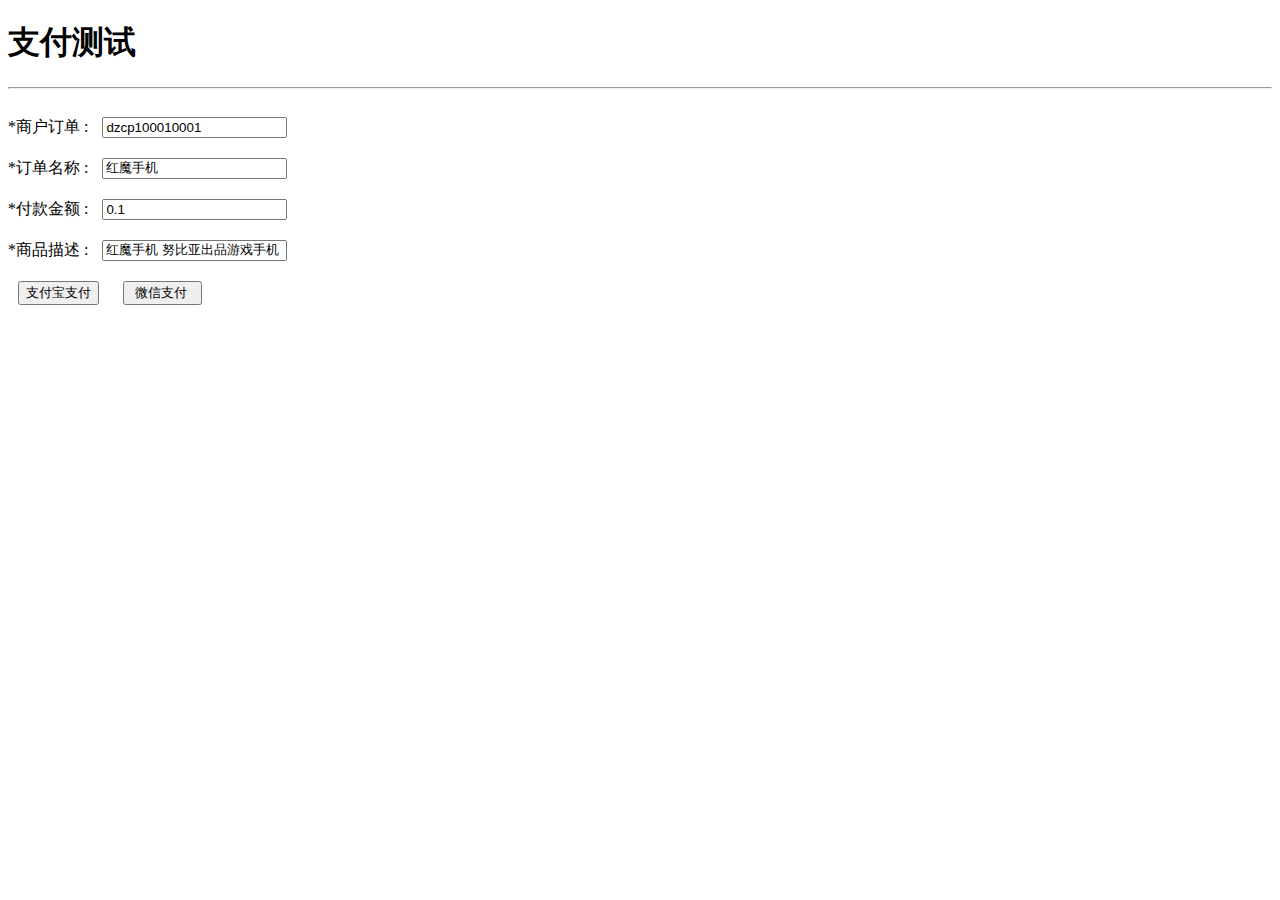
<file: crm12/src/main/webapp/index.html>
<!DOCTYPE html>
<html lang="en">
<head>
    <meta charset="UTF-8">
    <title>Title</title>
</head>
<body>
<H1>支付测试</H1>
<hr>
<div class="form-container">
    <form id="form" action="/order/alipay.do" method="post">
        *商户订单 :
        <input type="text" name="outTradeNo" value="dzcp100010001"><br>
        *订单名称 :
        <input type="text" name="subject" value="红魔手机"><br>
        *付款金额 :
        <input type="text" name="totalAmount" value="0.1" ><br>
        *商品描述 :
        <input type="text" name="body" value="红魔手机 努比亚出品游戏手机"><br>
        <input type="button" value="支付宝支付" onclick="submitForm('order/alipay')">
        <input type="button" value=" 微信支付  " onclick="submitForm('order/wexpay')">
    </form>
</div>
</body>

<script language="javascript">
    function submitForm(action) {
        document.getElementById("form").action = action
        document.getElementById("form").submit()
    }
</script>

<style>
    .form-container {
        padding-top:10px;
    }
    input {
        margin:10px;

    }
</style>
</html>
</file>
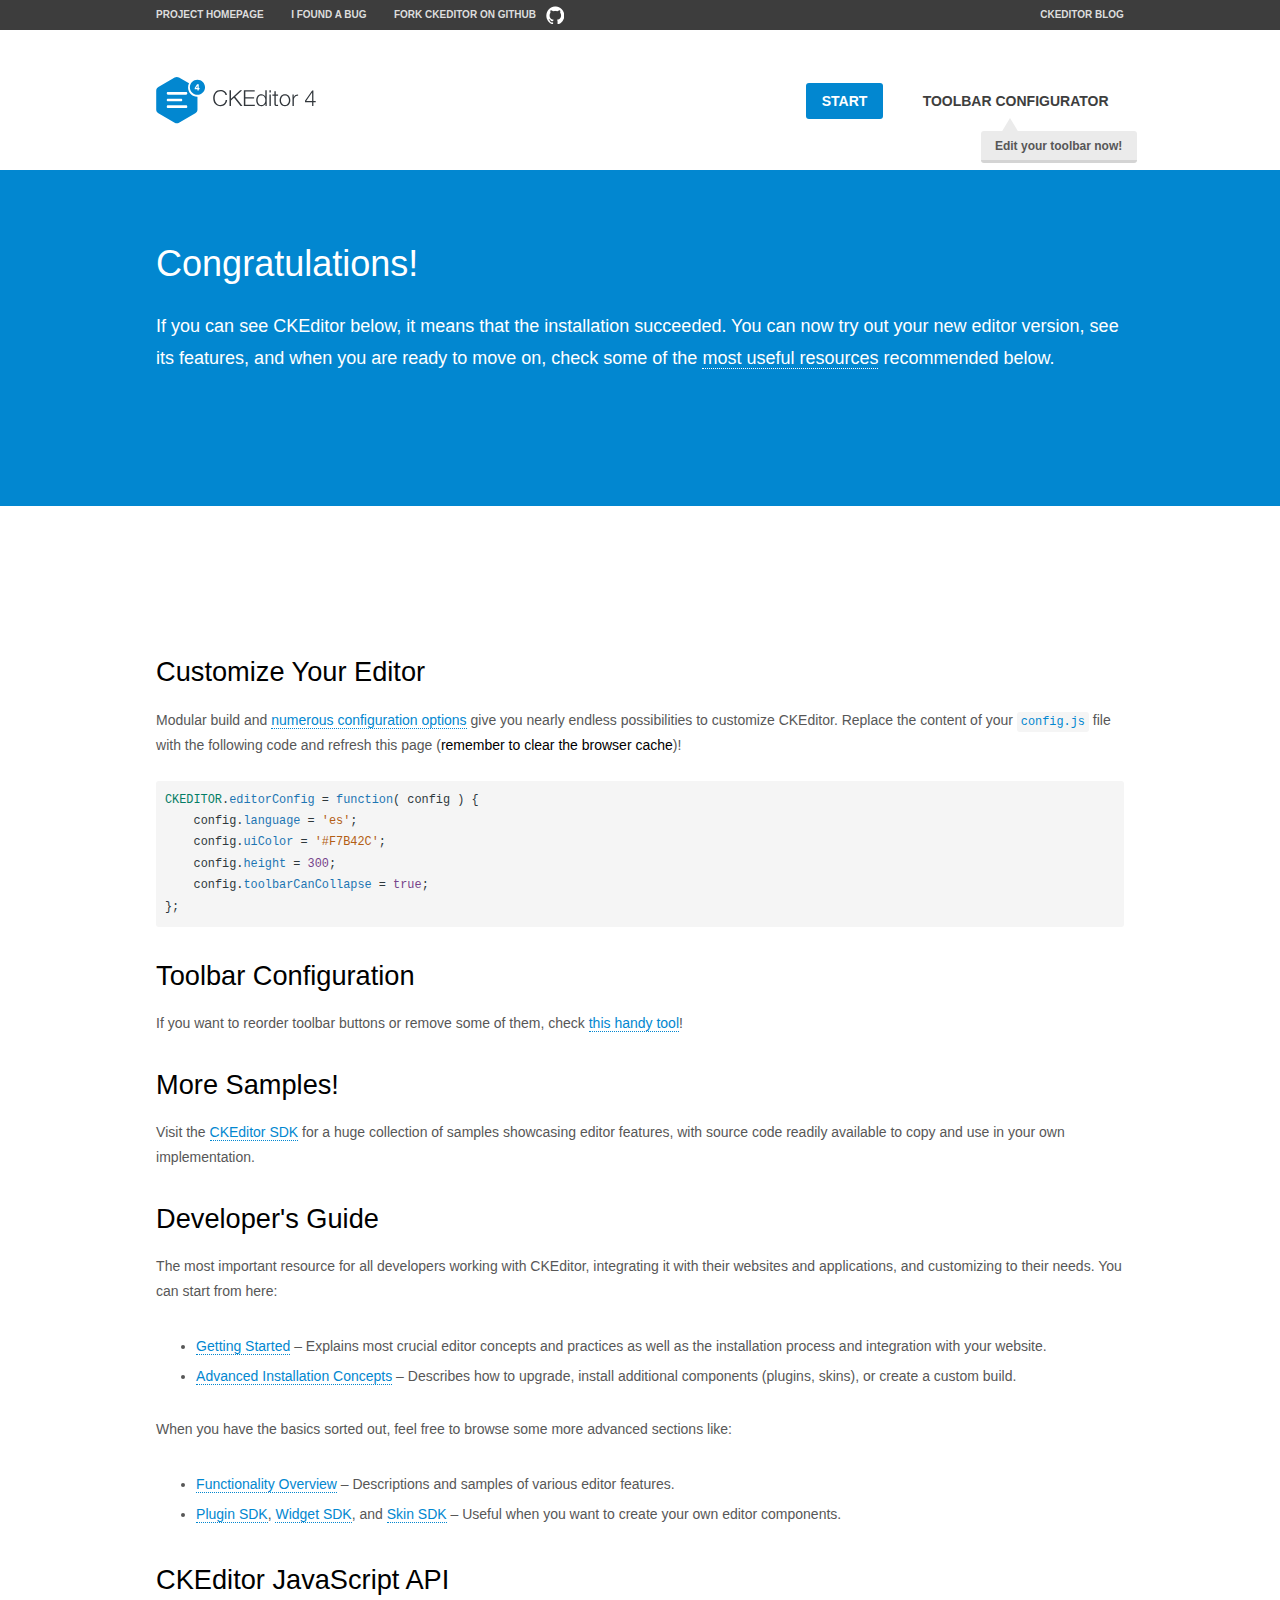
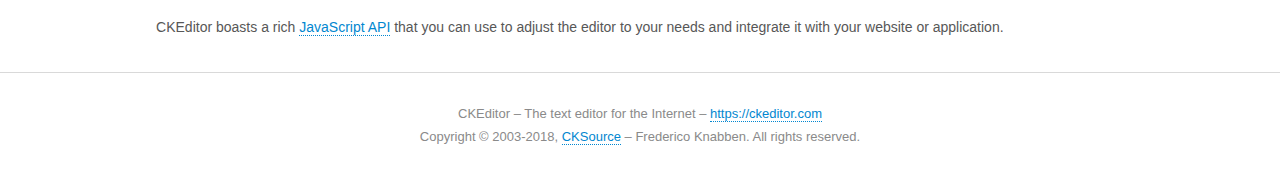
<file: crm12/src/main/webapp/js/ckeditor/samples/index.html>
<!DOCTYPE html>
<!--
Copyright (c) 2003-2018, CKSource - Frederico Knabben. All rights reserved.
For licensing, see LICENSE.md or https://ckeditor.com/legal/ckeditor-oss-license
-->
<html>
<head>
	<meta charset="utf-8">
	<title>CKEditor Sample</title>
	<script src="../ckeditor.js"></script>
	<script src="js/sample.js"></script>
	<link rel="stylesheet" href="css/samples.css">
	<link rel="stylesheet" href="toolbarconfigurator/lib/codemirror/neo.css">
</head>
<body id="main">

<nav class="navigation-a">
	<div class="grid-container">
		<ul class="navigation-a-left grid-width-70">
			<li><a href="https://ckeditor.com/ckeditor-4/">Project Homepage</a></li>
			<li><a href="https://github.com/ckeditor/ckeditor-dev/issues">I found a bug</a></li>
			<li><a href="http://github.com/ckeditor/ckeditor-dev" class="icon-pos-right icon-navigation-a-github">Fork CKEditor on GitHub</a></li>
		</ul>
		<ul class="navigation-a-right grid-width-30">
			<li><a href="https://ckeditor.com/blog/">CKEditor Blog</a></li>
		</ul>
	</div>
</nav>

<header class="header-a">
	<div class="grid-container">
		<h1 class="header-a-logo grid-width-30">
			<a href="index.html"><img src="img/logo.svg" onerror="this.src='img/logo.png'; this.onerror=null;" alt="CKEditor Sample"></a>
		</h1>

		<nav class="navigation-b grid-width-70">
			<ul>
				<li><a href="index.html" class="button-a button-a-background">Start</a></li>
				<li><a href="toolbarconfigurator/index.html" class="button-a">Toolbar configurator <span class="balloon-a balloon-a-nw">Edit your toolbar now!</span></a></li>
			</ul>
		</nav>
	</div>
</header>

<main>
	<div class="adjoined-top">
		<div class="grid-container">
			<div class="content grid-width-100">
				<h1>Congratulations!</h1>
				<p>
					If you can see CKEditor below, it means that the installation succeeded.
					You can now try out your new editor version, see its features, and when you are ready to move on, check some of the <a href="#sample-customize">most useful resources</a> recommended below.
				</p>
			</div>
		</div>
	</div>
	<div class="adjoined-bottom">
		<div class="grid-container">
			<div class="grid-width-100">
				<div id="editor">
					<h1>Hello world!</h1>
					<p>I'm an instance of <a href="https://ckeditor.com">CKEditor</a>.</p>
				</div>
			</div>
		</div>
	</div>

	<div class="grid-container">
		<div class="content grid-width-100">
			<section id="sample-customize">
				<h2>Customize Your Editor</h2>
				<p>Modular build and <a href="https://docs.ckeditor.com/ckeditor4/docs/#!/guide/dev_configuration">numerous configuration options</a> give you nearly endless possibilities to customize CKEditor. Replace the content of your <code><a href="../config.js">config.js</a></code> file with the following code and refresh this page (<strong>remember to clear the browser cache</strong>)!</p>
		<pre class="cm-s-neo CodeMirror"><code><span style="padding-right: 0.1px;"><span class="cm-variable">CKEDITOR</span>.<span class="cm-property">editorConfig</span> <span class="cm-operator">=</span> <span class="cm-keyword">function</span>( <span class="cm-def">config</span> ) {</span>
<span style="padding-right: 0.1px;"><span class="cm-tab">	</span><span class="cm-variable-2">config</span>.<span class="cm-property">language</span> <span class="cm-operator">=</span> <span class="cm-string">'es'</span>;</span>
<span style="padding-right: 0.1px;"><span class="cm-tab">	</span><span class="cm-variable-2">config</span>.<span class="cm-property">uiColor</span> <span class="cm-operator">=</span> <span class="cm-string">'#F7B42C'</span>;</span>
<span style="padding-right: 0.1px;"><span class="cm-tab">	</span><span class="cm-variable-2">config</span>.<span class="cm-property">height</span> <span class="cm-operator">=</span> <span class="cm-number">300</span>;</span>
<span style="padding-right: 0.1px;"><span class="cm-tab">	</span><span class="cm-variable-2">config</span>.<span class="cm-property">toolbarCanCollapse</span> <span class="cm-operator">=</span> <span class="cm-atom">true</span>;</span>
<span style="padding-right: 0.1px;">};</span></code></pre>
			</section>

			<section>
				<h2>Toolbar Configuration</h2>
				<p>If you want to reorder toolbar buttons or remove some of them, check <a href="toolbarconfigurator/index.html">this handy tool</a>!</p>
			</section>

			<section>
				<h2>More Samples!</h2>
				<p>Visit the <a href="https://sdk.ckeditor.com">CKEditor SDK</a> for a huge collection of samples showcasing editor features, with source code readily available to copy and use in your own implementation.</p>
			</section>

			<section>
				<h2>Developer's Guide</h2>
				<p>The most important resource for all developers working with CKEditor, integrating it with their websites and applications, and customizing to their needs. You can start from here:</p>
				<ul>
					<li><a href="https://docs.ckeditor.com/ckeditor4/docs/#!/guide/dev_installation">Getting Started</a> &ndash; Explains most crucial editor concepts and practices as well as the installation process and integration with your website.</li>
					<li><a href="https://docs.ckeditor.com/ckeditor4/docs/#!/guide/dev_advanced_installation">Advanced Installation Concepts</a> &ndash; Describes how to upgrade, install additional components (plugins, skins), or create a custom build.</li>
				</ul>
					<p>When you have the basics sorted out, feel free to browse some more advanced sections like:</p>
				<ul>
					<li><a href="https://docs.ckeditor.com/ckeditor4/docs/#!/guide/dev_features">Functionality Overview</a> &ndash; Descriptions and samples of various editor features.</li>
					<li><a href="https://docs.ckeditor.com/ckeditor4/docs/#!/guide/plugin_sdk_intro">Plugin SDK</a>, <a href="https://docs.ckeditor.com/ckeditor4/docs/#!/guide/widget_sdk_intro">Widget SDK</a>, and <a href="https://docs.ckeditor.com/ckeditor4/docs/#!/guide/skin_sdk_intro">Skin SDK</a> &ndash; Useful when you want to create your own editor components.</li>
				</ul>
			</section>

			<section>
				<h2>CKEditor JavaScript API</h2>
				<p>CKEditor boasts a rich <a href="https://docs.ckeditor.com/ckeditor4/docs/#!/api">JavaScript API</a> that you can use to adjust the editor to your needs and integrate it with your website or application.</p>
			</section>
		</div>
	</div>
</main>

<footer class="footer-a grid-container">
	<div class="grid-container">
		<p class="grid-width-100">
			CKEditor &ndash; The text editor for the Internet &ndash; <a class="samples" href="https://ckeditor.com/">https://ckeditor.com</a>
		</p>
		<p class="grid-width-100" id="copy">
			Copyright &copy; 2003-2018, <a class="samples" href="https://cksource.com/">CKSource</a> &ndash; Frederico Knabben. All rights reserved.
		</p>
	</div>
</footer>
<script>
	initSample();
</script>

</body>
</html>
</file>
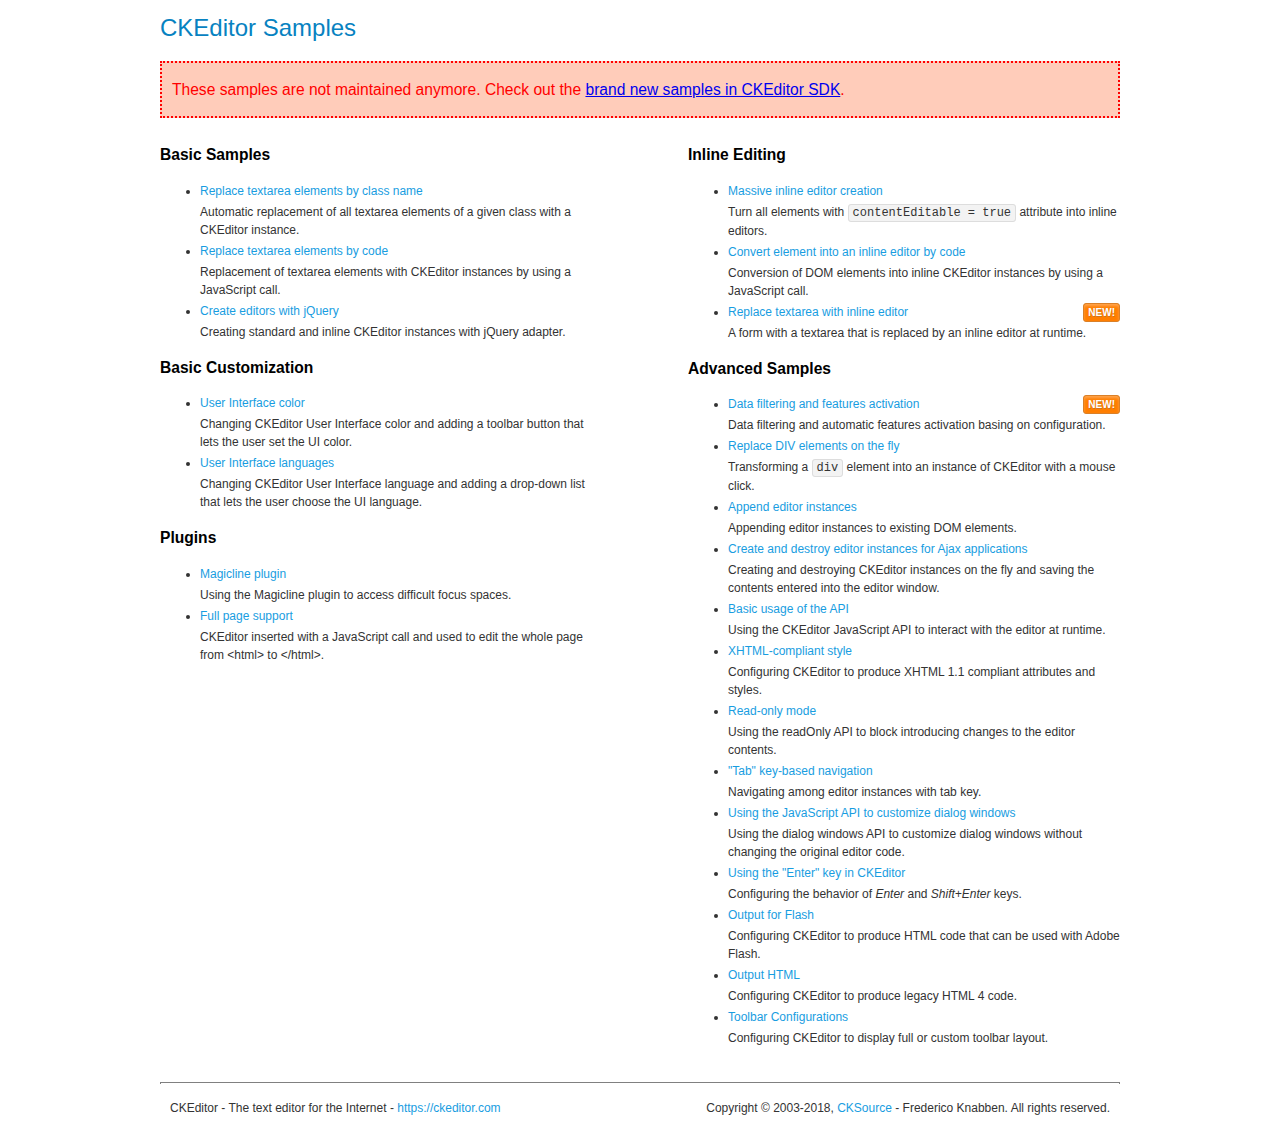
<file: crm12/src/main/webapp/js/ckeditor/samples/old/index.html>
<!DOCTYPE html>
<!--
Copyright (c) 2003-2018, CKSource - Frederico Knabben. All rights reserved.
For licensing, see LICENSE.md or https://ckeditor.com/legal/ckeditor-oss-license
-->
<html>
<head>
	<meta charset="utf-8">
	<title>CKEditor Samples</title>
	<link rel="stylesheet" href="sample.css">
</head>
<body>
	<h1 class="samples">
		CKEditor Samples
	</h1>
	<div class="warning deprecated">
		These samples are not maintained anymore. Check out the <a href="https://sdk.ckeditor.com/">brand new samples in CKEditor SDK</a>.
	</div>
	<div class="twoColumns">
		<div class="twoColumnsLeft">
			<h2 class="samples">
				Basic Samples
			</h2>
			<dl class="samples">
				<dt><a class="samples" href="replacebyclass.html">Replace textarea elements by class name</a></dt>
				<dd>Automatic replacement of all textarea elements of a given class with a CKEditor instance.</dd>

				<dt><a class="samples" href="replacebycode.html">Replace textarea elements by code</a></dt>
				<dd>Replacement of textarea elements with CKEditor instances by using a JavaScript call.</dd>

				<dt><a class="samples" href="jquery.html">Create editors with jQuery</a></dt>
				<dd>Creating standard and inline CKEditor instances with jQuery adapter.</dd>
			</dl>

			<h2 class="samples">
				Basic Customization
			</h2>
			<dl class="samples">
				<dt><a class="samples" href="uicolor.html">User Interface color</a></dt>
				<dd>Changing CKEditor User Interface color and adding a toolbar button that lets the user set the UI color.</dd>

				<dt><a class="samples" href="uilanguages.html">User Interface languages</a></dt>
				<dd>Changing CKEditor User Interface language and adding a drop-down list that lets the user choose the UI language.</dd>
			</dl>


			<h2 class="samples">Plugins</h2>
<dl class="samples">
<dt><a class="samples" href="magicline/magicline.html">Magicline plugin</a></dt>
<dd>Using the Magicline plugin to access difficult focus spaces.</dd>

<dt><a class="samples" href="wysiwygarea/fullpage.html">Full page support</a></dt>
<dd>CKEditor inserted with a JavaScript call and used to edit the whole page from &lt;html&gt; to &lt;/html&gt;.</dd>
</dl>
		</div>
		<div class="twoColumnsRight">
			<h2 class="samples">
				Inline Editing
			</h2>
			<dl class="samples">
				<dt><a class="samples" href="inlineall.html">Massive inline editor creation</a></dt>
				<dd>Turn all elements with <code>contentEditable = true</code> attribute into inline editors.</dd>

				<dt><a class="samples" href="inlinebycode.html">Convert element into an inline editor by code</a></dt>
				<dd>Conversion of DOM elements into inline CKEditor instances by using a JavaScript call.</dd>

				<dt><a class="samples" href="inlinetextarea.html">Replace textarea with inline editor</a> <span class="new">New!</span></dt>
				<dd>A form with a textarea that is replaced by an inline editor at runtime.</dd>

				
			</dl>

			<h2 class="samples">
				Advanced Samples
			</h2>
			<dl class="samples">
				<dt><a class="samples" href="datafiltering.html">Data filtering and features activation</a> <span class="new">New!</span></dt>
				<dd>Data filtering and automatic features activation basing on configuration.</dd>

				<dt><a class="samples" href="divreplace.html">Replace DIV elements on the fly</a></dt>
				<dd>Transforming a <code>div</code> element into an instance of CKEditor with a mouse click.</dd>

				<dt><a class="samples" href="appendto.html">Append editor instances</a></dt>
				<dd>Appending editor instances to existing DOM elements.</dd>

				<dt><a class="samples" href="ajax.html">Create and destroy editor instances for Ajax applications</a></dt>
				<dd>Creating and destroying CKEditor instances on the fly and saving the contents entered into the editor window.</dd>

				<dt><a class="samples" href="api.html">Basic usage of the API</a></dt>
				<dd>Using the CKEditor JavaScript API to interact with the editor at runtime.</dd>

				<dt><a class="samples" href="xhtmlstyle.html">XHTML-compliant style</a></dt>
				<dd>Configuring CKEditor to produce XHTML 1.1 compliant attributes and styles.</dd>

				<dt><a class="samples" href="readonly.html">Read-only mode</a></dt>
				<dd>Using the readOnly API to block introducing changes to the editor contents.</dd>

				<dt><a class="samples" href="tabindex.html">"Tab" key-based navigation</a></dt>
				<dd>Navigating among editor instances with tab key.</dd>


				
<dt><a class="samples" href="dialog/dialog.html">Using the JavaScript API to customize dialog windows</a></dt>
<dd>Using the dialog windows API to customize dialog windows without changing the original editor code.</dd>

<dt><a class="samples" href="enterkey/enterkey.html">Using the &quot;Enter&quot; key in CKEditor</a></dt>
<dd>Configuring the behavior of <em>Enter</em> and <em>Shift+Enter</em> keys.</dd>

<dt><a class="samples" href="htmlwriter/outputforflash.html">Output for Flash</a></dt>
<dd>Configuring CKEditor to produce HTML code that can be used with Adobe Flash.</dd>

<dt><a class="samples" href="htmlwriter/outputhtml.html">Output HTML</a></dt>
<dd>Configuring CKEditor to produce legacy HTML 4 code.</dd>

<dt><a class="samples" href="toolbar/toolbar.html">Toolbar Configurations</a></dt>
<dd>Configuring CKEditor to display full or custom toolbar layout.</dd>

			</dl>
		</div>
	</div>
	<div id="footer">
		<hr>
		<p>
			CKEditor - The text editor for the Internet - <a class="samples" href="https://ckeditor.com/">https://ckeditor.com</a>
		</p>
		<p id="copy">
			Copyright &copy; 2003-2018, <a class="samples" href="https://cksource.com/">CKSource</a> - Frederico Knabben. All rights reserved.
		</p>
	</div>
</body>
</html>
</file>
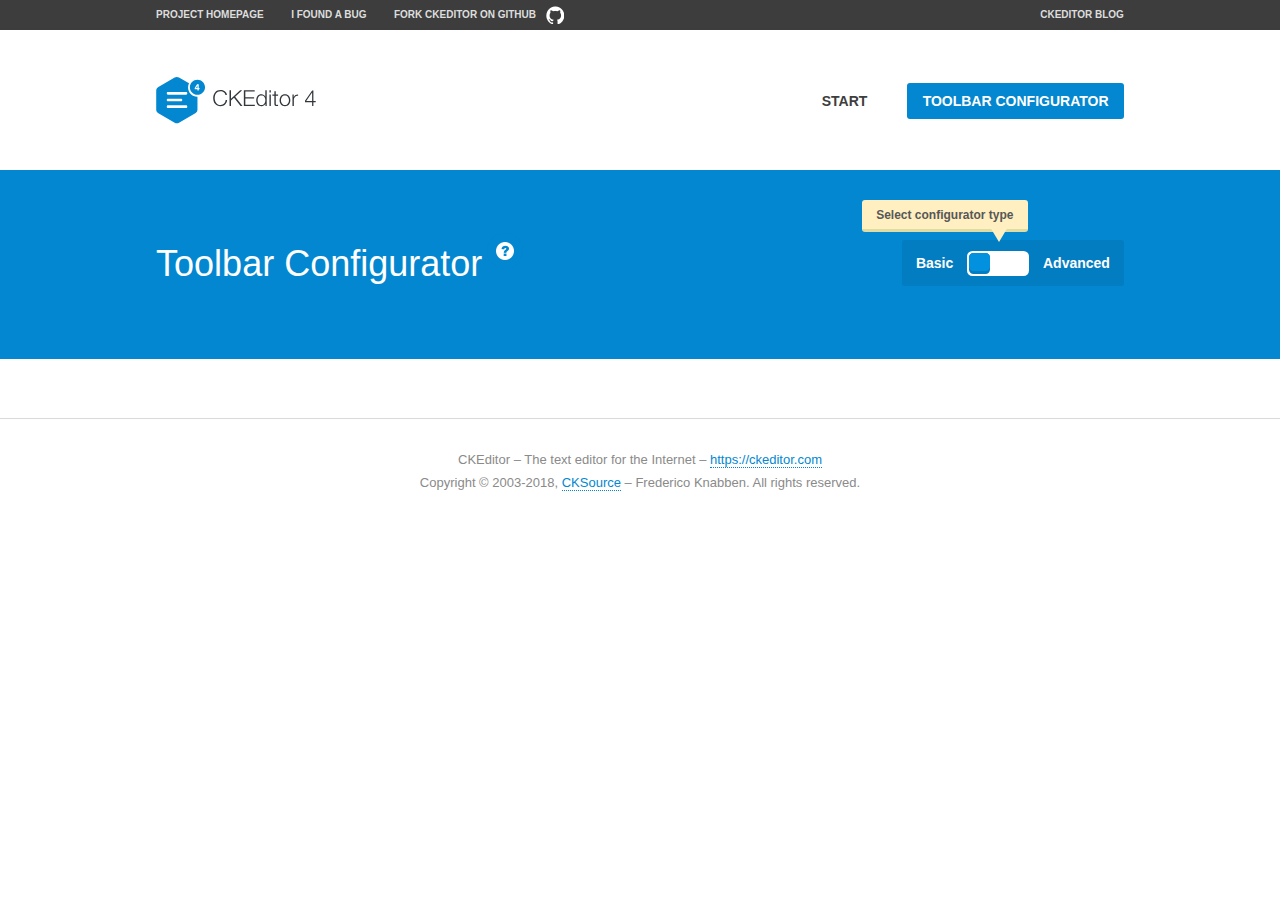
<file: crm12/src/main/webapp/js/ckeditor/samples/toolbarconfigurator/index.html>
<!DOCTYPE html>
<!--
Copyright (c) 2003-2018, CKSource - Frederico Knabben. All rights reserved.
For licensing, see LICENSE.md or https://ckeditor.com/legal/ckeditor-oss-license
-->
<!--[if IE 8]><html class="ie8"><![endif]-->
<!--[if gt IE 8]><html><![endif]-->
<!--[if !IE]><!--><html><!--<![endif]-->
<head>
	<meta charset="utf-8">
	<title>Toolbar Configurator</title>
	<script src="../../ckeditor.js"></script>
	<script>
		if ( CKEDITOR.env.ie && CKEDITOR.env.version < 9 )
			CKEDITOR.tools.enableHtml5Elements( document );
	</script>
	<link rel="stylesheet" href="lib/codemirror/codemirror.css">
	<link rel="stylesheet" href="lib/codemirror/show-hint.css">
	<link rel="stylesheet" href="lib/codemirror/neo.css">
	<link rel="stylesheet" href="css/fontello.css">
	<link rel="stylesheet" href="../css/samples.css">
</head>
<body id="toolbar">

<nav class="navigation-a">
	<div class="grid-container">
		<ul class="navigation-a-left grid-width-70">
			<li><a href="https://ckeditor.com/ckeditor-4/">Project Homepage</a></li>
			<li><a href="https://github.com/ckeditor/ckeditor-dev/issues">I found a bug</a></li>
			<li><a href="http://github.com/ckeditor/ckeditor-dev" class="icon-pos-right icon-navigation-a-github">Fork CKEditor on GitHub</a></li>
		</ul>
		<ul class="navigation-a-right grid-width-30">
			<li><a href="https://ckeditor.com/blog/">CKEditor Blog</a></li>
		</ul>
	</div>
</nav>

<header class="header-a">
	<div class="grid-container">
		<h1 class="header-a-logo grid-width-30">
			<a href="../index.html"><img src="../img/logo.svg" onerror="this.src='../img/logo.png'; this.onerror=null;" alt="CKEditor Logo"></a>
		</h1>
		<nav class="navigation-b grid-width-70">
			<ul>
				<li><a href="../index.html"  class="button-a">Start</a></li>
				<li><a href="index.html"  class="button-a button-a-background">Toolbar configurator</a></li>
			</ul>
		</nav>
	</div>
</header>

<main>
	<div class="adjoined-top">
		<div class="grid-container">
			<div class="content grid-width-100">
				<div class="grid-container-nested">
					<h1 class="grid-width-60">
						Toolbar Configurator
						<a href="#help-content" type="button" title="Configurator help" id="help" class="button-a button-a-background button-a-no-text icon-pos-left icon-question-mark">Help</a>
					</h1>

					<div class="grid-width-40 grid-switch-magic">
						<div class="switch">
							<span class="balloon-a balloon-a-se">Select configurator type</span>
							<input type="radio" name="radio" data-num="1" id="radio-basic" />
							<input type="radio" name="radio" data-num="2" id="radio-advanced" />
							<label data-for="1" for="radio-basic">Basic</label>
							<span class="switch-inner">
								<span class="handler"></span>
							</span>
							<label data-for="2" for="radio-advanced">Advanced</label>
						</div>
					</div>
				</div>
			</div>
		</div>
	</div>
	<div class="adjoined-bottom">
		<div class="grid-container">
			<div class="grid-width-100">
				<div class="editors-container">
					<div id="editor-basic"></div>
					<div id="editor-advanced"></div>
				</div>
			</div>
		</div>
	</div>

	<div class="grid-container configurator">
		<div class="content grid-width-100">
			<div class="configurator">
				<div>
					<div id="toolbarModifierWrapper"></div>
				</div>
			</div>
		</div>
	</div>

	<div id="help-content">
		<div class="grid-container">
			<div class="grid-width-100">
				<h2>What Am I Doing Here?</h2>

				<div class="grid-container grid-container-nested">
					<div class="basic">
						<div class="grid-width-50">
							<p>Arrange <a href="https://docs.ckeditor.com/ckeditor4/docs/#!/api/CKEDITOR.config-cfg-toolbarGroups">toolbar groups</a>, toggle <a href="https://docs.ckeditor.com/ckeditor4/docs/#!/api/CKEDITOR.config-cfg-removeButtons">button visibility</a> according to your needs and get your toolbar configuration.</p>
							<p>You can replace the content of the <a href="../../config.js"><code>config.js</code></a> file with the generated configuration. If you already set some configuration options you will need to merge both configurations.</p>
						</div>
						<div class="grid-width-50">
							<p>Read more about different ways of <a href="https://docs.ckeditor.com/ckeditor4/docs/#!/guide/dev_configuration">setting configuration</a> and do not forget about <strong>clearing browser cache</strong>.</p>
							<p>Arranging toolbar groups is the recommended way of configuring the toolbar, but if you need more freedom you can use the <a href="#advanced">advanced configurator</a>.</p>
						</div>
					</div>
					<div class="advanced" style="display: none;">
						<div class="grid-width-50">
							<p>With this code editor you can edit your <a href="https://docs.ckeditor.com/ckeditor4/docs/#!/api/CKEDITOR.config-cfg-toolbar">toolbar configuration</a> live.</p>
							<p>You can replace the content of the <a href="../../config.js"><code>config.js</code></a> file with the generated configuration. If you already set some configuration options you will need to merge both configurations.</p>
						</div>
						<div class="grid-width-50">
							<p>Read more about different ways of <a href="https://docs.ckeditor.com/ckeditor4/docs/#!/guide/dev_configuration">setting configuration</a> and do not forget about <strong>clearing browser cache</strong>.</p>
						</div>
					</div>
				</div>

				<p class="grid-container grid-container-nested">
					<button type="button" class="help-content-close grid-width-100 button-a button-a-background">Got it. Let's play!</button>
				</p>
			</div>
		</div>
	</div>
</main>

<footer class="footer-a grid-container">
	<p class="grid-width-100">
		CKEditor &ndash; The text editor for the Internet &ndash; <a class="samples" href="https://ckeditor.com/">https://ckeditor.com</a>
	</p>
	<p class="grid-width-100" id="copy">
		Copyright &copy; 2003-2018, <a class="samples" href="https://cksource.com/">CKSource</a> &ndash; Frederico Knabben. All rights reserved.
	</p>
</footer>

<script src="lib/codemirror/codemirror.js"></script>
<script src="lib/codemirror/javascript.js"></script>
<script src="lib/codemirror/show-hint.js"></script>

<script src="js/fulltoolbareditor.js"></script>
<script src="js/abstracttoolbarmodifier.js"></script>
<script src="js/toolbarmodifier.js"></script>
<script src="js/toolbartextmodifier.js"></script>
<script src="../js/sf.js"></script>

<script>
	( function() {
		'use strict';

		var mode = ( window.location.hash.substr( 1 ) === 'advanced' ) ? 'advanced' : 'basic',
			configuratorSection = CKEDITOR.document.findOne( 'main > .grid-container.configurator' ),
			basicInstruction = CKEDITOR.document.findOne( '#help-content .basic' ),
			advancedInstruction = CKEDITOR.document.findOne( '#help-content .advanced' ),

			// Configurator mode switcher.
			modeSwitchBasic = CKEDITOR.document.getById( 'radio-basic' ),
			modeSwitchAdvanced = CKEDITOR.document.getById( 'radio-advanced' );

		// Initial setup
		function updateSwitcher() {
			if ( mode === 'advanced' ) {
				modeSwitchAdvanced.$.checked = true;
			} else {
				modeSwitchBasic.$.checked = true;
			}
		}

		updateSwitcher();

		CKEDITOR.document.getWindow().on( 'hashchange', function( e ) {
			var hash = window.location.hash.substr( 1 );
			if ( !( hash === 'advanced' || hash === 'basic' ) ) {
				return;
			}
			mode = hash;
			onToolbarsDone( mode );
		} );

		CKEDITOR.document.getWindow().on( 'resize', function() {
			updateToolbar( ( mode === 'basic' ? toolbarModifier : toolbarTextModifier )[ 'editorInstance' ] );
		} );

		function onRefresh( modifier ) {
			modifier = modifier || this;

			if ( mode === 'basic' && modifier instanceof ToolbarConfigurator.ToolbarTextModifier ) {
				return;
			}

			// CodeMirror container becomes visible, so we need to refresh and to avoid rendering problems.
			if ( mode === 'advanced' && modifier instanceof ToolbarConfigurator.ToolbarTextModifier ) {
				modifier.codeContainer.refresh();
			}

			updateToolbar( modifier.editorInstance );
		}

		function updateToolbar( editor ) {
			var editorContainer = editor.container;

			// Not always editor is loaded.
			if ( !editorContainer ) {
				return;
			}

			var displayStyle = editorContainer.getStyle( 'display' );

			editorContainer.setStyle( 'display', 'block' );

			var newHeight = editorContainer.getSize( 'height' );

			var newMarginTop = parseInt( editorContainer.getComputedStyle( 'margin-top' ), 10 );
			newMarginTop = ( isNaN( newMarginTop ) ? 0 : Number( newMarginTop ) );

			var newMarginBottom = parseInt( editorContainer.getComputedStyle( 'margin-bottom' ), 10 );
			newMarginBottom = ( isNaN( newMarginBottom ) ? 0 : Number( newMarginBottom ) );

			var result = newHeight + newMarginTop + newMarginBottom;

			editorContainer.setStyle( 'display', displayStyle );

			editor.container.getAscendant( 'div' ).setStyle( 'height', result + 'px' );
		}

		var toolbarModifier = new ToolbarConfigurator.ToolbarModifier( 'editor-basic' );

		var done = 0;
		toolbarModifier.init( onToolbarInit );
		toolbarModifier.onRefresh = onRefresh;

		CKEDITOR.document.getById( 'toolbarModifierWrapper' ).append( toolbarModifier.mainContainer );

		var toolbarTextModifier = new ToolbarConfigurator.ToolbarTextModifier( 'editor-advanced' );
		toolbarTextModifier.init( onToolbarInit );
		toolbarTextModifier.onRefresh = onRefresh;

		function onToolbarInit() {
			if ( ++done === 2 ) {
				onToolbarsDone();

				positionSticky.watch( CKEDITOR.document.findOne( '.toolbar' ), function() {
					return mode === 'advanced';
				} );
			}
		}

		function onToolbarsDone() {
			if ( mode === 'basic' ) {
				toggleModeBasic( false );
			} else {
				toggleModeAdvanced( false );
			}

			updateSwitcher();

			setTimeout( function() {
				CKEDITOR.document.findOne( '.editors-container' ).addClass( 'active' );
				CKEDITOR.document.findOne( '#toolbarModifierWrapper' ).addClass( 'active' );
			}, 200 );
		}

		CKEDITOR.document.getById( 'toolbarModifierWrapper' ).append( toolbarTextModifier.mainContainer );

		function toogleModeSwitch( onElement, offElement, onModifier, offModifier ) {
			onElement.addClass( 'fancy-button-active' );
			offElement.removeClass( 'fancy-button-active' );

			onModifier.showUI();
			offModifier.hideUI();
		}

		function toggleModeBasic( callOnRefresh ) {
			callOnRefresh = ( callOnRefresh !== false );
			mode = 'basic';
			window.location.hash = '#basic';
			toogleModeSwitch( modeSwitchBasic, modeSwitchAdvanced, toolbarModifier, toolbarTextModifier );

			configuratorSection.removeClass( 'freed-width' );
			basicInstruction.show();
			advancedInstruction.hide();

			callOnRefresh && onRefresh( toolbarModifier );
		}

		function toggleModeAdvanced( callOnRefresh ) {
			callOnRefresh = ( callOnRefresh !== false );
			mode = 'advanced';
			window.location.hash = '#advanced';
			toogleModeSwitch( modeSwitchAdvanced, modeSwitchBasic, toolbarTextModifier, toolbarModifier );

			configuratorSection.addClass( 'freed-width' );
			advancedInstruction.show();
			basicInstruction.hide();

			callOnRefresh && onRefresh( toolbarTextModifier );
		}

		modeSwitchBasic.on( 'click', toggleModeBasic );
		modeSwitchAdvanced.on( 'click', toggleModeAdvanced );

		//
		// Position:sticky for the toolbar.
		//

		// Will make elements behave like they were styled with position:sticky.
		var positionSticky = {
			// Store object: {
			// 		element: CKEDITOR.dom.element, // Element which will float.
			// 		placeholder: CKEDITOR.dom.element, // Placeholder which is place to prevent page bounce.
			// 		isFixed: boolean // Whether element float now.
			// }
			watched: [],

			active: [],

			staticContainer: null,

			init: function() {
				var element = CKEDITOR.dom.element.createFromHtml(
					'<div class="staticContainer">' +
						'<div class="grid-container" >' +
							'<div class="grid-width-100">' +
								'<div class="inner"></div>' +
							'</div>' +
						'</div>' +
					'</div>' );

				this.staticContainer = element.findOne( '.inner' );

				CKEDITOR.document.getBody().append( element );
			},

			watch: function( element, preventFunc ) {
				this.watched.push( {
					element: element,
					placeholder: new CKEDITOR.dom.element( 'div' ),
					isFixed: false,
					preventFunc: preventFunc
				} );
			},

			checkAll: function() {
				for ( var i = 0; i < this.watched.length; i++ ) {
					this.check( this.watched[ i ] );
				}
			},

			check: function( element ) {
				var isFixed = element.isFixed;
				var shouldBeFixed = this.shouldBeFixed( element );

				// Nothing to be done.
				if ( isFixed === shouldBeFixed ) {
					return;
				}

				var placeholder = element.placeholder;

				if ( isFixed ) {
					// Unfixing.

					element.element.insertBefore( placeholder );
					placeholder.remove();

					element.element.removeStyle( 'margin' );

					this.active.splice( CKEDITOR.tools.indexOf( this.active, element ), 1 );

				} else {
					// Fixing.
					placeholder.setStyle( 'width', element.element.getSize( 'width' ) + 'px' );
					placeholder.setStyle( 'height', element.element.getSize( 'height' ) + 'px' );
					placeholder.setStyle( 'margin-bottom', element.element.getComputedStyle( 'margin-bottom' ) );
					placeholder.setStyle( 'display', element.element.getComputedStyle( 'display' ) );
					placeholder.insertAfter( element.element );

					this.staticContainer.append( element.element );

					this.active.push( element );
				}

				element.isFixed = !element.isFixed;
			},

			shouldBeFixed: function( element ) {
				if ( element.preventFunc && element.preventFunc() ) {
					return false;
				}

				// If element is already fixed we are checking it's placeholder.
				var related = ( element.isFixed ? element.placeholder : element.element ),
					clientRect = related.$.getBoundingClientRect(),
					staticHeight = this.staticContainer.getSize('height' ),
					elemHeight = element.element.getSize( 'height' );

				if ( element.isFixed ) {
					return ( clientRect.top + elemHeight < staticHeight );
				} else {
					return ( clientRect.top < staticHeight );
				}
			}
		};

		positionSticky.init();

		CKEDITOR.document.getWindow().on( 'scroll',
			new CKEDITOR.tools.eventsBuffer( 100, positionSticky.checkAll, positionSticky ).input
		);

		// Make the toolbar sticky.
		positionSticky.watch( CKEDITOR.document.findOne( '.editors-container' ) );

		// Help button and help-content.
		( function() {
			var helpButton = CKEDITOR.document.getById( 'help' ),
				helpContent = CKEDITOR.document.getById( 'help-content' );

			// Don't show help button on IE8 because it's unsupported by Pico Modal.
			if ( CKEDITOR.env.ie && CKEDITOR.env.version == 8 ) {
				helpButton.hide();
			} else {
				// Display help modal when the button is clicked.
				helpButton.on( 'click', function( evt ) {
					SF.modal( {
						// Clone modal content from DOM.
						content: helpContent.getHtml(),

						afterCreate: function( modal ) {
							// Enable modal content button to close the modal.
							new CKEDITOR.dom.element( modal.modalElem() ).findOne( '.help-content-close' ).once( 'click', modal.close );
						}
					} ).show();
				} );
			}
		} )();
	} )();
</script>
</body>
</html>
</file>
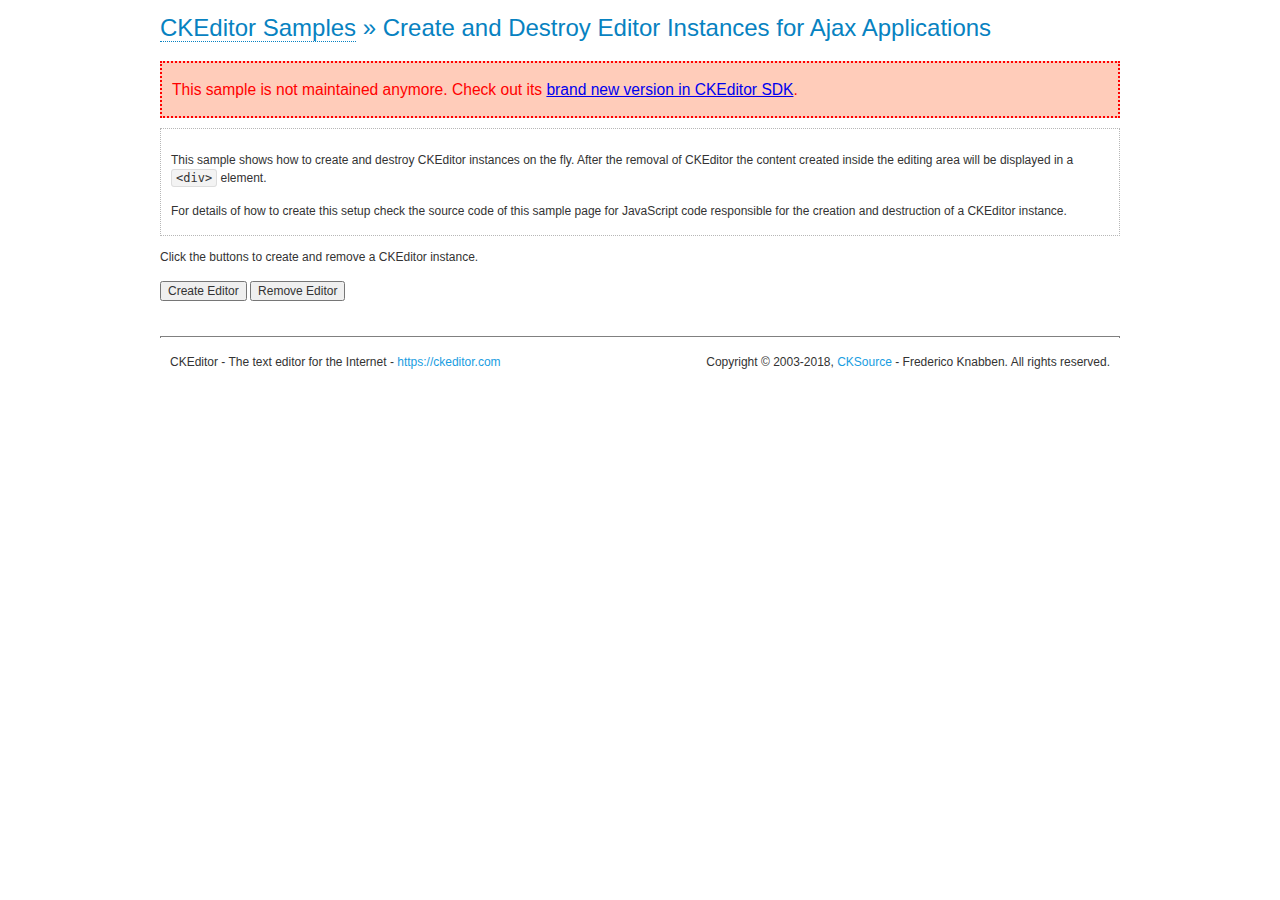
<file: crm12/src/main/webapp/js/ckeditor/samples/old/ajax.html>
<!DOCTYPE html>
<!--
Copyright (c) 2003-2018, CKSource - Frederico Knabben. All rights reserved.
For licensing, see LICENSE.md or https://ckeditor.com/legal/ckeditor-oss-license
-->
<html>
<head>
	<meta charset="utf-8">
	<title>Ajax &mdash; CKEditor Sample</title>
	<script src="../../ckeditor.js"></script>
	<link rel="stylesheet" href="sample.css">
	<script>

		var editor, html = '';

		function createEditor() {
			if ( editor )
				return;

			// Create a new editor inside the <div id="editor">, setting its value to html
			var config = {};
			editor = CKEDITOR.appendTo( 'editor', config, html );
		}

		function removeEditor() {
			if ( !editor )
				return;

			// Retrieve the editor contents. In an Ajax application, this data would be
			// sent to the server or used in any other way.
			document.getElementById( 'editorcontents' ).innerHTML = html = editor.getData();
			document.getElementById( 'contents' ).style.display = '';

			// Destroy the editor.
			editor.destroy();
			editor = null;
		}

	</script>
</head>
<body>
	<h1 class="samples">
		<a href="index.html">CKEditor Samples</a> &raquo; Create and Destroy Editor Instances for Ajax Applications
	</h1>
	<div class="warning deprecated">
		This sample is not maintained anymore. Check out its <a href="https://sdk.ckeditor.com/samples/saveajax.html">brand new version in CKEditor SDK</a>.
	</div>
	<div class="description">
		<p>
			This sample shows how to create and destroy CKEditor instances on the fly. After the removal of CKEditor the content created inside the editing
			area will be displayed in a <code>&lt;div&gt;</code> element.
		</p>
		<p>
			For details of how to create this setup check the source code of this sample page
			for JavaScript code responsible for the creation and destruction of a CKEditor instance.
		</p>
	</div>
	<p>Click the buttons to create and remove a CKEditor instance.</p>
	<p>
		<input onclick="createEditor();" type="button" value="Create Editor">
		<input onclick="removeEditor();" type="button" value="Remove Editor">
	</p>
	<!-- This div will hold the editor. -->
	<div id="editor">
	</div>
	<div id="contents" style="display: none">
		<p>
			Edited Contents:
		</p>
		<!-- This div will be used to display the editor contents. -->
		<div id="editorcontents">
		</div>
	</div>
	<div id="footer">
		<hr>
		<p>
			CKEditor - The text editor for the Internet - <a class="samples" href="https://ckeditor.com/">https://ckeditor.com</a>
		</p>
		<p id="copy">
			Copyright &copy; 2003-2018, <a class="samples" href="https://cksource.com/">CKSource</a> - Frederico
			Knabben. All rights reserved.
		</p>
	</div>
</body>
</html>
</file>
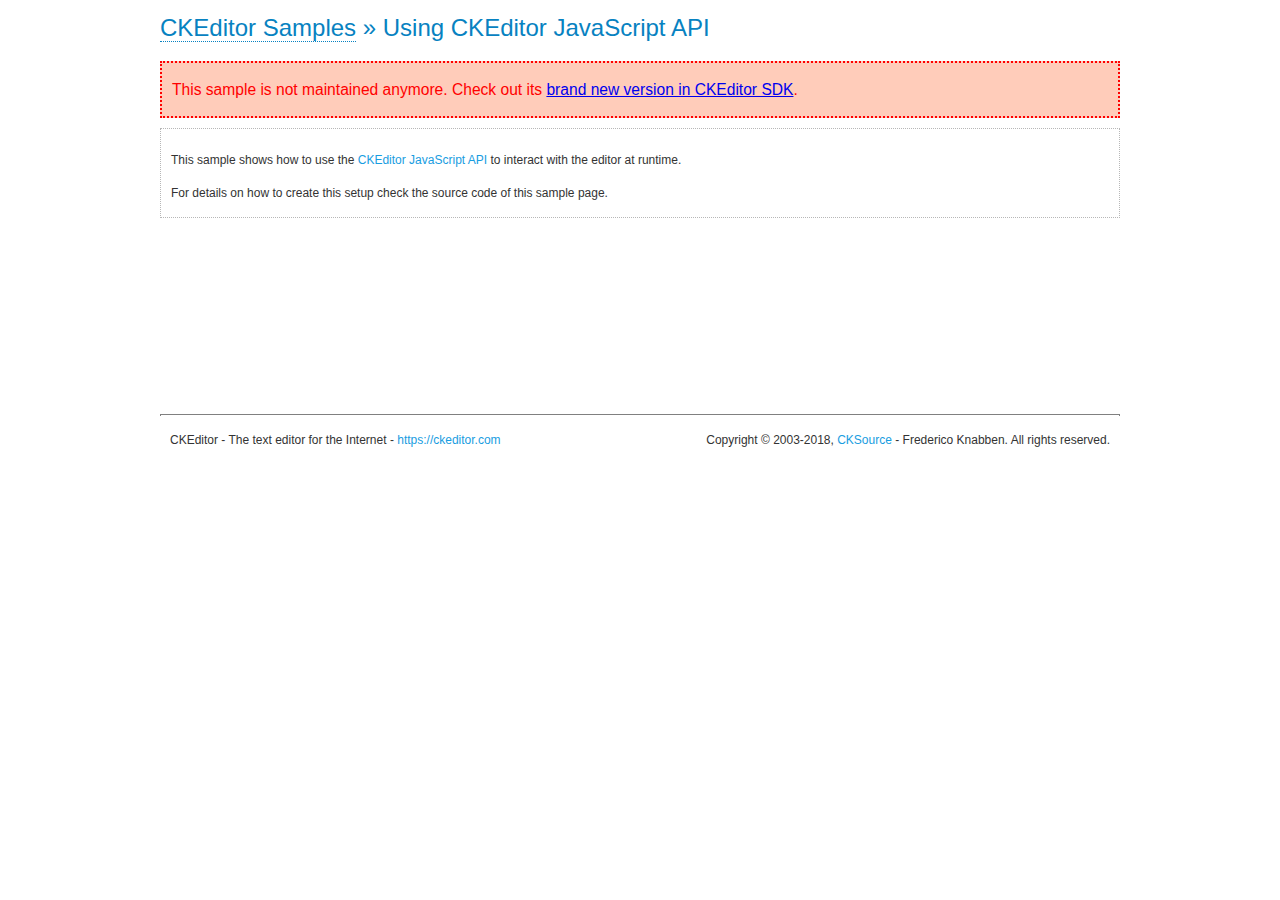
<file: crm12/src/main/webapp/js/ckeditor/samples/old/api.html>
<!DOCTYPE html>
<!--
Copyright (c) 2003-2018, CKSource - Frederico Knabben. All rights reserved.
For licensing, see LICENSE.md or https://ckeditor.com/legal/ckeditor-oss-license
-->
<html>
<head>
	<meta charset="utf-8">
	<title>API Usage &mdash; CKEditor Sample</title>
	<script src="../../ckeditor.js"></script>
	<link href="sample.css" rel="stylesheet">
	<script>

// The instanceReady event is fired, when an instance of CKEditor has finished
// its initialization.
CKEDITOR.on( 'instanceReady', function( ev ) {
	// Show the editor name and description in the browser status bar.
	document.getElementById( 'eMessage' ).innerHTML = 'Instance <code>' + ev.editor.name + '<\/code> loaded.';

	// Show this sample buttons.
	document.getElementById( 'eButtons' ).style.display = 'block';
});

function InsertHTML() {
	// Get the editor instance that we want to interact with.
	var editor = CKEDITOR.instances.editor1;
	var value = document.getElementById( 'htmlArea' ).value;

	// Check the active editing mode.
	if ( editor.mode == 'wysiwyg' )
	{
		// Insert HTML code.
		// https://docs.ckeditor.com/ckeditor4/docs/#!/api/CKEDITOR.editor-method-insertHtml
		editor.insertHtml( value );
	}
	else
		alert( 'You must be in WYSIWYG mode!' );
}

function InsertText() {
	// Get the editor instance that we want to interact with.
	var editor = CKEDITOR.instances.editor1;
	var value = document.getElementById( 'txtArea' ).value;

	// Check the active editing mode.
	if ( editor.mode == 'wysiwyg' )
	{
		// Insert as plain text.
		// https://docs.ckeditor.com/ckeditor4/docs/#!/api/CKEDITOR.editor-method-insertText
		editor.insertText( value );
	}
	else
		alert( 'You must be in WYSIWYG mode!' );
}

function SetContents() {
	// Get the editor instance that we want to interact with.
	var editor = CKEDITOR.instances.editor1;
	var value = document.getElementById( 'htmlArea' ).value;

	// Set editor contents (replace current contents).
	// https://docs.ckeditor.com/ckeditor4/docs/#!/api/CKEDITOR.editor-method-setData
	editor.setData( value );
}

function GetContents() {
	// Get the editor instance that you want to interact with.
	var editor = CKEDITOR.instances.editor1;

	// Get editor contents
	// https://docs.ckeditor.com/ckeditor4/docs/#!/api/CKEDITOR.editor-method-getData
	alert( editor.getData() );
}

function ExecuteCommand( commandName ) {
	// Get the editor instance that we want to interact with.
	var editor = CKEDITOR.instances.editor1;

	// Check the active editing mode.
	if ( editor.mode == 'wysiwyg' )
	{
		// Execute the command.
		// https://docs.ckeditor.com/ckeditor4/docs/#!/api/CKEDITOR.editor-method-execCommand
		editor.execCommand( commandName );
	}
	else
		alert( 'You must be in WYSIWYG mode!' );
}

function CheckDirty() {
	// Get the editor instance that we want to interact with.
	var editor = CKEDITOR.instances.editor1;
	// Checks whether the current editor contents present changes when compared
	// to the contents loaded into the editor at startup
	// https://docs.ckeditor.com/ckeditor4/docs/#!/api/CKEDITOR.editor-method-checkDirty
	alert( editor.checkDirty() );
}

function ResetDirty() {
	// Get the editor instance that we want to interact with.
	var editor = CKEDITOR.instances.editor1;
	// Resets the "dirty state" of the editor (see CheckDirty())
	// https://docs.ckeditor.com/ckeditor4/docs/#!/api/CKEDITOR.editor-method-resetDirty
	editor.resetDirty();
	alert( 'The "IsDirty" status has been reset' );
}

function Focus() {
	CKEDITOR.instances.editor1.focus();
}

function onFocus() {
	document.getElementById( 'eMessage' ).innerHTML = '<b>' + this.name + ' is focused </b>';
}

function onBlur() {
	document.getElementById( 'eMessage' ).innerHTML = this.name + ' lost focus';
}

	</script>

</head>
<body>
	<h1 class="samples">
		<a href="index.html">CKEditor Samples</a> &raquo; Using CKEditor JavaScript API
	</h1>
	<div class="warning deprecated">
		This sample is not maintained anymore. Check out its <a href="https://sdk.ckeditor.com/samples/api.html">brand new version in CKEditor SDK</a>.
	</div>
	<div class="description">
	<p>
		This sample shows how to use the
		<a class="samples" href="https://docs.ckeditor.com/ckeditor4/docs/#!/api/CKEDITOR.editor">CKEditor JavaScript API</a>
		to interact with the editor at runtime.
	</p>
	<p>
		For details on how to create this setup check the source code of this sample page.
	</p>
	</div>

	<!-- This <div> holds alert messages to be display in the sample page. -->
	<div id="alerts">
		<noscript>
			<p>
				<strong>CKEditor requires JavaScript to run</strong>. In a browser with no JavaScript
				support, like yours, you should still see the contents (HTML data) and you should
				be able to edit it normally, without a rich editor interface.
			</p>
		</noscript>
	</div>
	<form action="../../../samples/sample_posteddata.php" method="post">
		<textarea cols="100" id="editor1" name="editor1" rows="10">&lt;p&gt;This is some &lt;strong&gt;sample text&lt;/strong&gt;. You are using &lt;a href="https://ckeditor.com/"&gt;CKEditor&lt;/a&gt;.&lt;/p&gt;</textarea>

		<script>
			// Replace the <textarea id="editor1"> with an CKEditor instance.
			CKEDITOR.replace( 'editor1', {
				on: {
					focus: onFocus,
					blur: onBlur,

					// Check for availability of corresponding plugins.
					pluginsLoaded: function( evt ) {
						var doc = CKEDITOR.document, ed = evt.editor;
						if ( !ed.getCommand( 'bold' ) )
							doc.getById( 'exec-bold' ).hide();
						if ( !ed.getCommand( 'link' ) )
							doc.getById( 'exec-link' ).hide();
					}
				}
			});
		</script>

		<p id="eMessage">
		</p>

		<div id="eButtons" style="display: none">
			<input id="exec-bold" onclick="ExecuteCommand('bold');" type="button" value="Execute &quot;bold&quot; Command">
			<input id="exec-link" onclick="ExecuteCommand('link');" type="button" value="Execute &quot;link&quot; Command">
			<input onclick="Focus();" type="button" value="Focus">
			<br><br>
			<input onclick="InsertHTML();" type="button" value="Insert HTML">
			<input onclick="SetContents();" type="button" value="Set Editor Contents">
			<input onclick="GetContents();" type="button" value="Get Editor Contents (HTML)">
			<br>
			<textarea cols="100" id="htmlArea" rows="3">&lt;h2&gt;Test&lt;/h2&gt;&lt;p&gt;This is some &lt;a href="/Test1.html"&gt;sample&lt;/a&gt; HTML code.&lt;/p&gt;</textarea>
			<br>
			<br>
			<input onclick="InsertText();" type="button" value="Insert Text">
			<br>
			<textarea cols="100" id="txtArea" rows="3">   First line with some leading whitespaces.

Second line of text preceded by two line breaks.</textarea>
			<br>
			<br>
			<input onclick="CheckDirty();" type="button" value="checkDirty()">
			<input onclick="ResetDirty();" type="button" value="resetDirty()">
		</div>
	</form>
	<div id="footer">
		<hr>
		<p>
			CKEditor - The text editor for the Internet - <a class="samples" href="https://ckeditor.com/">https://ckeditor.com</a>
		</p>
		<p id="copy">
			Copyright &copy; 2003-2018, <a class="samples" href="https://cksource.com/">CKSource</a> - Frederico
			Knabben. All rights reserved.
		</p>
	</div>
</body>
</html>
</file>
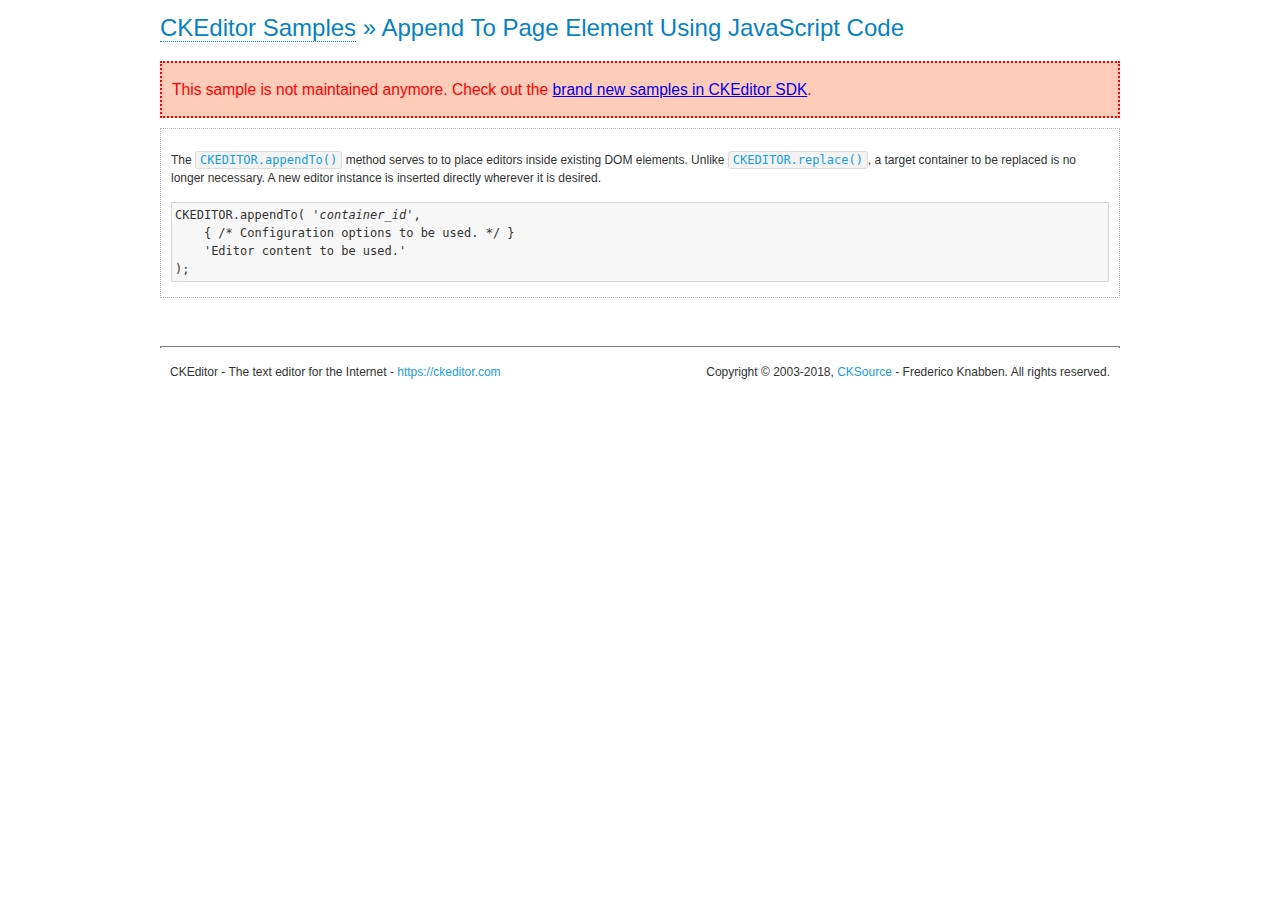
<file: crm12/src/main/webapp/js/ckeditor/samples/old/appendto.html>
<!DOCTYPE html>
<!--
Copyright (c) 2003-2018, CKSource - Frederico Knabben. All rights reserved.
For licensing, see LICENSE.md or https://ckeditor.com/legal/ckeditor-oss-license
-->
<html>
<head>
	<meta charset="utf-8">
	<title>Append To Page Element Using JavaScript Code &mdash; CKEditor Sample</title>
	<script src="../../ckeditor.js"></script>
	<link rel="stylesheet" href="sample.css">
</head>
<body>
	<h1 class="samples">
		<a href="index.html">CKEditor Samples</a> &raquo; Append To Page Element Using JavaScript Code
	</h1>
	<div class="warning deprecated">
		This sample is not maintained anymore. Check out the <a href="https://sdk.ckeditor.com/">brand new samples in CKEditor SDK</a>.
	</div>
	<div id="section1">
		<div class="description">
			<p>
				The <code><a class="samples" href="https://docs.ckeditor.com/ckeditor4/docs/#!/api/CKEDITOR-method-appendTo">CKEDITOR.appendTo()</a></code> method serves to to place editors inside existing DOM elements. Unlike <code><a class="samples" href="https://docs.ckeditor.com/ckeditor4/docs/#!/api/CKEDITOR-method-replace">CKEDITOR.replace()</a></code>,
				a target container to be replaced is no longer necessary. A new editor
				instance is inserted directly wherever it is desired.
			</p>
<pre class="samples">CKEDITOR.appendTo( '<em>container_id</em>',
	{ /* Configuration options to be used. */ }
	'Editor content to be used.'
);</pre>
		</div>
		<script>

			// This call can be placed at any point after the
			// DOM element to append CKEditor to or inside the <head><script>
			// in a window.onload event handler.

			// Append a CKEditor instance using the default configuration and the
			// provided content to the <div> element of ID "section1".
			CKEDITOR.appendTo( 'section1',
				null,
				'<p>This is some <strong>sample text</strong>. You are using <a href="https://ckeditor.com/">CKEditor</a>.</p>'
			);

		</script>
	</div>
	<br>
	<div id="footer">
		<hr>
		<p>
			CKEditor - The text editor for the Internet - <a class="samples" href="https://ckeditor.com/">https://ckeditor.com</a>
		</p>
		<p id="copy">
			Copyright &copy; 2003-2018, <a class="samples" href="https://cksource.com/">CKSource</a> - Frederico
			Knabben. All rights reserved.
		</p>
	</div>
</body>
</html>
</file>
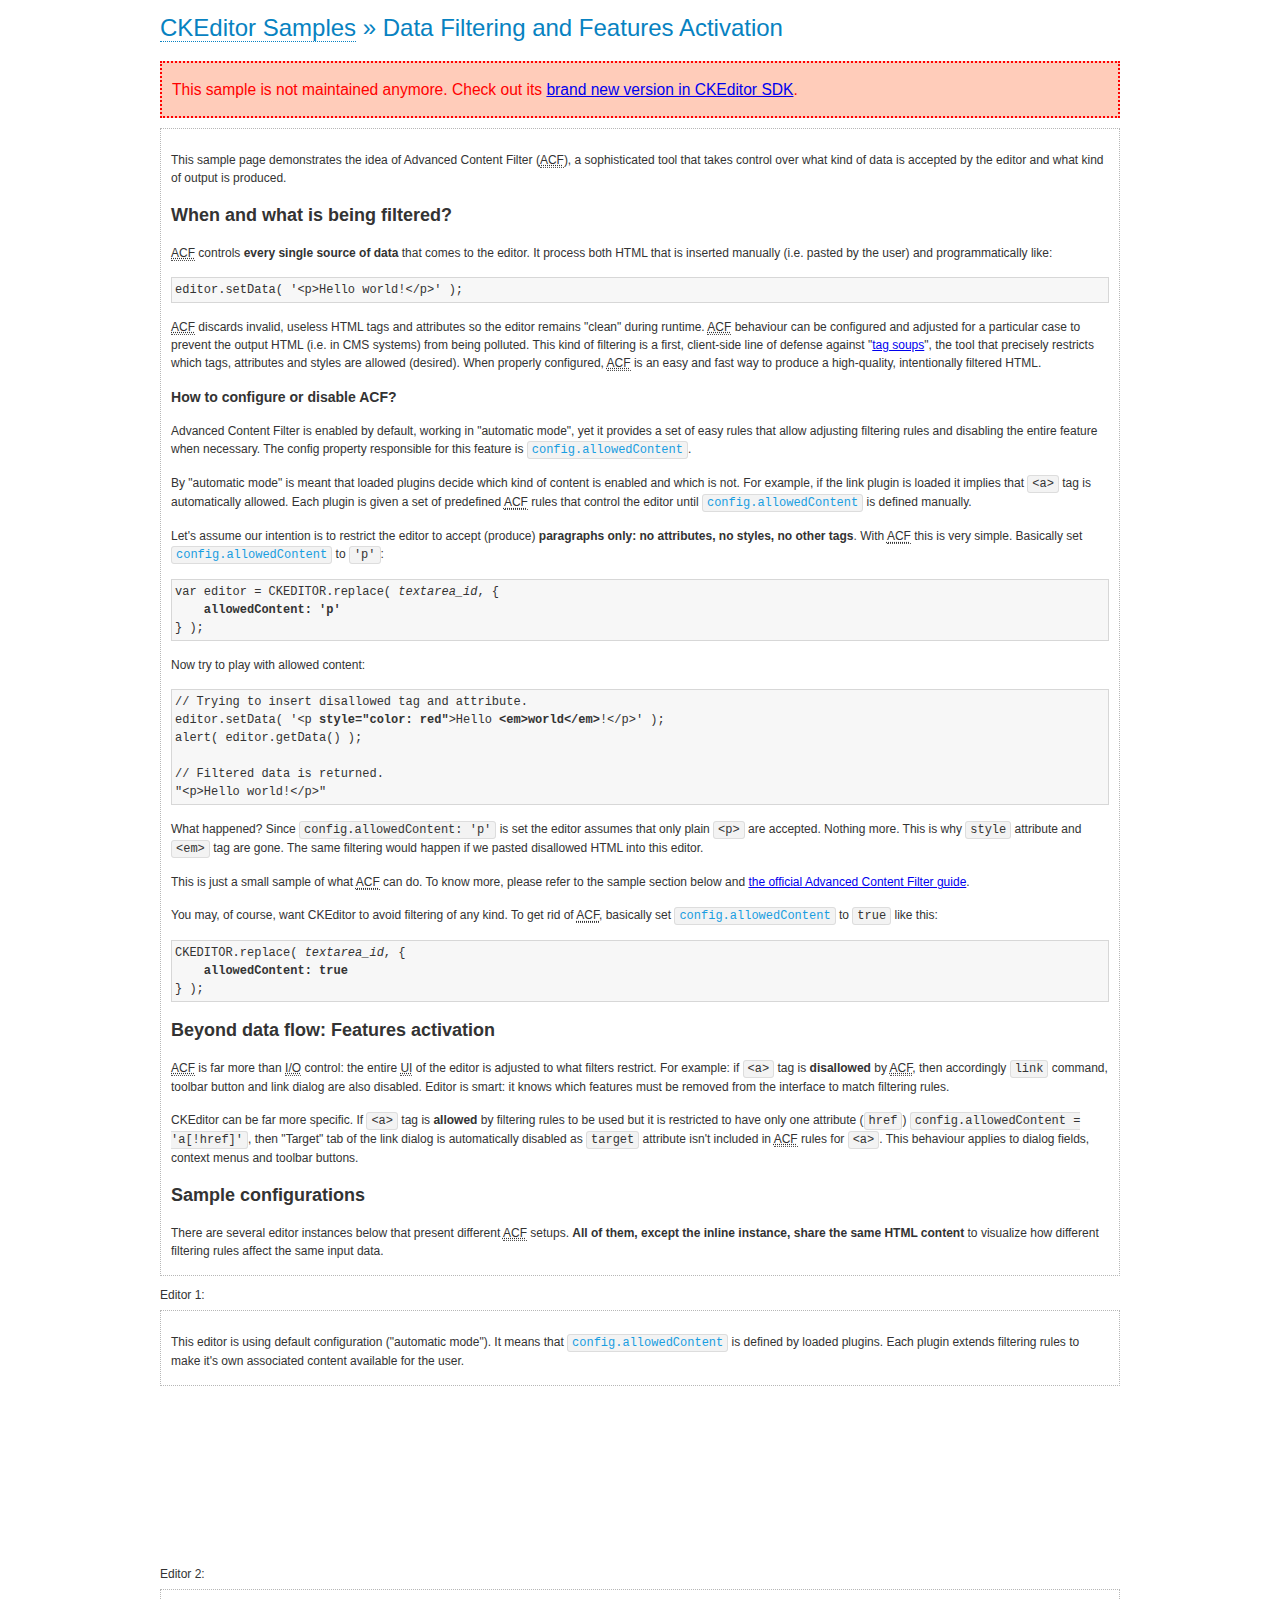
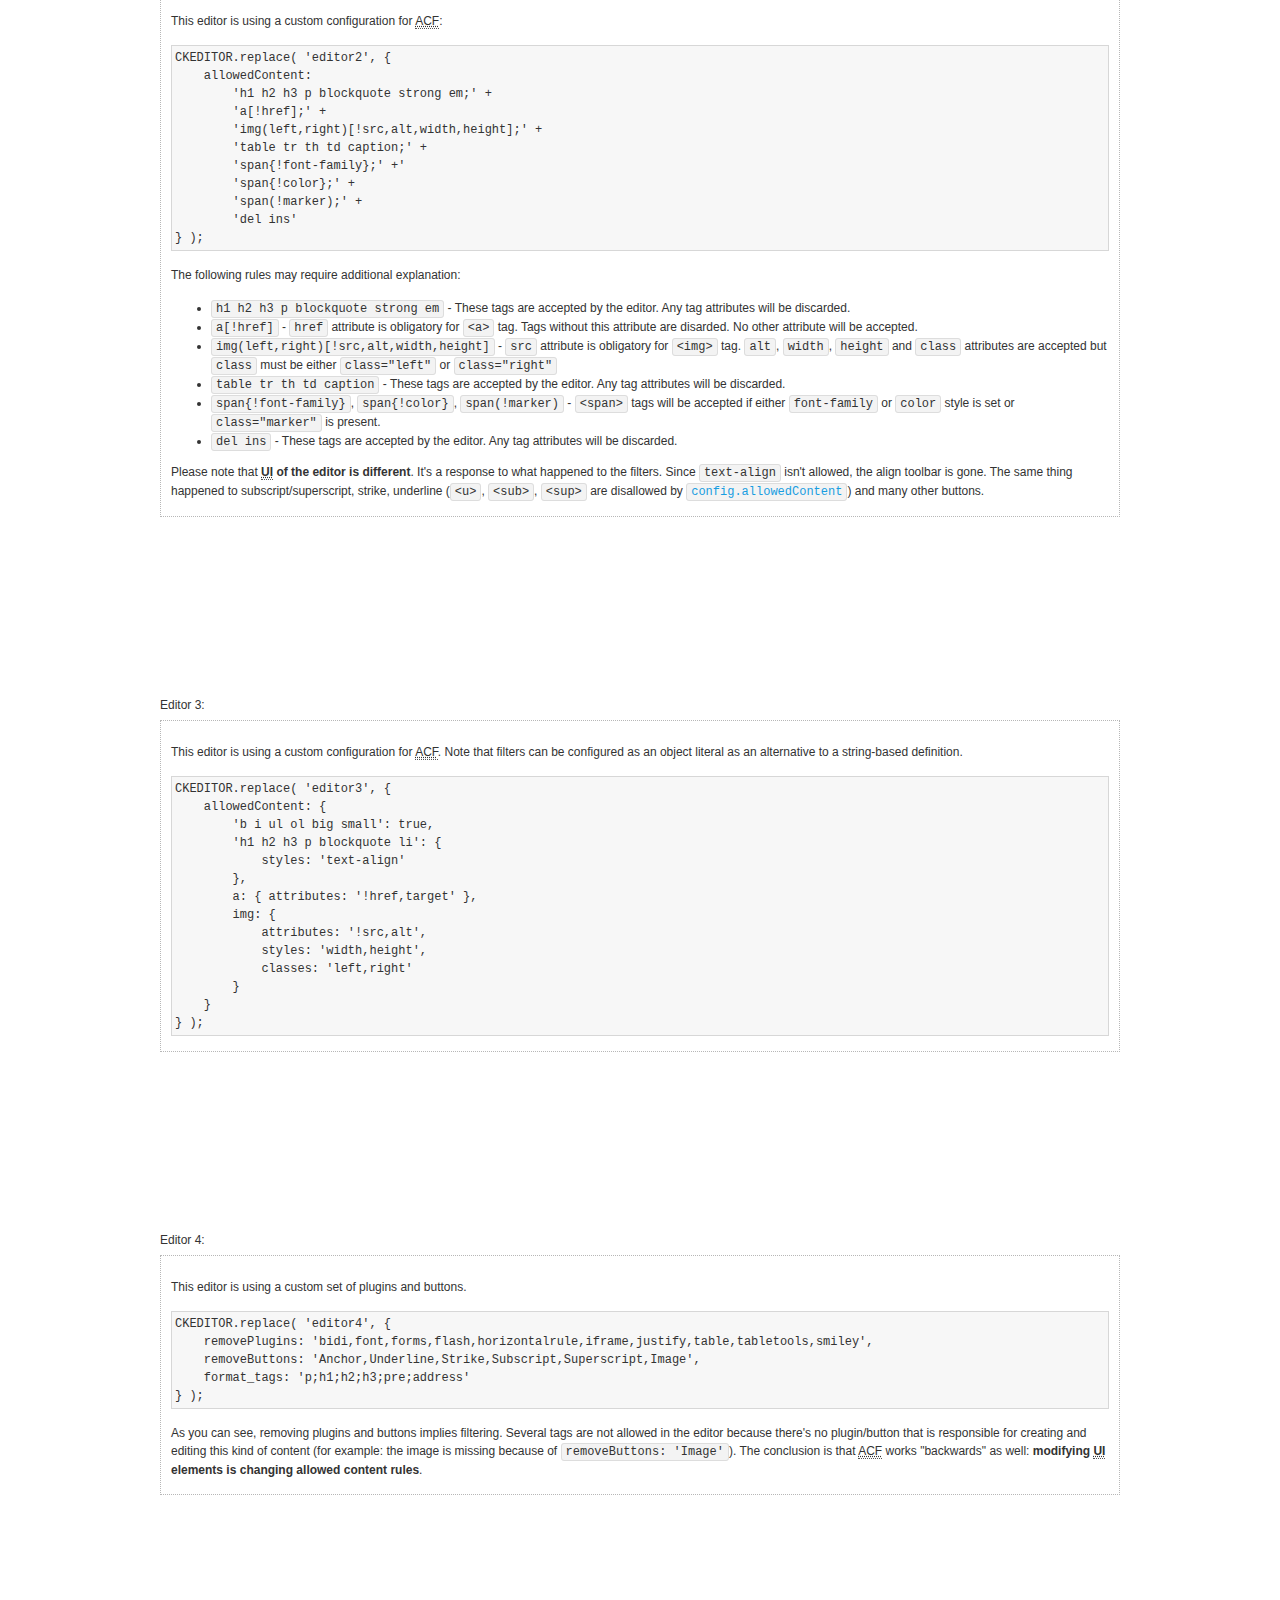
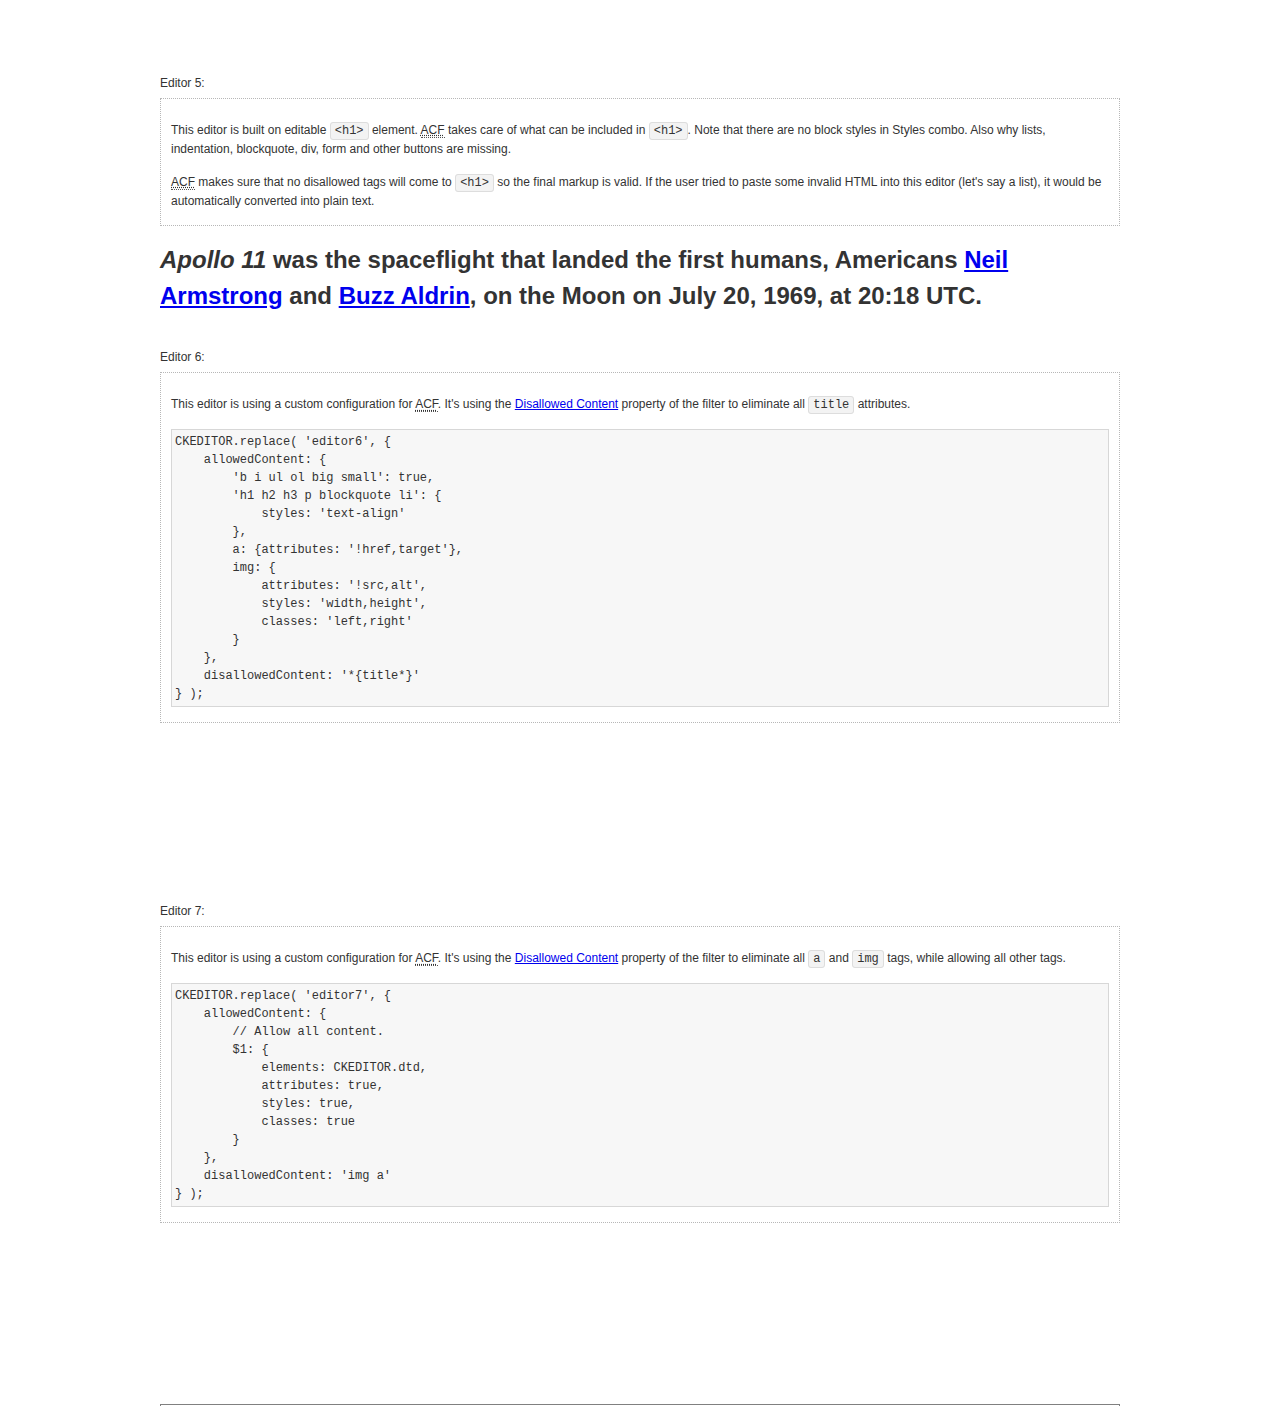
<file: crm12/src/main/webapp/js/ckeditor/samples/old/datafiltering.html>
<!DOCTYPE html>
<!--
Copyright (c) 2003-2018, CKSource - Frederico Knabben. All rights reserved.
For licensing, see LICENSE.md or https://ckeditor.com/legal/ckeditor-oss-license
-->
<html>
<head>
	<meta charset="utf-8">
	<title>Data Filtering &mdash; CKEditor Sample</title>
	<script src="../../ckeditor.js"></script>
	<link rel="stylesheet" href="sample.css">
	<script>
		// Remove advanced tabs for all editors.
		CKEDITOR.config.removeDialogTabs = 'image:advanced;link:advanced;flash:advanced;creatediv:advanced;editdiv:advanced';
	</script>
</head>
<body>
	<h1 class="samples">
		<a href="index.html">CKEditor Samples</a> &raquo; Data Filtering and Features Activation
	</h1>
	<div class="warning deprecated">
		This sample is not maintained anymore. Check out its <a href="https://sdk.ckeditor.com/samples/acf.html">brand new version in CKEditor SDK</a>.
	</div>
	<div class="description">
		<p>
			This sample page demonstrates the idea of Advanced Content Filter
			(<abbr title="Advanced Content Filter">ACF</abbr>), a sophisticated
			tool that takes control over what kind of data is accepted by the editor and what
			kind of output is produced.
		</p>
		<h2>When and what is being filtered?</h2>
		<p>
			<abbr title="Advanced Content Filter">ACF</abbr> controls
			<strong>every single source of data</strong> that comes to the editor.
			It process both HTML that is inserted manually (i.e. pasted by the user)
			and programmatically like:
		</p>
<pre class="samples">
editor.setData( '&lt;p&gt;Hello world!&lt;/p&gt;' );
</pre>
		<p>
			<abbr title="Advanced Content Filter">ACF</abbr> discards invalid,
			useless HTML tags and attributes so the editor remains "clean" during
			runtime. <abbr title="Advanced Content Filter">ACF</abbr> behaviour
			can be configured and adjusted for a particular case to prevent the
			output HTML (i.e. in CMS systems) from being polluted.

			This kind of filtering is a first, client-side line of defense
			against "<a href="http://en.wikipedia.org/wiki/Tag_soup">tag soups</a>",
			the tool that precisely restricts which tags, attributes and styles
			are allowed (desired). When properly configured, <abbr title="Advanced Content Filter">ACF</abbr>
			is an easy and fast way to produce a high-quality, intentionally filtered HTML.
		</p>

		<h3>How to configure or disable ACF?</h3>
		<p>
			Advanced Content Filter is enabled by default, working in "automatic mode", yet
			it provides a set of easy rules that allow adjusting filtering rules
			and disabling the entire feature when necessary. The config property
			responsible for this feature is <code><a class="samples"
			href="https://docs.ckeditor.com/ckeditor4/docs/#!/api/CKEDITOR.config-cfg-allowedContent">config.allowedContent</a></code>.
		</p>
		<p>
			By "automatic mode" is meant that loaded plugins decide which kind
			of content is enabled and which is not. For example, if the link
			plugin is loaded it implies that <code>&lt;a&gt;</code> tag is
			automatically allowed. Each plugin is given a set
			of predefined <abbr title="Advanced Content Filter">ACF</abbr> rules
			that control the editor until <code><a class="samples"
			href="https://docs.ckeditor.com/ckeditor4/docs/#!/api/CKEDITOR.config-cfg-allowedContent">
			config.allowedContent</a></code>
			is defined manually.
		</p>
		<p>
			Let's assume our intention is to restrict the editor to accept (produce) <strong>paragraphs
			only: no attributes, no styles, no other tags</strong>.
			With <abbr title="Advanced Content Filter">ACF</abbr>
			this is very simple. Basically set <code><a class="samples"
			href="https://docs.ckeditor.com/ckeditor4/docs/#!/api/CKEDITOR.config-cfg-allowedContent">
			config.allowedContent</a></code> to <code>'p'</code>:
		</p>
<pre class="samples">
var editor = CKEDITOR.replace( <em>textarea_id</em>, {
	<strong>allowedContent: 'p'</strong>
} );
</pre>
		<p>
			Now try to play with allowed content:
		</p>
<pre class="samples">
// Trying to insert disallowed tag and attribute.
editor.setData( '&lt;p <strong>style="color: red"</strong>&gt;Hello <strong>&lt;em&gt;world&lt;/em&gt;</strong>!&lt;/p&gt;' );
alert( editor.getData() );

// Filtered data is returned.
"&lt;p&gt;Hello world!&lt;/p&gt;"
</pre>
		<p>
			What happened? Since <code>config.allowedContent: 'p'</code> is set the editor assumes
			that only plain <code>&lt;p&gt;</code> are accepted. Nothing more. This is why
			<code>style</code> attribute and <code>&lt;em&gt;</code> tag are gone. The same
			filtering would happen if we pasted disallowed HTML into this editor.
		</p>
		<p>
			This is just a small sample of what <abbr title="Advanced Content Filter">ACF</abbr>
			can do. To know more, please refer to the sample section below and
			<a href="https://docs.ckeditor.com/ckeditor4/docs/#!/guide/dev_advanced_content_filter">the official Advanced Content Filter guide</a>.
		</p>
		<p>
			You may, of course, want CKEditor to avoid filtering of any kind.
			To get rid of <abbr title="Advanced Content Filter">ACF</abbr>,
			basically set <code><a class="samples"
			href="https://docs.ckeditor.com/ckeditor4/docs/#!/api/CKEDITOR.config-cfg-allowedContent">
			config.allowedContent</a></code> to <code>true</code> like this:
		</p>
<pre class="samples">
CKEDITOR.replace( <em>textarea_id</em>, {
	<strong>allowedContent: true</strong>
} );
</pre>

		<h2>Beyond data flow: Features activation</h2>
		<p>
			<abbr title="Advanced Content Filter">ACF</abbr> is far more than
			<abbr title="Input/Output">I/O</abbr> control: the entire
			<abbr title="User Interface">UI</abbr> of the editor is adjusted to what
			filters restrict. For example: if <code>&lt;a&gt;</code> tag is
			<strong>disallowed</strong>
			by <abbr title="Advanced Content Filter">ACF</abbr>,
			then accordingly <code>link</code> command, toolbar button and link dialog
			are also disabled. Editor is smart: it knows which features must be
			removed from the interface to match filtering rules.
		</p>
		<p>
			CKEditor can be far more specific. If <code>&lt;a&gt;</code> tag is
			<strong>allowed</strong> by filtering rules to be used but it is restricted
			to have only one attribute (<code>href</code>)
			<code>config.allowedContent = 'a[!href]'</code>, then
			"Target" tab of the link dialog is automatically disabled as <code>target</code>
			attribute isn't included in <abbr title="Advanced Content Filter">ACF</abbr> rules
			for <code>&lt;a&gt;</code>. This behaviour applies to dialog fields, context
			menus and toolbar buttons.
		</p>

		<h2>Sample configurations</h2>
		<p>
			There are several editor instances below that present different
			<abbr title="Advanced Content Filter">ACF</abbr> setups. <strong>All of them,
			except the inline instance, share the same HTML content</strong> to visualize
			how different filtering rules affect the same input data.
		</p>
	</div>

	<div>
		<label for="editor1">
			Editor 1:
		</label>
		<div class="description">
			<p>
				This editor is using default configuration ("automatic mode"). It means that
				<code><a class="samples"
				href="https://docs.ckeditor.com/ckeditor4/docs/#!/api/CKEDITOR.config-cfg-allowedContent">
				config.allowedContent</a></code> is defined by loaded plugins.
				Each plugin extends filtering rules to make it's own associated content
				available for the user.
			</p>
		</div>
		<textarea cols="80" id="editor1" name="editor1" rows="10">
			&lt;h1&gt;&lt;img alt=&quot;Saturn V carrying Apollo 11&quot; class=&quot;right&quot; src=&quot;assets/sample.jpg&quot;/&gt; Apollo 11&lt;/h1&gt; &lt;p&gt;&lt;b&gt;Apollo 11&lt;/b&gt; was the spaceflight that landed the first humans, Americans &lt;a href=&quot;http://en.wikipedia.org/wiki/Neil_Armstrong&quot; title=&quot;Neil Armstrong&quot;&gt;Neil Armstrong&lt;/a&gt; and &lt;a href=&quot;http://en.wikipedia.org/wiki/Buzz_Aldrin&quot; title=&quot;Buzz Aldrin&quot;&gt;Buzz Aldrin&lt;/a&gt;, on the Moon on July 20, 1969, at 20:18 UTC. Armstrong became the first to step onto the lunar surface 6 hours later on July 21 at 02:56 UTC.&lt;/p&gt; &lt;p&gt;Armstrong spent about &lt;s&gt;three and a half&lt;/s&gt; two and a half hours outside the spacecraft, Aldrin slightly less; and together they collected 47.5 pounds (21.5&amp;nbsp;kg) of lunar material for return to Earth. A third member of the mission, &lt;a href=&quot;http://en.wikipedia.org/wiki/Michael_Collins_(astronaut)&quot; title=&quot;Michael Collins (astronaut)&quot;&gt;Michael Collins&lt;/a&gt;, piloted the &lt;a href=&quot;http://en.wikipedia.org/wiki/Apollo_Command/Service_Module&quot; title=&quot;Apollo Command/Service Module&quot;&gt;command&lt;/a&gt; spacecraft alone in lunar orbit until Armstrong and Aldrin returned to it for the trip back to Earth.&lt;/p&gt; &lt;h2&gt;Broadcasting and &lt;em&gt;quotes&lt;/em&gt; &lt;a id=&quot;quotes&quot; name=&quot;quotes&quot;&gt;&lt;/a&gt;&lt;/h2&gt; &lt;p&gt;Broadcast on live TV to a world-wide audience, Armstrong stepped onto the lunar surface and described the event as:&lt;/p&gt; &lt;blockquote&gt;&lt;p&gt;One small step for [a] man, one giant leap for mankind.&lt;/p&gt;&lt;/blockquote&gt; &lt;p&gt;Apollo 11 effectively ended the &lt;a href=&quot;http://en.wikipedia.org/wiki/Space_Race&quot; title=&quot;Space Race&quot;&gt;Space Race&lt;/a&gt; and fulfilled a national goal proposed in 1961 by the late U.S. President &lt;a href=&quot;http://en.wikipedia.org/wiki/John_F._Kennedy&quot; title=&quot;John F. Kennedy&quot;&gt;John F. Kennedy&lt;/a&gt; in a speech before the United States Congress:&lt;/p&gt; &lt;blockquote&gt;&lt;p&gt;[...] before this decade is out, of landing a man on the Moon and returning him safely to the Earth.&lt;/p&gt;&lt;/blockquote&gt; &lt;h2&gt;Technical details &lt;a id=&quot;tech-details&quot; name=&quot;tech-details&quot;&gt;&lt;/a&gt;&lt;/h2&gt; &lt;table align=&quot;right&quot; border=&quot;1&quot; bordercolor=&quot;#ccc&quot; cellpadding=&quot;5&quot; cellspacing=&quot;0&quot; style=&quot;border-collapse:collapse;margin:10px 0 10px 15px;&quot;&gt; &lt;caption&gt;&lt;strong&gt;Mission crew&lt;/strong&gt;&lt;/caption&gt; &lt;thead&gt; &lt;tr&gt; &lt;th scope=&quot;col&quot;&gt;Position&lt;/th&gt; &lt;th scope=&quot;col&quot;&gt;Astronaut&lt;/th&gt; &lt;/tr&gt; &lt;/thead&gt; &lt;tbody&gt; &lt;tr&gt; &lt;td&gt;Commander&lt;/td&gt; &lt;td&gt;Neil A. Armstrong&lt;/td&gt; &lt;/tr&gt; &lt;tr&gt; &lt;td&gt;Command Module Pilot&lt;/td&gt; &lt;td&gt;Michael Collins&lt;/td&gt; &lt;/tr&gt; &lt;tr&gt; &lt;td&gt;Lunar Module Pilot&lt;/td&gt; &lt;td&gt;Edwin &amp;quot;Buzz&amp;quot; E. Aldrin, Jr.&lt;/td&gt; &lt;/tr&gt; &lt;/tbody&gt; &lt;/table&gt; &lt;p&gt;Launched by a &lt;strong&gt;Saturn V&lt;/strong&gt; rocket from &lt;a href=&quot;http://en.wikipedia.org/wiki/Kennedy_Space_Center&quot; title=&quot;Kennedy Space Center&quot;&gt;Kennedy Space Center&lt;/a&gt; in Merritt Island, Florida on July 16, Apollo 11 was the fifth manned mission of &lt;a href=&quot;http://en.wikipedia.org/wiki/NASA&quot; title=&quot;NASA&quot;&gt;NASA&lt;/a&gt;&amp;#39;s Apollo program. The Apollo spacecraft had three parts:&lt;/p&gt; &lt;ol&gt; &lt;li&gt;&lt;strong&gt;Command Module&lt;/strong&gt; with a cabin for the three astronauts which was the only part which landed back on Earth&lt;/li&gt; &lt;li&gt;&lt;strong&gt;Service Module&lt;/strong&gt; which supported the Command Module with propulsion, electrical power, oxygen and water&lt;/li&gt; &lt;li&gt;&lt;strong&gt;Lunar Module&lt;/strong&gt; for landing on the Moon.&lt;/li&gt; &lt;/ol&gt; &lt;p&gt;After being sent to the Moon by the Saturn V&amp;#39;s upper stage, the astronauts separated the spacecraft from it and travelled for three days until they entered into lunar orbit. Armstrong and Aldrin then moved into the Lunar Module and landed in the &lt;a href=&quot;http://en.wikipedia.org/wiki/Mare_Tranquillitatis&quot; title=&quot;Mare Tranquillitatis&quot;&gt;Sea of Tranquility&lt;/a&gt;. They stayed a total of about 21 and a half hours on the lunar surface. After lifting off in the upper part of the Lunar Module and rejoining Collins in the Command Module, they returned to Earth and landed in the &lt;a href=&quot;http://en.wikipedia.org/wiki/Pacific_Ocean&quot; title=&quot;Pacific Ocean&quot;&gt;Pacific Ocean&lt;/a&gt; on July 24.&lt;/p&gt; &lt;hr/&gt; &lt;p style=&quot;text-align: right;&quot;&gt;&lt;small&gt;Source: &lt;a href=&quot;http://en.wikipedia.org/wiki/Apollo_11&quot;&gt;Wikipedia.org&lt;/a&gt;&lt;/small&gt;&lt;/p&gt;
		</textarea>

		<script>

			CKEDITOR.replace( 'editor1' );

		</script>
	</div>

	<br>

	<div>
		<label for="editor2">
			Editor 2:
		</label>
		<div class="description">
			<p>
				This editor is using a custom configuration for
				<abbr title="Advanced Content Filter">ACF</abbr>:
			</p>
<pre class="samples">
CKEDITOR.replace( 'editor2', {
	allowedContent:
		'h1 h2 h3 p blockquote strong em;' +
		'a[!href];' +
		'img(left,right)[!src,alt,width,height];' +
		'table tr th td caption;' +
		'span{!font-family};' +'
		'span{!color};' +
		'span(!marker);' +
		'del ins'
} );
</pre>
			<p>
				The following rules may require additional explanation:
			</p>
			<ul>
				<li>
					<code>h1 h2 h3 p blockquote strong em</code> - These tags
					are accepted by the editor. Any tag attributes will be discarded.
				</li>
				<li>
					<code>a[!href]</code> - <code>href</code> attribute is obligatory
					for <code>&lt;a&gt;</code> tag. Tags without this attribute
					are disarded. No other attribute will be accepted.
				</li>
				<li>
					<code>img(left,right)[!src,alt,width,height]</code> - <code>src</code>
					attribute is obligatory for <code>&lt;img&gt;</code> tag.
					<code>alt</code>, <code>width</code>, <code>height</code>
					and <code>class</code> attributes are accepted but
					<code>class</code> must be either <code>class="left"</code>
					or <code>class="right"</code>
				</li>
				<li>
					<code>table tr th td caption</code> - These tags
					are accepted by the editor. Any tag attributes will be discarded.
				</li>
				<li>
					<code>span{!font-family}</code>, <code>span{!color}</code>,
					<code>span(!marker)</code> - <code>&lt;span&gt;</code> tags
					will be accepted if either <code>font-family</code> or
					<code>color</code> style is set or <code>class="marker"</code>
					is present.
				</li>
				<li>
					<code>del ins</code> - These tags
					are accepted by the editor. Any tag attributes will be discarded.
				</li>
			</ul>
			<p>
				Please note that <strong><abbr title="User Interface">UI</abbr> of the
				editor is different</strong>. It's a response to what happened to the filters.
				Since <code>text-align</code> isn't allowed, the align toolbar is gone.
				The same thing happened to subscript/superscript, strike, underline
				(<code>&lt;u&gt;</code>, <code>&lt;sub&gt;</code>, <code>&lt;sup&gt;</code>
				are disallowed by <code><a class="samples"
				href="https://docs.ckeditor.com/ckeditor4/docs/#!/api/CKEDITOR.config-cfg-allowedContent">
				config.allowedContent</a></code>) and many other buttons.
			</p>
		</div>
		<textarea cols="80" id="editor2" name="editor2" rows="10">
			&lt;h1&gt;&lt;img alt=&quot;Saturn V carrying Apollo 11&quot; class=&quot;right&quot; src=&quot;assets/sample.jpg&quot;/&gt; Apollo 11&lt;/h1&gt; &lt;p&gt;&lt;b&gt;Apollo 11&lt;/b&gt; was the spaceflight that landed the first humans, Americans &lt;a href=&quot;http://en.wikipedia.org/wiki/Neil_Armstrong&quot; title=&quot;Neil Armstrong&quot;&gt;Neil Armstrong&lt;/a&gt; and &lt;a href=&quot;http://en.wikipedia.org/wiki/Buzz_Aldrin&quot; title=&quot;Buzz Aldrin&quot;&gt;Buzz Aldrin&lt;/a&gt;, on the Moon on July 20, 1969, at 20:18 UTC. Armstrong became the first to step onto the lunar surface 6 hours later on July 21 at 02:56 UTC.&lt;/p&gt; &lt;p&gt;Armstrong spent about &lt;s&gt;three and a half&lt;/s&gt; two and a half hours outside the spacecraft, Aldrin slightly less; and together they collected 47.5 pounds (21.5&amp;nbsp;kg) of lunar material for return to Earth. A third member of the mission, &lt;a href=&quot;http://en.wikipedia.org/wiki/Michael_Collins_(astronaut)&quot; title=&quot;Michael Collins (astronaut)&quot;&gt;Michael Collins&lt;/a&gt;, piloted the &lt;a href=&quot;http://en.wikipedia.org/wiki/Apollo_Command/Service_Module&quot; title=&quot;Apollo Command/Service Module&quot;&gt;command&lt;/a&gt; spacecraft alone in lunar orbit until Armstrong and Aldrin returned to it for the trip back to Earth.&lt;/p&gt; &lt;h2&gt;Broadcasting and &lt;em&gt;quotes&lt;/em&gt; &lt;a id=&quot;quotes&quot; name=&quot;quotes&quot;&gt;&lt;/a&gt;&lt;/h2&gt; &lt;p&gt;Broadcast on live TV to a world-wide audience, Armstrong stepped onto the lunar surface and described the event as:&lt;/p&gt; &lt;blockquote&gt;&lt;p&gt;One small step for [a] man, one giant leap for mankind.&lt;/p&gt;&lt;/blockquote&gt; &lt;p&gt;Apollo 11 effectively ended the &lt;a href=&quot;http://en.wikipedia.org/wiki/Space_Race&quot; title=&quot;Space Race&quot;&gt;Space Race&lt;/a&gt; and fulfilled a national goal proposed in 1961 by the late U.S. President &lt;a href=&quot;http://en.wikipedia.org/wiki/John_F._Kennedy&quot; title=&quot;John F. Kennedy&quot;&gt;John F. Kennedy&lt;/a&gt; in a speech before the United States Congress:&lt;/p&gt; &lt;blockquote&gt;&lt;p&gt;[...] before this decade is out, of landing a man on the Moon and returning him safely to the Earth.&lt;/p&gt;&lt;/blockquote&gt; &lt;h2&gt;Technical details &lt;a id=&quot;tech-details&quot; name=&quot;tech-details&quot;&gt;&lt;/a&gt;&lt;/h2&gt; &lt;table align=&quot;right&quot; border=&quot;1&quot; bordercolor=&quot;#ccc&quot; cellpadding=&quot;5&quot; cellspacing=&quot;0&quot; style=&quot;border-collapse:collapse;margin:10px 0 10px 15px;&quot;&gt; &lt;caption&gt;&lt;strong&gt;Mission crew&lt;/strong&gt;&lt;/caption&gt; &lt;thead&gt; &lt;tr&gt; &lt;th scope=&quot;col&quot;&gt;Position&lt;/th&gt; &lt;th scope=&quot;col&quot;&gt;Astronaut&lt;/th&gt; &lt;/tr&gt; &lt;/thead&gt; &lt;tbody&gt; &lt;tr&gt; &lt;td&gt;Commander&lt;/td&gt; &lt;td&gt;Neil A. Armstrong&lt;/td&gt; &lt;/tr&gt; &lt;tr&gt; &lt;td&gt;Command Module Pilot&lt;/td&gt; &lt;td&gt;Michael Collins&lt;/td&gt; &lt;/tr&gt; &lt;tr&gt; &lt;td&gt;Lunar Module Pilot&lt;/td&gt; &lt;td&gt;Edwin &amp;quot;Buzz&amp;quot; E. Aldrin, Jr.&lt;/td&gt; &lt;/tr&gt; &lt;/tbody&gt; &lt;/table&gt; &lt;p&gt;Launched by a &lt;strong&gt;Saturn V&lt;/strong&gt; rocket from &lt;a href=&quot;http://en.wikipedia.org/wiki/Kennedy_Space_Center&quot; title=&quot;Kennedy Space Center&quot;&gt;Kennedy Space Center&lt;/a&gt; in Merritt Island, Florida on July 16, Apollo 11 was the fifth manned mission of &lt;a href=&quot;http://en.wikipedia.org/wiki/NASA&quot; title=&quot;NASA&quot;&gt;NASA&lt;/a&gt;&amp;#39;s Apollo program. The Apollo spacecraft had three parts:&lt;/p&gt; &lt;ol&gt; &lt;li&gt;&lt;strong&gt;Command Module&lt;/strong&gt; with a cabin for the three astronauts which was the only part which landed back on Earth&lt;/li&gt; &lt;li&gt;&lt;strong&gt;Service Module&lt;/strong&gt; which supported the Command Module with propulsion, electrical power, oxygen and water&lt;/li&gt; &lt;li&gt;&lt;strong&gt;Lunar Module&lt;/strong&gt; for landing on the Moon.&lt;/li&gt; &lt;/ol&gt; &lt;p&gt;After being sent to the Moon by the Saturn V&amp;#39;s upper stage, the astronauts separated the spacecraft from it and travelled for three days until they entered into lunar orbit. Armstrong and Aldrin then moved into the Lunar Module and landed in the &lt;a href=&quot;http://en.wikipedia.org/wiki/Mare_Tranquillitatis&quot; title=&quot;Mare Tranquillitatis&quot;&gt;Sea of Tranquility&lt;/a&gt;. They stayed a total of about 21 and a half hours on the lunar surface. After lifting off in the upper part of the Lunar Module and rejoining Collins in the Command Module, they returned to Earth and landed in the &lt;a href=&quot;http://en.wikipedia.org/wiki/Pacific_Ocean&quot; title=&quot;Pacific Ocean&quot;&gt;Pacific Ocean&lt;/a&gt; on July 24.&lt;/p&gt; &lt;hr/&gt; &lt;p style=&quot;text-align: right;&quot;&gt;&lt;small&gt;Source: &lt;a href=&quot;http://en.wikipedia.org/wiki/Apollo_11&quot;&gt;Wikipedia.org&lt;/a&gt;&lt;/small&gt;&lt;/p&gt;
		</textarea>
		<script>

			CKEDITOR.replace( 'editor2', {
				allowedContent:
					'h1 h2 h3 p blockquote strong em;' +
					'a[!href];' +
					'img(left,right)[!src,alt,width,height];' +
					'table tr th td caption;' +
					'span{!font-family};' +
					'span{!color};' +
					'span(!marker);' +
					'del ins'
			} );

		</script>
	</div>

	<br>

	<div>
		<label for="editor3">
			Editor 3:
		</label>
		<div class="description">
			<p>
				This editor is using a custom configuration for
				<abbr title="Advanced Content Filter">ACF</abbr>.
				Note that filters can be configured as an object literal
				as an alternative to a string-based definition.
			</p>
<pre class="samples">
CKEDITOR.replace( 'editor3', {
	allowedContent: {
		'b i ul ol big small': true,
		'h1 h2 h3 p blockquote li': {
			styles: 'text-align'
		},
		a: { attributes: '!href,target' },
		img: {
			attributes: '!src,alt',
			styles: 'width,height',
			classes: 'left,right'
		}
	}
} );
</pre>
		</div>
		<textarea cols="80" id="editor3" name="editor3" rows="10">
			&lt;h1&gt;&lt;img alt=&quot;Saturn V carrying Apollo 11&quot; class=&quot;right&quot; src=&quot;assets/sample.jpg&quot;/&gt; Apollo 11&lt;/h1&gt; &lt;p&gt;&lt;b&gt;Apollo 11&lt;/b&gt; was the spaceflight that landed the first humans, Americans &lt;a href=&quot;http://en.wikipedia.org/wiki/Neil_Armstrong&quot; title=&quot;Neil Armstrong&quot;&gt;Neil Armstrong&lt;/a&gt; and &lt;a href=&quot;http://en.wikipedia.org/wiki/Buzz_Aldrin&quot; title=&quot;Buzz Aldrin&quot;&gt;Buzz Aldrin&lt;/a&gt;, on the Moon on July 20, 1969, at 20:18 UTC. Armstrong became the first to step onto the lunar surface 6 hours later on July 21 at 02:56 UTC.&lt;/p&gt; &lt;p&gt;Armstrong spent about &lt;s&gt;three and a half&lt;/s&gt; two and a half hours outside the spacecraft, Aldrin slightly less; and together they collected 47.5 pounds (21.5&amp;nbsp;kg) of lunar material for return to Earth. A third member of the mission, &lt;a href=&quot;http://en.wikipedia.org/wiki/Michael_Collins_(astronaut)&quot; title=&quot;Michael Collins (astronaut)&quot;&gt;Michael Collins&lt;/a&gt;, piloted the &lt;a href=&quot;http://en.wikipedia.org/wiki/Apollo_Command/Service_Module&quot; title=&quot;Apollo Command/Service Module&quot;&gt;command&lt;/a&gt; spacecraft alone in lunar orbit until Armstrong and Aldrin returned to it for the trip back to Earth.&lt;/p&gt; &lt;h2&gt;Broadcasting and &lt;em&gt;quotes&lt;/em&gt; &lt;a id=&quot;quotes&quot; name=&quot;quotes&quot;&gt;&lt;/a&gt;&lt;/h2&gt; &lt;p&gt;Broadcast on live TV to a world-wide audience, Armstrong stepped onto the lunar surface and described the event as:&lt;/p&gt; &lt;blockquote&gt;&lt;p&gt;One small step for [a] man, one giant leap for mankind.&lt;/p&gt;&lt;/blockquote&gt; &lt;p&gt;Apollo 11 effectively ended the &lt;a href=&quot;http://en.wikipedia.org/wiki/Space_Race&quot; title=&quot;Space Race&quot;&gt;Space Race&lt;/a&gt; and fulfilled a national goal proposed in 1961 by the late U.S. President &lt;a href=&quot;http://en.wikipedia.org/wiki/John_F._Kennedy&quot; title=&quot;John F. Kennedy&quot;&gt;John F. Kennedy&lt;/a&gt; in a speech before the United States Congress:&lt;/p&gt; &lt;blockquote&gt;&lt;p&gt;[...] before this decade is out, of landing a man on the Moon and returning him safely to the Earth.&lt;/p&gt;&lt;/blockquote&gt; &lt;h2&gt;Technical details &lt;a id=&quot;tech-details&quot; name=&quot;tech-details&quot;&gt;&lt;/a&gt;&lt;/h2&gt; &lt;table align=&quot;right&quot; border=&quot;1&quot; bordercolor=&quot;#ccc&quot; cellpadding=&quot;5&quot; cellspacing=&quot;0&quot; style=&quot;border-collapse:collapse;margin:10px 0 10px 15px;&quot;&gt; &lt;caption&gt;&lt;strong&gt;Mission crew&lt;/strong&gt;&lt;/caption&gt; &lt;thead&gt; &lt;tr&gt; &lt;th scope=&quot;col&quot;&gt;Position&lt;/th&gt; &lt;th scope=&quot;col&quot;&gt;Astronaut&lt;/th&gt; &lt;/tr&gt; &lt;/thead&gt; &lt;tbody&gt; &lt;tr&gt; &lt;td&gt;Commander&lt;/td&gt; &lt;td&gt;Neil A. Armstrong&lt;/td&gt; &lt;/tr&gt; &lt;tr&gt; &lt;td&gt;Command Module Pilot&lt;/td&gt; &lt;td&gt;Michael Collins&lt;/td&gt; &lt;/tr&gt; &lt;tr&gt; &lt;td&gt;Lunar Module Pilot&lt;/td&gt; &lt;td&gt;Edwin &amp;quot;Buzz&amp;quot; E. Aldrin, Jr.&lt;/td&gt; &lt;/tr&gt; &lt;/tbody&gt; &lt;/table&gt; &lt;p&gt;Launched by a &lt;strong&gt;Saturn V&lt;/strong&gt; rocket from &lt;a href=&quot;http://en.wikipedia.org/wiki/Kennedy_Space_Center&quot; title=&quot;Kennedy Space Center&quot;&gt;Kennedy Space Center&lt;/a&gt; in Merritt Island, Florida on July 16, Apollo 11 was the fifth manned mission of &lt;a href=&quot;http://en.wikipedia.org/wiki/NASA&quot; title=&quot;NASA&quot;&gt;NASA&lt;/a&gt;&amp;#39;s Apollo program. The Apollo spacecraft had three parts:&lt;/p&gt; &lt;ol&gt; &lt;li&gt;&lt;strong&gt;Command Module&lt;/strong&gt; with a cabin for the three astronauts which was the only part which landed back on Earth&lt;/li&gt; &lt;li&gt;&lt;strong&gt;Service Module&lt;/strong&gt; which supported the Command Module with propulsion, electrical power, oxygen and water&lt;/li&gt; &lt;li&gt;&lt;strong&gt;Lunar Module&lt;/strong&gt; for landing on the Moon.&lt;/li&gt; &lt;/ol&gt; &lt;p&gt;After being sent to the Moon by the Saturn V&amp;#39;s upper stage, the astronauts separated the spacecraft from it and travelled for three days until they entered into lunar orbit. Armstrong and Aldrin then moved into the Lunar Module and landed in the &lt;a href=&quot;http://en.wikipedia.org/wiki/Mare_Tranquillitatis&quot; title=&quot;Mare Tranquillitatis&quot;&gt;Sea of Tranquility&lt;/a&gt;. They stayed a total of about 21 and a half hours on the lunar surface. After lifting off in the upper part of the Lunar Module and rejoining Collins in the Command Module, they returned to Earth and landed in the &lt;a href=&quot;http://en.wikipedia.org/wiki/Pacific_Ocean&quot; title=&quot;Pacific Ocean&quot;&gt;Pacific Ocean&lt;/a&gt; on July 24.&lt;/p&gt; &lt;hr/&gt; &lt;p style=&quot;text-align: right;&quot;&gt;&lt;small&gt;Source: &lt;a href=&quot;http://en.wikipedia.org/wiki/Apollo_11&quot;&gt;Wikipedia.org&lt;/a&gt;&lt;/small&gt;&lt;/p&gt;
		</textarea>
		<script>

			CKEDITOR.replace( 'editor3', {
				allowedContent: {
					'b i ul ol big small': true,
					'h1 h2 h3 p blockquote li': {
						styles: 'text-align'
					},
					a: { attributes: '!href,target' },
					img: {
						attributes: '!src,alt',
						styles: 'width,height',
						classes: 'left,right'
					}
				}
			} );

		</script>
	</div>

	<br>

	<div>
		<label for="editor4">
			Editor 4:
		</label>
		<div class="description">
			<p>
				This editor is using a custom set of plugins and buttons.
			</p>
<pre class="samples">
CKEDITOR.replace( 'editor4', {
	removePlugins: 'bidi,font,forms,flash,horizontalrule,iframe,justify,table,tabletools,smiley',
	removeButtons: 'Anchor,Underline,Strike,Subscript,Superscript,Image',
	format_tags: 'p;h1;h2;h3;pre;address'
} );
</pre>
			<p>
				As you can see, removing plugins and buttons implies filtering.
				Several tags are not allowed in the editor because there's no
				plugin/button that is responsible for creating and editing this
				kind of content (for example: the image is missing because
				of <code>removeButtons: 'Image'</code>). The conclusion is that
				<abbr title="Advanced Content Filter">ACF</abbr> works "backwards"
				as well: <strong>modifying <abbr title="User Interface">UI</abbr>
				elements is changing allowed content rules</strong>.
			</p>
		</div>
		<textarea cols="80" id="editor4" name="editor4" rows="10">
			&lt;h1&gt;&lt;img alt=&quot;Saturn V carrying Apollo 11&quot; class=&quot;right&quot; src=&quot;assets/sample.jpg&quot;/&gt; Apollo 11&lt;/h1&gt; &lt;p&gt;&lt;b&gt;Apollo 11&lt;/b&gt; was the spaceflight that landed the first humans, Americans &lt;a href=&quot;http://en.wikipedia.org/wiki/Neil_Armstrong&quot; title=&quot;Neil Armstrong&quot;&gt;Neil Armstrong&lt;/a&gt; and &lt;a href=&quot;http://en.wikipedia.org/wiki/Buzz_Aldrin&quot; title=&quot;Buzz Aldrin&quot;&gt;Buzz Aldrin&lt;/a&gt;, on the Moon on July 20, 1969, at 20:18 UTC. Armstrong became the first to step onto the lunar surface 6 hours later on July 21 at 02:56 UTC.&lt;/p&gt; &lt;p&gt;Armstrong spent about &lt;s&gt;three and a half&lt;/s&gt; two and a half hours outside the spacecraft, Aldrin slightly less; and together they collected 47.5 pounds (21.5&amp;nbsp;kg) of lunar material for return to Earth. A third member of the mission, &lt;a href=&quot;http://en.wikipedia.org/wiki/Michael_Collins_(astronaut)&quot; title=&quot;Michael Collins (astronaut)&quot;&gt;Michael Collins&lt;/a&gt;, piloted the &lt;a href=&quot;http://en.wikipedia.org/wiki/Apollo_Command/Service_Module&quot; title=&quot;Apollo Command/Service Module&quot;&gt;command&lt;/a&gt; spacecraft alone in lunar orbit until Armstrong and Aldrin returned to it for the trip back to Earth.&lt;/p&gt; &lt;h2&gt;Broadcasting and &lt;em&gt;quotes&lt;/em&gt; &lt;a id=&quot;quotes&quot; name=&quot;quotes&quot;&gt;&lt;/a&gt;&lt;/h2&gt; &lt;p&gt;Broadcast on live TV to a world-wide audience, Armstrong stepped onto the lunar surface and described the event as:&lt;/p&gt; &lt;blockquote&gt;&lt;p&gt;One small step for [a] man, one giant leap for mankind.&lt;/p&gt;&lt;/blockquote&gt; &lt;p&gt;Apollo 11 effectively ended the &lt;a href=&quot;http://en.wikipedia.org/wiki/Space_Race&quot; title=&quot;Space Race&quot;&gt;Space Race&lt;/a&gt; and fulfilled a national goal proposed in 1961 by the late U.S. President &lt;a href=&quot;http://en.wikipedia.org/wiki/John_F._Kennedy&quot; title=&quot;John F. Kennedy&quot;&gt;John F. Kennedy&lt;/a&gt; in a speech before the United States Congress:&lt;/p&gt; &lt;blockquote&gt;&lt;p&gt;[...] before this decade is out, of landing a man on the Moon and returning him safely to the Earth.&lt;/p&gt;&lt;/blockquote&gt; &lt;h2&gt;Technical details &lt;a id=&quot;tech-details&quot; name=&quot;tech-details&quot;&gt;&lt;/a&gt;&lt;/h2&gt; &lt;table align=&quot;right&quot; border=&quot;1&quot; bordercolor=&quot;#ccc&quot; cellpadding=&quot;5&quot; cellspacing=&quot;0&quot; style=&quot;border-collapse:collapse;margin:10px 0 10px 15px;&quot;&gt; &lt;caption&gt;&lt;strong&gt;Mission crew&lt;/strong&gt;&lt;/caption&gt; &lt;thead&gt; &lt;tr&gt; &lt;th scope=&quot;col&quot;&gt;Position&lt;/th&gt; &lt;th scope=&quot;col&quot;&gt;Astronaut&lt;/th&gt; &lt;/tr&gt; &lt;/thead&gt; &lt;tbody&gt; &lt;tr&gt; &lt;td&gt;Commander&lt;/td&gt; &lt;td&gt;Neil A. Armstrong&lt;/td&gt; &lt;/tr&gt; &lt;tr&gt; &lt;td&gt;Command Module Pilot&lt;/td&gt; &lt;td&gt;Michael Collins&lt;/td&gt; &lt;/tr&gt; &lt;tr&gt; &lt;td&gt;Lunar Module Pilot&lt;/td&gt; &lt;td&gt;Edwin &amp;quot;Buzz&amp;quot; E. Aldrin, Jr.&lt;/td&gt; &lt;/tr&gt; &lt;/tbody&gt; &lt;/table&gt; &lt;p&gt;Launched by a &lt;strong&gt;Saturn V&lt;/strong&gt; rocket from &lt;a href=&quot;http://en.wikipedia.org/wiki/Kennedy_Space_Center&quot; title=&quot;Kennedy Space Center&quot;&gt;Kennedy Space Center&lt;/a&gt; in Merritt Island, Florida on July 16, Apollo 11 was the fifth manned mission of &lt;a href=&quot;http://en.wikipedia.org/wiki/NASA&quot; title=&quot;NASA&quot;&gt;NASA&lt;/a&gt;&amp;#39;s Apollo program. The Apollo spacecraft had three parts:&lt;/p&gt; &lt;ol&gt; &lt;li&gt;&lt;strong&gt;Command Module&lt;/strong&gt; with a cabin for the three astronauts which was the only part which landed back on Earth&lt;/li&gt; &lt;li&gt;&lt;strong&gt;Service Module&lt;/strong&gt; which supported the Command Module with propulsion, electrical power, oxygen and water&lt;/li&gt; &lt;li&gt;&lt;strong&gt;Lunar Module&lt;/strong&gt; for landing on the Moon.&lt;/li&gt; &lt;/ol&gt; &lt;p&gt;After being sent to the Moon by the Saturn V&amp;#39;s upper stage, the astronauts separated the spacecraft from it and travelled for three days until they entered into lunar orbit. Armstrong and Aldrin then moved into the Lunar Module and landed in the &lt;a href=&quot;http://en.wikipedia.org/wiki/Mare_Tranquillitatis&quot; title=&quot;Mare Tranquillitatis&quot;&gt;Sea of Tranquility&lt;/a&gt;. They stayed a total of about 21 and a half hours on the lunar surface. After lifting off in the upper part of the Lunar Module and rejoining Collins in the Command Module, they returned to Earth and landed in the &lt;a href=&quot;http://en.wikipedia.org/wiki/Pacific_Ocean&quot; title=&quot;Pacific Ocean&quot;&gt;Pacific Ocean&lt;/a&gt; on July 24.&lt;/p&gt; &lt;hr/&gt; &lt;p style=&quot;text-align: right;&quot;&gt;&lt;small&gt;Source: &lt;a href=&quot;http://en.wikipedia.org/wiki/Apollo_11&quot;&gt;Wikipedia.org&lt;/a&gt;&lt;/small&gt;&lt;/p&gt;
		</textarea>
		<script>

			CKEDITOR.replace( 'editor4', {
				removePlugins: 'bidi,div,font,forms,flash,horizontalrule,iframe,justify,table,tabletools,smiley',
				removeButtons: 'Anchor,Underline,Strike,Subscript,Superscript,Image',
				format_tags: 'p;h1;h2;h3;pre;address'
			} );

		</script>
	</div>

	<br>

	<div>
		<label for="editor5">
			Editor 5:
		</label>
		<div class="description">
			<p>
				This editor is built on editable <code>&lt;h1&gt;</code> element.
				<abbr title="Advanced Content Filter">ACF</abbr> takes care of
				what can be included in <code>&lt;h1&gt;</code>. Note that there
				are no block styles in Styles combo. Also why lists, indentation,
				blockquote, div, form and other buttons are missing.
			</p>
			<p>
				<abbr title="Advanced Content Filter">ACF</abbr> makes sure that
				no disallowed tags will come to <code>&lt;h1&gt;</code> so the final
				markup is valid. If the user tried to paste some invalid HTML
				into this editor (let's say a list), it would be automatically
				converted into plain text.
			</p>
		</div>
		<h1 id="editor5" contenteditable="true">
			<em>Apollo 11</em> was the spaceflight that landed the first humans, Americans <a href="http://en.wikipedia.org/wiki/Neil_Armstrong" title="Neil Armstrong">Neil Armstrong</a> and <a href="http://en.wikipedia.org/wiki/Buzz_Aldrin" title="Buzz Aldrin">Buzz Aldrin</a>, on the Moon on July 20, 1969, at 20:18 UTC.
		</h1>
	</div>

	<br>

	<div>
		<label for="editor3">
			Editor 6:
		</label>
		<div class="description">
			<p>
				This editor is using a custom configuration for <abbr title="Advanced Content Filter">ACF</abbr>.
				It's using the <a href="https://docs.ckeditor.com/ckeditor4/docs/#!/guide/dev_disallowed_content" rel="noopener noreferrer" target="_blank">
				Disallowed Content</a> property of the filter to eliminate all <code>title</code> attributes.
			</p>

<pre class="samples">
CKEDITOR.replace( 'editor6', {
	allowedContent: {
		'b i ul ol big small': true,
		'h1 h2 h3 p blockquote li': {
			styles: 'text-align'
		},
		a: {attributes: '!href,target'},
		img: {
			attributes: '!src,alt',
			styles: 'width,height',
			classes: 'left,right'
		}
	},
	disallowedContent: '*{title*}'
} );
</pre>
		</div>
		<textarea cols="80" id="editor6" name="editor6" rows="10">
			&lt;h1&gt;&lt;img alt=&quot;Saturn V carrying Apollo 11&quot; class=&quot;right&quot; src=&quot;assets/sample.jpg&quot;/&gt; Apollo 11&lt;/h1&gt; &lt;p&gt;&lt;b&gt;Apollo 11&lt;/b&gt; was the spaceflight that landed the first humans, Americans &lt;a href=&quot;http://en.wikipedia.org/wiki/Neil_Armstrong&quot; title=&quot;Neil Armstrong&quot;&gt;Neil Armstrong&lt;/a&gt; and &lt;a href=&quot;http://en.wikipedia.org/wiki/Buzz_Aldrin&quot; title=&quot;Buzz Aldrin&quot;&gt;Buzz Aldrin&lt;/a&gt;, on the Moon on July 20, 1969, at 20:18 UTC. Armstrong became the first to step onto the lunar surface 6 hours later on July 21 at 02:56 UTC.&lt;/p&gt; &lt;p&gt;Armstrong spent about &lt;s&gt;three and a half&lt;/s&gt; two and a half hours outside the spacecraft, Aldrin slightly less; and together they collected 47.5 pounds (21.5&amp;nbsp;kg) of lunar material for return to Earth. A third member of the mission, &lt;a href=&quot;http://en.wikipedia.org/wiki/Michael_Collins_(astronaut)&quot; title=&quot;Michael Collins (astronaut)&quot;&gt;Michael Collins&lt;/a&gt;, piloted the &lt;a href=&quot;http://en.wikipedia.org/wiki/Apollo_Command/Service_Module&quot; title=&quot;Apollo Command/Service Module&quot;&gt;command&lt;/a&gt; spacecraft alone in lunar orbit until Armstrong and Aldrin returned to it for the trip back to Earth.&lt;/p&gt; &lt;h2&gt;Broadcasting and &lt;em&gt;quotes&lt;/em&gt; &lt;a id=&quot;quotes&quot; name=&quot;quotes&quot;&gt;&lt;/a&gt;&lt;/h2&gt; &lt;p&gt;Broadcast on live TV to a world-wide audience, Armstrong stepped onto the lunar surface and described the event as:&lt;/p&gt; &lt;blockquote&gt;&lt;p&gt;One small step for [a] man, one giant leap for mankind.&lt;/p&gt;&lt;/blockquote&gt; &lt;p&gt;Apollo 11 effectively ended the &lt;a href=&quot;http://en.wikipedia.org/wiki/Space_Race&quot; title=&quot;Space Race&quot;&gt;Space Race&lt;/a&gt; and fulfilled a national goal proposed in 1961 by the late U.S. President &lt;a href=&quot;http://en.wikipedia.org/wiki/John_F._Kennedy&quot; title=&quot;John F. Kennedy&quot;&gt;John F. Kennedy&lt;/a&gt; in a speech before the United States Congress:&lt;/p&gt; &lt;blockquote&gt;&lt;p&gt;[...] before this decade is out, of landing a man on the Moon and returning him safely to the Earth.&lt;/p&gt;&lt;/blockquote&gt; &lt;h2&gt;Technical details &lt;a id=&quot;tech-details&quot; name=&quot;tech-details&quot;&gt;&lt;/a&gt;&lt;/h2&gt; &lt;table align=&quot;right&quot; border=&quot;1&quot; bordercolor=&quot;#ccc&quot; cellpadding=&quot;5&quot; cellspacing=&quot;0&quot; style=&quot;border-collapse:collapse;margin:10px 0 10px 15px;&quot;&gt; &lt;caption&gt;&lt;strong&gt;Mission crew&lt;/strong&gt;&lt;/caption&gt; &lt;thead&gt; &lt;tr&gt; &lt;th scope=&quot;col&quot;&gt;Position&lt;/th&gt; &lt;th scope=&quot;col&quot;&gt;Astronaut&lt;/th&gt; &lt;/tr&gt; &lt;/thead&gt; &lt;tbody&gt; &lt;tr&gt; &lt;td&gt;Commander&lt;/td&gt; &lt;td&gt;Neil A. Armstrong&lt;/td&gt; &lt;/tr&gt; &lt;tr&gt; &lt;td&gt;Command Module Pilot&lt;/td&gt; &lt;td&gt;Michael Collins&lt;/td&gt; &lt;/tr&gt; &lt;tr&gt; &lt;td&gt;Lunar Module Pilot&lt;/td&gt; &lt;td&gt;Edwin &amp;quot;Buzz&amp;quot; E. Aldrin, Jr.&lt;/td&gt; &lt;/tr&gt; &lt;/tbody&gt; &lt;/table&gt; &lt;p&gt;Launched by a &lt;strong&gt;Saturn V&lt;/strong&gt; rocket from &lt;a href=&quot;http://en.wikipedia.org/wiki/Kennedy_Space_Center&quot; title=&quot;Kennedy Space Center&quot;&gt;Kennedy Space Center&lt;/a&gt; in Merritt Island, Florida on July 16, Apollo 11 was the fifth manned mission of &lt;a href=&quot;http://en.wikipedia.org/wiki/NASA&quot; title=&quot;NASA&quot;&gt;NASA&lt;/a&gt;&amp;#39;s Apollo program. The Apollo spacecraft had three parts:&lt;/p&gt; &lt;ol&gt; &lt;li&gt;&lt;strong&gt;Command Module&lt;/strong&gt; with a cabin for the three astronauts which was the only part which landed back on Earth&lt;/li&gt; &lt;li&gt;&lt;strong&gt;Service Module&lt;/strong&gt; which supported the Command Module with propulsion, electrical power, oxygen and water&lt;/li&gt; &lt;li&gt;&lt;strong&gt;Lunar Module&lt;/strong&gt; for landing on the Moon.&lt;/li&gt; &lt;/ol&gt; &lt;p&gt;After being sent to the Moon by the Saturn V&amp;#39;s upper stage, the astronauts separated the spacecraft from it and travelled for three days until they entered into lunar orbit. Armstrong and Aldrin then moved into the Lunar Module and landed in the &lt;a href=&quot;http://en.wikipedia.org/wiki/Mare_Tranquillitatis&quot; title=&quot;Mare Tranquillitatis&quot;&gt;Sea of Tranquility&lt;/a&gt;. They stayed a total of about 21 and a half hours on the lunar surface. After lifting off in the upper part of the Lunar Module and rejoining Collins in the Command Module, they returned to Earth and landed in the &lt;a href=&quot;http://en.wikipedia.org/wiki/Pacific_Ocean&quot; title=&quot;Pacific Ocean&quot;&gt;Pacific Ocean&lt;/a&gt; on July 24.&lt;/p&gt; &lt;hr/&gt; &lt;p style=&quot;text-align: right;&quot;&gt;&lt;small&gt;Source: &lt;a href=&quot;http://en.wikipedia.org/wiki/Apollo_11&quot;&gt;Wikipedia.org&lt;/a&gt;&lt;/small&gt;&lt;/p&gt;
		</textarea>
		<script>

			CKEDITOR.replace( 'editor6', {
				allowedContent: {
					'b i ul ol big small': true,
					'h1 h2 h3 p blockquote li': {
						styles: 'text-align'
					},
					a: {attributes: '!href,target'},
					img: {
						attributes: '!src,alt',
						styles: 'width,height',
						classes: 'left,right'
					}
				},
				disallowedContent: '*{title*}'
			} );

		</script>
	</div>

	<br>

	<div>
		<label for="editor7">
			Editor 7:
		</label>
		<div class="description">
			<p>
				This editor is using a custom configuration for <abbr title="Advanced Content Filter">ACF</abbr>.
				It's using the <a href="https://docs.ckeditor.com/ckeditor4/docs/#!/guide/dev_disallowed_content" rel="noopener noreferrer" target="_blank">
				Disallowed Content</a> property of the filter to eliminate all <code>a</code> and <code>img</code> tags,
				while allowing all other tags.
			</p>
<pre class="samples">
CKEDITOR.replace( 'editor7', {
	allowedContent: {
		// Allow all content.
		$1: {
			elements: CKEDITOR.dtd,
			attributes: true,
			styles: true,
			classes: true
		}
	},
	disallowedContent: 'img a'
} );
</pre>
		</div>
		<textarea cols="80" id="editor7" name="editor7" rows="10">
			&lt;h1&gt;&lt;img alt=&quot;Saturn V carrying Apollo 11&quot; class=&quot;right&quot; src=&quot;assets/sample.jpg&quot;/&gt; Apollo 11&lt;/h1&gt; &lt;p&gt;&lt;b&gt;Apollo 11&lt;/b&gt; was the spaceflight that landed the first humans, Americans &lt;a href=&quot;http://en.wikipedia.org/wiki/Neil_Armstrong&quot; title=&quot;Neil Armstrong&quot;&gt;Neil Armstrong&lt;/a&gt; and &lt;a href=&quot;http://en.wikipedia.org/wiki/Buzz_Aldrin&quot; title=&quot;Buzz Aldrin&quot;&gt;Buzz Aldrin&lt;/a&gt;, on the Moon on July 20, 1969, at 20:18 UTC. Armstrong became the first to step onto the lunar surface 6 hours later on July 21 at 02:56 UTC.&lt;/p&gt; &lt;p&gt;Armstrong spent about &lt;s&gt;three and a half&lt;/s&gt; two and a half hours outside the spacecraft, Aldrin slightly less; and together they collected 47.5 pounds (21.5&amp;nbsp;kg) of lunar material for return to Earth. A third member of the mission, &lt;a href=&quot;http://en.wikipedia.org/wiki/Michael_Collins_(astronaut)&quot; title=&quot;Michael Collins (astronaut)&quot;&gt;Michael Collins&lt;/a&gt;, piloted the &lt;a href=&quot;http://en.wikipedia.org/wiki/Apollo_Command/Service_Module&quot; title=&quot;Apollo Command/Service Module&quot;&gt;command&lt;/a&gt; spacecraft alone in lunar orbit until Armstrong and Aldrin returned to it for the trip back to Earth.&lt;/p&gt; &lt;h2&gt;Broadcasting and &lt;em&gt;quotes&lt;/em&gt; &lt;a id=&quot;quotes&quot; name=&quot;quotes&quot;&gt;&lt;/a&gt;&lt;/h2&gt; &lt;p&gt;Broadcast on live TV to a world-wide audience, Armstrong stepped onto the lunar surface and described the event as:&lt;/p&gt; &lt;blockquote&gt;&lt;p&gt;One small step for [a] man, one giant leap for mankind.&lt;/p&gt;&lt;/blockquote&gt; &lt;p&gt;Apollo 11 effectively ended the &lt;a href=&quot;http://en.wikipedia.org/wiki/Space_Race&quot; title=&quot;Space Race&quot;&gt;Space Race&lt;/a&gt; and fulfilled a national goal proposed in 1961 by the late U.S. President &lt;a href=&quot;http://en.wikipedia.org/wiki/John_F._Kennedy&quot; title=&quot;John F. Kennedy&quot;&gt;John F. Kennedy&lt;/a&gt; in a speech before the United States Congress:&lt;/p&gt; &lt;blockquote&gt;&lt;p&gt;[...] before this decade is out, of landing a man on the Moon and returning him safely to the Earth.&lt;/p&gt;&lt;/blockquote&gt; &lt;h2&gt;Technical details &lt;a id=&quot;tech-details&quot; name=&quot;tech-details&quot;&gt;&lt;/a&gt;&lt;/h2&gt; &lt;table align=&quot;right&quot; border=&quot;1&quot; bordercolor=&quot;#ccc&quot; cellpadding=&quot;5&quot; cellspacing=&quot;0&quot; style=&quot;border-collapse:collapse;margin:10px 0 10px 15px;&quot;&gt; &lt;caption&gt;&lt;strong&gt;Mission crew&lt;/strong&gt;&lt;/caption&gt; &lt;thead&gt; &lt;tr&gt; &lt;th scope=&quot;col&quot;&gt;Position&lt;/th&gt; &lt;th scope=&quot;col&quot;&gt;Astronaut&lt;/th&gt; &lt;/tr&gt; &lt;/thead&gt; &lt;tbody&gt; &lt;tr&gt; &lt;td&gt;Commander&lt;/td&gt; &lt;td&gt;Neil A. Armstrong&lt;/td&gt; &lt;/tr&gt; &lt;tr&gt; &lt;td&gt;Command Module Pilot&lt;/td&gt; &lt;td&gt;Michael Collins&lt;/td&gt; &lt;/tr&gt; &lt;tr&gt; &lt;td&gt;Lunar Module Pilot&lt;/td&gt; &lt;td&gt;Edwin &amp;quot;Buzz&amp;quot; E. Aldrin, Jr.&lt;/td&gt; &lt;/tr&gt; &lt;/tbody&gt; &lt;/table&gt; &lt;p&gt;Launched by a &lt;strong&gt;Saturn V&lt;/strong&gt; rocket from &lt;a href=&quot;http://en.wikipedia.org/wiki/Kennedy_Space_Center&quot; title=&quot;Kennedy Space Center&quot;&gt;Kennedy Space Center&lt;/a&gt; in Merritt Island, Florida on July 16, Apollo 11 was the fifth manned mission of &lt;a href=&quot;http://en.wikipedia.org/wiki/NASA&quot; title=&quot;NASA&quot;&gt;NASA&lt;/a&gt;&amp;#39;s Apollo program. The Apollo spacecraft had three parts:&lt;/p&gt; &lt;ol&gt; &lt;li&gt;&lt;strong&gt;Command Module&lt;/strong&gt; with a cabin for the three astronauts which was the only part which landed back on Earth&lt;/li&gt; &lt;li&gt;&lt;strong&gt;Service Module&lt;/strong&gt; which supported the Command Module with propulsion, electrical power, oxygen and water&lt;/li&gt; &lt;li&gt;&lt;strong&gt;Lunar Module&lt;/strong&gt; for landing on the Moon.&lt;/li&gt; &lt;/ol&gt; &lt;p&gt;After being sent to the Moon by the Saturn V&amp;#39;s upper stage, the astronauts separated the spacecraft from it and travelled for three days until they entered into lunar orbit. Armstrong and Aldrin then moved into the Lunar Module and landed in the &lt;a href=&quot;http://en.wikipedia.org/wiki/Mare_Tranquillitatis&quot; title=&quot;Mare Tranquillitatis&quot;&gt;Sea of Tranquility&lt;/a&gt;. They stayed a total of about 21 and a half hours on the lunar surface. After lifting off in the upper part of the Lunar Module and rejoining Collins in the Command Module, they returned to Earth and landed in the &lt;a href=&quot;http://en.wikipedia.org/wiki/Pacific_Ocean&quot; title=&quot;Pacific Ocean&quot;&gt;Pacific Ocean&lt;/a&gt; on July 24.&lt;/p&gt; &lt;hr/&gt; &lt;p style=&quot;text-align: right;&quot;&gt;&lt;small&gt;Source: &lt;a href=&quot;http://en.wikipedia.org/wiki/Apollo_11&quot;&gt;Wikipedia.org&lt;/a&gt;&lt;/small&gt;&lt;/p&gt;
		</textarea>
		<script>

			CKEDITOR.replace( 'editor7', {
				allowedContent: {
					// allow all content
					$1: {
						elements: CKEDITOR.dtd,
						attributes: true,
						styles: true,
						classes: true
					}
				},
				disallowedContent: 'img a'
			} );

		</script>
	</div>

	<div id="footer">
		<hr>
		<p>
			CKEditor - The text editor for the Internet - <a class="samples" href="https://ckeditor.com/">https://ckeditor.com</a>
		</p>
		<p id="copy">
			Copyright &copy; 2003-2018, <a class="samples" href="https://cksource.com/">CKSource</a> - Frederico
			Knabben. All rights reserved.
		</p>
	</div>
</body>
</html>
</file>
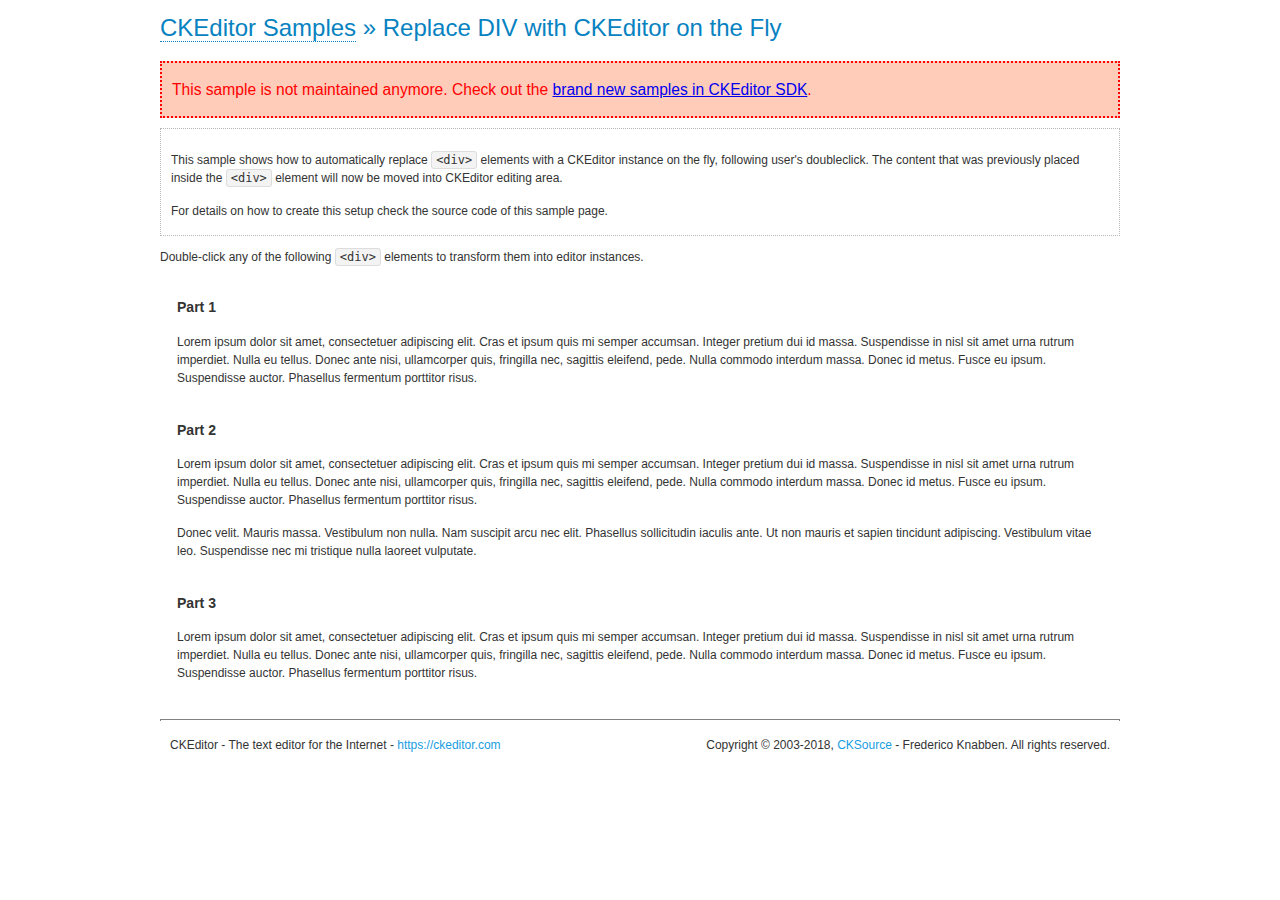
<file: crm12/src/main/webapp/js/ckeditor/samples/old/divreplace.html>
<!DOCTYPE html>
<!--
Copyright (c) 2003-2018, CKSource - Frederico Knabben. All rights reserved.
For licensing, see LICENSE.md or https://ckeditor.com/legal/ckeditor-oss-license
-->
<html>
<head>
	<meta charset="utf-8">
	<title>Replace DIV &mdash; CKEditor Sample</title>
	<script src="../../ckeditor.js"></script>
	<link href="sample.css" rel="stylesheet">
	<style>

		div.editable
		{
			border: solid 2px transparent;
			padding-left: 15px;
			padding-right: 15px;
		}

		div.editable:hover
		{
			border-color: black;
		}

	</style>
	<script>

		// Uncomment the following code to test the "Timeout Loading Method".
		// CKEDITOR.loadFullCoreTimeout = 5;

		window.onload = function() {
			// Listen to the double click event.
			if ( window.addEventListener )
				document.body.addEventListener( 'dblclick', onDoubleClick, false );
			else if ( window.attachEvent )
				document.body.attachEvent( 'ondblclick', onDoubleClick );

		};

		function onDoubleClick( ev ) {
			// Get the element which fired the event. This is not necessarily the
			// element to which the event has been attached.
			var element = ev.target || ev.srcElement;

			// Find out the div that holds this element.
			var name;

			do {
				element = element.parentNode;
			}
			while ( element && ( name = element.nodeName.toLowerCase() ) &&
				( name != 'div' || element.className.indexOf( 'editable' ) == -1 ) && name != 'body' );

			if ( name == 'div' && element.className.indexOf( 'editable' ) != -1 )
				replaceDiv( element );
		}

		var editor;

		function replaceDiv( div ) {
			if ( editor )
				editor.destroy();

			editor = CKEDITOR.replace( div );
		}

	</script>
</head>
<body>
	<h1 class="samples">
		<a href="index.html">CKEditor Samples</a> &raquo; Replace DIV with CKEditor on the Fly
	</h1>
	<div class="warning deprecated">
		This sample is not maintained anymore. Check out the <a href="https://sdk.ckeditor.com/">brand new samples in CKEditor SDK</a>.
	</div>
	<div class="description">
		<p>
			This sample shows how to automatically replace <code>&lt;div&gt;</code> elements
			with a CKEditor instance on the fly, following user's doubleclick. The content
			that was previously placed inside the <code>&lt;div&gt;</code> element will now
			be moved into CKEditor editing area.
		</p>
		<p>
			For details on how to create this setup check the source code of this sample page.
		</p>
	</div>
	<p>
		Double-click any of the following <code>&lt;div&gt;</code> elements to transform them into
		editor instances.
	</p>
	<div class="editable">
		<h3>
			Part 1
		</h3>
		<p>
			Lorem ipsum dolor sit amet, consectetuer adipiscing elit. Cras et ipsum quis mi
			semper accumsan. Integer pretium dui id massa. Suspendisse in nisl sit amet urna
			rutrum imperdiet. Nulla eu tellus. Donec ante nisi, ullamcorper quis, fringilla
			nec, sagittis eleifend, pede. Nulla commodo interdum massa. Donec id metus. Fusce
			eu ipsum. Suspendisse auctor. Phasellus fermentum porttitor risus.
		</p>
	</div>
	<div class="editable">
		<h3>
			Part 2
		</h3>
		<p>
			Lorem ipsum dolor sit amet, consectetuer adipiscing elit. Cras et ipsum quis mi
			semper accumsan. Integer pretium dui id massa. Suspendisse in nisl sit amet urna
			rutrum imperdiet. Nulla eu tellus. Donec ante nisi, ullamcorper quis, fringilla
			nec, sagittis eleifend, pede. Nulla commodo interdum massa. Donec id metus. Fusce
			eu ipsum. Suspendisse auctor. Phasellus fermentum porttitor risus.
		</p>
		<p>
			Donec velit. Mauris massa. Vestibulum non nulla. Nam suscipit arcu nec elit. Phasellus
			sollicitudin iaculis ante. Ut non mauris et sapien tincidunt adipiscing. Vestibulum
			vitae leo. Suspendisse nec mi tristique nulla laoreet vulputate.
		</p>
	</div>
	<div class="editable">
		<h3>
			Part 3
		</h3>
		<p>
			Lorem ipsum dolor sit amet, consectetuer adipiscing elit. Cras et ipsum quis mi
			semper accumsan. Integer pretium dui id massa. Suspendisse in nisl sit amet urna
			rutrum imperdiet. Nulla eu tellus. Donec ante nisi, ullamcorper quis, fringilla
			nec, sagittis eleifend, pede. Nulla commodo interdum massa. Donec id metus. Fusce
			eu ipsum. Suspendisse auctor. Phasellus fermentum porttitor risus.
		</p>
	</div>
	<div id="footer">
		<hr>
		<p>
			CKEditor - The text editor for the Internet - <a class="samples" href="https://ckeditor.com/">https://ckeditor.com</a>
		</p>
		<p id="copy">
			Copyright &copy; 2003-2018, <a class="samples" href="https://cksource.com/">CKSource</a> - Frederico
			Knabben. All rights reserved.
		</p>
	</div>
</body>
</html>
</file>
<file: crm12/src/main/webapp/js/ckeditor/samples/css/samples.css>
/**
 * @license Copyright (c) 2003-2018, CKSource - Frederico Knabben. All rights reserved.
 * For licensing, see LICENSE.md or https://ckeditor.com/legal/ckeditor-oss-license
 */
@media (max-width: 900px) {
  .global-is-mobile-hidden {
    display: none !important;
  }
}
article,
aside,
details,
figcaption,
figure,
footer,
header,
hgroup,
main,
menu,
nav,
section {
  display: block;
}
body,
html {
  margin: 0;
  padding: 0;
  font: 16px / 1.8 Arial, 'Helvetica Neue', Helvetica, sans-serif;
  font-weight: 300;
  color: #575757;
}
.grid-width-10 {
  width: 10%;
}
.grid-width-20 {
  width: 20%;
}
.grid-width-30 {
  width: 30%;
}
.grid-width-40 {
  width: 40%;
}
.grid-width-50 {
  width: 50%;
}
.grid-width-60 {
  width: 60%;
}
.grid-width-70 {
  width: 70%;
}
.grid-width-80 {
  width: 80%;
}
.grid-width-90 {
  width: 90%;
}
.grid-width-100 {
  width: 100%;
}
@media (max-width: 900px) {
  .grid-width-10,
  .grid-width-20,
  .grid-width-30,
  .grid-width-40,
  .grid-width-50,
  .grid-width-60,
  .grid-width-70,
  .grid-width-80,
  .grid-width-90,
  .grid-width-100 {
    width: 100%;
  }
}
*[class*="grid-width"] {
  -webkit-box-sizing: border-box;
  -moz-box-sizing: border-box;
  box-sizing: border-box;
  padding-left: 4%;
  padding-right: 4%;
  float: left;
}
*[class*="grid-width"]:after,
.grid-container:after,
*[class*="grid-width"]:before,
.grid-container:before {
  content: '';
  display: block;
  overflow: hidden;
  visibility: hidden;
  font-size: 0;
  line-height: 0;
  width: 0;
  height: 0;
}
*[class*="grid-width"]:after,
.grid-container:after {
  clear: both;
}
.grid-container {
  -webkit-box-sizing: border-box;
  -moz-box-sizing: border-box;
  box-sizing: border-box;
  margin-left: auto;
  margin-right: auto;
}
.grid-container-nested *[class*="grid-width"]:first-child {
  padding-left: 0;
}
.grid-container-nested *[class*="grid-width"]:last-child {
  padding-right: 0;
}
@media (max-width: 900px) {
  .grid-container-nested *[class*="grid-width"]:first-child {
    padding-left: 4%;
  }
  .grid-container-nested *[class*="grid-width"]:last-child {
    padding-right: 4%;
  }
}
.header-a {
  min-height: 140px;
  overflow: hidden;
}
.header-a .header-a-logo {
  margin: 40px 0 0;
}
@media (max-width: 900px) {
  .header-a .header-a-logo {
    text-align: center;
  }
}
.header-a .header-a-logo img {
  border: transparent;
}
.navigation-a {
  height: 30px;
  background: #3D3D3D;
  position: absolute;
  left: 0;
  right: 0;
  top: 0;
  padding: 0;
  overflow: hidden;
}
@media (max-width: 900px) {
  .navigation-a {
    text-align: center;
  }
}
.navigation-a ul {
  list-style: none;
  margin: 0;
  overflow: hidden;
}
.navigation-a ul li,
.navigation-a ul li a {
  display: inline-block;
}
@media (max-width: 900px) {
  .navigation-a ul {
    width: auto;
    text-overflow: ellipsis;
    white-space: nowrap;
    display: inline-block;
    float: none;
  }
  .navigation-a ul:before,
  .navigation-a ul:after {
    display: none;
  }
}
.navigation-a ul.navigation-a-left {
  text-align: left;
}
@media (max-width: 900px) {
  .navigation-a ul.navigation-a-left {
    padding-right: 0;
  }
}
.navigation-a ul.navigation-a-right {
  text-align: right;
}
@media (max-width: 900px) {
  .navigation-a ul.navigation-a-right {
    padding-left: 23px;
  }
}
.navigation-a ul li + li {
  margin-left: 23px;
}
.navigation-a ul li a {
  font-size: 10px;
  font-size: 0.625rem;
  line-height: 18px;
  line-height: 1.13rem;
  line-height: 30px;
  float: left;
  color: #ddd;
  font-weight: bold;
  text-decoration: none;
  text-transform: uppercase;
}
.navigation-a ul li a:hover {
  cursor: pointer;
  color: #fff;
}
.icon-navigation-a-github:before,
.icon-navigation-a-github:after {
  background-image: url("[data-uri]");
}
.navigation-b {
  text-align: right;
  margin: 52px 0 0;
  overflow: visible;
}
@media (max-width: 900px) {
  .navigation-b {
    text-align: center;
    margin-top: 20px;
    padding: 0;
  }
}
.navigation-b ul {
  padding: 0;
  list-style: none;
  margin: 0;
  overflow: visible;
}
.navigation-b ul li,
.navigation-b ul li a {
  display: inline-block;
}
@media (max-width: 900px) {
  .navigation-b ul {
    display: table;
    width: 100%;
    padding-bottom: 1.5em;
  }
}
@media (max-width: 900px) {
  .navigation-b ul li {
    display: table-row;
  }
}
.navigation-b ul li + li {
  margin-left: 20px;
}
@media (max-width: 900px) {
  .navigation-b ul li + li {
    margin-left: 0;
  }
}
.navigation-b ul li a {
  -webkit-box-sizing: border-box;
  -moz-box-sizing: border-box;
  box-sizing: border-box;
  text-transform: uppercase;
  text-decoration: none;
  outline: none;
}
@media (max-width: 900px) {
  .navigation-b ul li a {
    width: 100%;
    -webkit-border-radius: 0;
    -webkit-background-clip: padding-box;
    -moz-border-radius: 0;
    -moz-background-clip: padding;
    border-radius: 0;
    background-clip: padding-box;
  }
}
.footer-a {
  font-size: 13px;
  font-size: 0.8125rem;
  line-height: 23.4px;
  line-height: 1.46rem;
  padding-top: 2.25em;
  padding-bottom: 2.25em;
  overflow: hidden;
  color: #8a8a8a;
}
.footer-a a {
  color: #0287D0;
  text-decoration: none;
  border-bottom: 1px dotted #0287D0;
}
.footer-a a:hover {
  color: #0277b7;
}
.footer-a p {
  margin: 0;
  display: inline-block;
  text-align: center;
}
.content {
  font-size: 14px;
  font-size: 0.875rem;
  line-height: 25.2px;
  line-height: 1.57rem;
  overflow: hidden;
  padding-top: 1.5em;
  padding-bottom: 1.5em;
}
.content p {
  margin: 0.75em 0;
}
.content ul,
.content ol,
.content pre,
.content blockquote,
.content textarea:not([class^="cke"]),
.content .cke {
  margin: 1.875em 0;
}
.content code,
.content kbd {
  -webkit-border-radius: 3px;
  -webkit-background-clip: padding-box;
  -moz-border-radius: 3px;
  -moz-background-clip: padding;
  border-radius: 3px;
  background-clip: padding-box;
  padding: 3px 4px;
}
.content pre,
.content code,
.content kbd,
.content blockquote {
  background: #f5f5f5;
}
.content blockquote,
.content pre {
  background: none;
  border-left: 4px solid #0287D0;
  padding: 1.5em 2.25em;
}
.content p a,
.content ul a,
.content ol a,
.content blockquote a,
.content h1 a,
.content h2 a,
.content h3 a,
.content h4 a,
.content h5 a {
  color: #0287D0;
  text-decoration: none;
  border-bottom: 1px dotted #0287D0;
}
.content p a:hover,
.content ul a:hover,
.content ol a:hover,
.content blockquote a:hover,
.content h1 a:hover,
.content h2 a:hover,
.content h3 a:hover,
.content h4 a:hover,
.content h5 a:hover {
  color: #0277b7;
}
.content h1,
.content h2,
.content h3,
.content h4,
.content h5 {
  color: #000;
  font-weight: 100;
}
.content h1 code,
.content h2 code,
.content h3 code,
.content h4 code,
.content h5 code,
.content h1 kbd,
.content h2 kbd,
.content h3 kbd,
.content h4 kbd,
.content h5 kbd {
  font-size: inherit;
}
.content h1 a.content-heading-anchor,
.content h2 a.content-heading-anchor,
.content h3 a.content-heading-anchor,
.content h4 a.content-heading-anchor,
.content h5 a.content-heading-anchor {
  font-weight: 100;
  vertical-align: middle;
  opacity: 0;
  border: 0;
}
.content h1:hover a.content-heading-anchor,
.content h2:hover a.content-heading-anchor,
.content h3:hover a.content-heading-anchor,
.content h4:hover a.content-heading-anchor,
.content h5:hover a.content-heading-anchor {
  opacity: 1;
}
.content h1:target a,
.content h2:target a,
.content h3:target a,
.content h4:target a,
.content h5:target a {
  -webkit-animation: targetLinkOpacity 0.5s linear alternate;
  -moz-animation: targetLinkOpacity 0.5s linear alternate;
  -o-animation: targetLinkOpacity 0.5s linear alternate;
  animation: targetLinkOpacity 0.5s linear alternate;
  opacity: 1;
}
.content input,
.content select,
.content textarea:not([class^="cke"]) {
  -webkit-border-radius: 3px;
  -webkit-background-clip: padding-box;
  -moz-border-radius: 3px;
  -moz-background-clip: padding;
  border-radius: 3px;
  background-clip: padding-box;
  -webkit-box-shadow: inset 0 1px 1px rgba(0, 0, 0, 0.08);
  -moz-box-shadow: inset 0 1px 1px rgba(0, 0, 0, 0.08);
  box-shadow: inset 0 1px 1px rgba(0, 0, 0, 0.08);
  font: inherit;
  color: inherit;
  border: 1px solid #D9D9D9;
  padding: .2em .5em;
}
.content input:focus,
.content select:focus,
.content textarea:not([class^="cke"]):focus {
  border-color: #66afe9;
  outline: 0;
  -webkit-box-shadow: inset 0 1px 1px rgba(0, 0, 0, 0.08), 0 0 8px #93c6ef;
  -moz-box-shadow: inset 0 1px 1px rgba(0, 0, 0, 0.08), 0 0 8px #93c6ef;
  box-shadow: inset 0 1px 1px rgba(0, 0, 0, 0.08), 0 0 8px #93c6ef;
}
.content abbr {
  border-bottom: 1px dotted #666;
  cursor: pointer;
}
.content blockquote {
  font-style: italic;
  font-family: Georgia, Times, "Times New Roman", serif;
  font-size: 16px;
  font-size: 1rem;
  line-height: 28.8px;
  line-height: 1.8rem;
}
.content em {
  font-style: italic;
}
.content h1 {
  font-size: 36px;
  font-size: 2.25rem;
  line-height: 64.8px;
  line-height: 4.05rem;
  margin: 1.125em 0 0;
}
.content h2 {
  font-size: 27.2px;
  font-size: 1.7rem;
  line-height: 48.96px;
  line-height: 3.06rem;
  margin: 0.9em 0 0;
}
.content h3 {
  font-size: 24px;
  font-size: 1.5rem;
  line-height: 43.2px;
  line-height: 2.7rem;
  font-weight: 500;
  margin: 0.75em 0 0;
}
.content h4 {
  font-size: 19.2px;
  font-size: 1.2rem;
  line-height: 34.56px;
  line-height: 2.16rem;
  font-weight: 500;
  margin: 0.75em 0 0;
}
.content h5 {
  font-size: 17.6px;
  font-size: 1.1rem;
  line-height: 31.68px;
  line-height: 1.98rem;
  font-weight: 500;
  margin: 0.75em 0 0;
}
.content hr {
  border: 0;
  border-top: 4px solid #D9D9D9;
  margin: 1.5em 0;
}
.content input[type="text"] {
  height: 1.8em;
  line-height: 1.8em;
}
.content input[type="button"] {
  -webkit-appearance: button;
  -moz-appearance: button;
  appearance: button;
}
.content kbd {
  font-size: 12px;
  font-size: 0.75rem;
  line-height: 21.6px;
  line-height: 1.35rem;
  font-family: Arial, 'Helvetica Neue', Helvetica, sans-serif;
  padding: 2px 6px;
  -webkit-box-shadow: 0 0 4px #fff inset, 0 2px 0 #D9D9D9;
  -moz-box-shadow: 0 0 4px #fff inset, 0 2px 0 #D9D9D9;
  box-shadow: 0 0 4px #fff inset, 0 2px 0 #D9D9D9;
}
.content p img {
  vertical-align: middle;
}
.content p pre {
  padding: 1.5em;
}
.content pre {
  padding: 0;
  border: 0;
  tab-size: 4;
  -o-tab-size: 4;
  -moz-tab-size: 4;
}
.content pre,
.content code {
  font-size: 11.89px;
  font-size: 0.743rem;
  line-height: 21.4px;
  line-height: 1.34rem;
  font-family: Consolas, Menlo, Monaco, Lucida Console, Liberation Mono, DejaVu Sans Mono, Bitstream Vera Sans Mono, Courier New, monospace, serif;
}
.content pre a,
.content code a {
  border: 0;
}
.content pre code {
  padding: 0.75em;
  display: block;
}
.content strong {
  color: #000;
}
.content ul ul,
.content ol ul,
.content ul ol,
.content ol ol {
  margin: 0.75em 0;
}
.content ul li,
.content ol li {
  font-size: 14px;
  font-size: 0.875rem;
  line-height: 30.24px;
  line-height: 1.89rem;
}
.content textarea:not([class^="cke"]) {
  width: 100%;
}
.content div.todo {
  border: 2px dotted #444;
  padding: 10px;
  margin: 60px 0 10px 0;
  /* Remove me some day */
}
.content div.todo:before {
  content: "TODO";
  font-weight: bold;
}
body a.button-a,
body button.button-a,
body input.button-a {
  -webkit-border-radius: 3px;
  -webkit-background-clip: padding-box;
  -moz-border-radius: 3px;
  -moz-background-clip: padding;
  border-radius: 3px;
  background-clip: padding-box;
  font-size: 14px;
  font-size: 0.875rem;
  line-height: 25.2px;
  line-height: 1.57rem;
  height: 36px;
  line-height: 36px;
  padding: 0 1.1em;
  font-weight: 700;
  color: #3e3e3e;
  white-space: nowrap;
  text-decoration: none;
  display: inline-block;
  cursor: pointer;
  border: 0;
  vertical-align: middle;
  margin: 1px 0;
  background: transparent;
}
body a.button-a.icon-pos-left,
body button.button-a.icon-pos-left,
body input.button-a.icon-pos-left {
  padding-left: .8em;
}
body a.button-a.icon-pos-right,
body button.button-a.icon-pos-right,
body input.button-a.icon-pos-right {
  padding-right: .8em;
}
body a.button-a.button-a-no-text,
body button.button-a.button-a-no-text,
body input.button-a.button-a-no-text {
  -webkit-border-radius: 100px;
  -webkit-background-clip: padding-box;
  -moz-border-radius: 100px;
  -moz-background-clip: padding;
  border-radius: 100px;
  background-clip: padding-box;
  width: 36px;
  padding: 0;
  text-indent: -999px;
  overflow: hidden;
  position: relative;
  text-align: center;
}
body a.button-a.button-a-no-text:before,
body button.button-a.button-a-no-text:before,
body input.button-a.button-a-no-text:before {
  position: absolute;
  left: 50%;
  top: 50%;
  margin: -9px 0 0 -9px;
}
@media (max-width: 900px) {
  body a.button-a.button-a-mobile-collapsed,
  body button.button-a.button-a-mobile-collapsed,
  body input.button-a.button-a-mobile-collapsed {
    -webkit-border-radius: 100px;
    -webkit-background-clip: padding-box;
    -moz-border-radius: 100px;
    -moz-background-clip: padding;
    border-radius: 100px;
    background-clip: padding-box;
    width: 36px;
    padding: 0;
    text-indent: -999px;
    overflow: hidden;
    position: relative;
    text-align: center;
  }
  body a.button-a.button-a-mobile-collapsed:before,
  body button.button-a.button-a-mobile-collapsed:before,
  body input.button-a.button-a-mobile-collapsed:before {
    position: absolute;
    left: 50%;
    top: 50%;
    margin: -9px 0 0 -9px;
  }
  body a.button-a.button-a-mobile-collapsed:before,
  body button.button-a.button-a-mobile-collapsed:before,
  body input.button-a.button-a-mobile-collapsed:before {
    position: absolute;
    left: 50%;
    top: 50%;
    margin: -9px 0 0 -9px;
  }
}
body a.button-a:active,
body button.button-a:active,
body input.button-a:active,
body a.button-a:hover,
body button.button-a:hover,
body input.button-a:hover {
  color: #fff;
  background: #0277b7;
}
body a.button-a:focus,
body button.button-a:focus,
body input.button-a:focus {
  border-color: #66afe9;
  outline: 0;
  -webkit-box-shadow: inset 0 1px 1px rgba(0, 0, 0, 0.075), 0 0 8px #93c6ef;
  -moz-box-shadow: inset 0 1px 1px rgba(0, 0, 0, 0.075), 0 0 8px #93c6ef;
  box-shadow: inset 0 1px 1px rgba(0, 0, 0, 0.075), 0 0 8px #93c6ef;
}
body a.button-a-soft,
body button.button-a-soft,
body input.button-a-soft {
  background: #e7e7e7;
}
body a.button-a-soft:active,
body button.button-a-soft:active,
body input.button-a-soft:active,
body a.button-a-soft:hover,
body button.button-a-soft:hover,
body input.button-a-soft:hover {
  color: #3e3e3e;
  background: #cecece;
}
body a.button-a-background,
body button.button-a-background,
body input.button-a-background,
body a.navigation-b ul li a:hover,
body button.navigation-b ul li a:hover,
body input.navigation-b ul li a:hover {
  color: #fff;
  background: #0287D0;
}
body a.button-a-background:active,
body button.button-a-background:active,
body input.button-a-background:active,
body a.button-a-background:hover,
body button.button-a-background:hover,
body input.button-a-background:hover,
body a.navigation-b ul li a:hover:active,
body button.navigation-b ul li a:hover:active,
body input.navigation-b ul li a:hover:active,
body a.navigation-b ul li a:hover:hover,
body button.navigation-b ul li a:hover:hover,
body input.navigation-b ul li a:hover:hover {
  color: #fff;
  background: #0277b7;
}
.balloon-a {
  font-size: 12px;
  font-size: 0.75rem;
  line-height: 21.6px;
  line-height: 1.35rem;
  -webkit-border-radius: 3px;
  -webkit-background-clip: padding-box;
  -moz-border-radius: 3px;
  -moz-background-clip: padding;
  border-radius: 3px;
  background-clip: padding-box;
  border-bottom: 3px solid #d4d4d4;
  background: #ebebeb;
  display: inline-block;
  white-space: nowrap;
  padding: .4em 1.2em .2em;
  font-weight: 700;
  position: relative;
  z-index: 1000;
  text-transform: none;
  color: #575757;
}
.balloon-a:hover {
  color: #575757;
}
.balloon-a:before {
  content: '';
  width: 0;
  height: 0;
  border-style: solid;
  position: absolute;
}
.balloon-a-ne:before,
.balloon-a-nw:before {
  top: -13px;
  border-width: 0 9px 15.6px 9px;
  border-color: transparent transparent #ebebeb transparent;
}
.balloon-a-se:before,
.balloon-a-sw:before {
  bottom: -13px;
  border-width: 15.6px 9px 0 9px;
  border-color: #ebebeb transparent transparent transparent;
}
.balloon-a-nw:before,
.balloon-a-sw:before {
  left: 20px;
}
.balloon-a-ne:before,
.balloon-a-se:before {
  right: 20px;
}
.icon-pos-left:before,
.icon-pos-right:after {
  content: '';
  display: inline-block;
  width: 18px;
  height: 18px;
  vertical-align: middle;
  background-repeat: no-repeat;
}
.icon-pos-left:before {
  margin-right: 10px;
}
.icon-pos-right:after {
  margin-left: 10px;
}
.icon-download:before,
.icon-download:after {
  background-image: url("[data-uri]");
}
.icon-question-mark:before,
.icon-question-mark:after {
  background-image: url("[data-uri]");
}
.icon-close:before,
.icon-close:after {
  background-image: url("[data-uri]");
}
.ie8 .switch > * {
  vertical-align: middle;
}
.ie8 .switch input[type="radio"] {
  margin: 0 0.25em;
  display: inline-block;
}
.ie8 .switch label {
  margin-left: 0 !important;
  margin-right: 0 !important;
}
.ie8 .switch label[data-for="1"] {
  float: left;
}
.ie8 .switch label[data-for="2"] {
  float: right;
}
.ie8 .switch .switch-inner {
  display: none;
}
.switch {
  font-size: 14px;
  font-size: 0.875rem;
  line-height: 25.2px;
  line-height: 1.57rem;
  font-weight: bold;
  background-color: #0287D0;
  overflow: hidden;
  display: inline-block;
  padding: 0.75em 0.25em;
  color: #fff;
  -webkit-border-radius: 3px;
  -webkit-background-clip: padding-box;
  -moz-border-radius: 3px;
  -moz-background-clip: padding;
  border-radius: 3px;
  background-clip: padding-box;
  position: relative;
}
.switch input[type="radio"] {
  display: none;
}
.switch label {
  position: relative;
  z-index: 2;
  float: left;
  cursor: pointer;
  padding: 0 0.75em;
}
.switch label:hover {
  text-decoration: underline;
}
.switch .switch-inner {
  float: left;
  background-color: #FFF;
  height: 1.5em;
  width: 4.125em;
  padding: 2px;
  margin: 0 0.25em;
  -webkit-border-radius: 5.5px;
  -webkit-background-clip: padding-box;
  -moz-border-radius: 5.5px;
  -moz-background-clip: padding;
  border-radius: 5.5px;
  background-clip: padding-box;
}
.switch .switch-inner .handler {
  overflow: hidden;
  position: relative;
  display: block;
  height: 1.5em;
  width: 1.5em;
  background: #027dc1;
  -webkit-border-radius: 4.5px;
  -webkit-background-clip: padding-box;
  -moz-border-radius: 4.5px;
  -moz-background-clip: padding;
  border-radius: 4.5px;
  background-clip: padding-box;
}
.switch .switch-inner .handler:before {
  content: '';
  display: block;
  position: absolute;
  top: 0;
  right: 0;
  bottom: 3px;
  left: 0;
  background-color: #0291df;
  -webkit-border-bottom-left-radius: 4.5px;
  -moz-border-radius-bottomleft: 4.5px;
  border-bottom-left-radius: 4.5px;
  -webkit-border-bottom-right-radius: 4.5px;
  -webkit-background-clip: padding-box;
  -moz-border-radius-bottomright: 4.5px;
  -moz-background-clip: padding;
  border-bottom-right-radius: 4.5px;
  background-clip: padding-box;
}
.switch:hover .switch-inner .handler:before {
  background: #029ef3;
}
.switch input[data-num="2"]:checked ~ .switch-inner > .handler {
  margin-left: auto;
}
.switch input[data-num="2"]:checked ~ label[data-for="1"] {
  padding-right: 5.125em;
  margin-right: -4.375em;
}
.switch input[data-num="1"]:checked ~ label[data-for="2"] {
  padding-left: 5.125em;
  margin-left: -4.375em;
}
.toggler {
  -webkit-user-select: none;
  -moz-user-select: none;
  -ms-user-select: none;
  user-select: none;
}
.toggler label {
  cursor: pointer;
}
.toggler [data-collapse] {
  display: inherit;
}
.toggler [data-expand] {
  display: none;
}
.toggler.collapsed [data-collapse] {
  display: none;
}
.toggler.collapsed [data-expand] {
  display: inherit;
}
.toggler-container {
  overflow: hidden;
}
.toggler-container.collapsed {
  height: 0;
}
.icon-toggler-expanded:before,
.icon-toggler-collapsed:before,
.icon-toggler-expanded:after,
.icon-toggler-collapsed:after {
  background-image: url("[data-uri]");
}
.icon-toggler-expanded.icon-light:before,
.icon-toggler-collapsed.icon-light:before,
.icon-toggler-expanded.icon-light:after,
.icon-toggler-collapsed.icon-light:after {
  background-image: url("[data-uri]");
}
.icon-toggler-expanded:before,
.icon-toggler-expanded:after {
  background-position: top left;
}
.icon-toggler-collapsed:before,
.icon-toggler-collapsed:after {
  background-position: bottom left;
}
.modal {
  padding: 20px;
  border-radius: 3px;
  background-color: white;
  max-width: 700px;
  -webkit-box-sizing: border-box;
  -moz-box-sizing: border-box;
  box-sizing: border-box;
  width: 80% !important;
  top: 50% !important;
  -webkit-transform: translate(-50%, -50%) !important;
  -moz-transform: translate(-50%, -50%) !important;
  -ms-transform: translate(-50%, -50%) !important;
  -o-transform: translate(-50%, -50%) !important;
  transform: translate(-50%, -50%) !important;
}
.modal-close {
  -webkit-border-radius: 100px;
  -webkit-background-clip: padding-box;
  -moz-border-radius: 100px;
  -moz-background-clip: padding;
  border-radius: 100px;
  background-clip: padding-box;
  cursor: pointer;
  height: 18px;
  width: 18px;
  position: absolute;
  top: 10px;
  right: 10px;
  font-size: 17px;
  text-align: center;
  line-height: 19px;
  background: #cccccc;
}
main .grid-container,
header .grid-container,
.navigation-a > div,
footer > div {
  max-width: 968px;
}
.header-a {
  margin-top: 30px;
}
.footer-a {
  border-top: 1px solid #D9D9D9;
}
.adjoined-top {
  background-color: #0287D0;
  color: #fff;
}
.adjoined-top .content h1,
.adjoined-top .content h2,
.adjoined-top .content h3,
.adjoined-top .content h4,
.adjoined-top .content h5 {
  color: #fff;
}
.adjoined-top .content p {
  font-size: 18px;
  font-size: 1.125rem;
  line-height: 32.4px;
  line-height: 2.02rem;
  font-weight: 100;
}
.adjoined-top .content p a {
  text-decoration: none;
  border-bottom: 1px dotted #fff;
  color: inherit;
}
.adjoined-top .content p a:hover {
  color: #e6e6e6;
}
.adjoined-top .content button {
  color: #fff;
}
.adjoined-top .content strong {
  color: #fff;
}
.adjoined-top .content code {
  font-size: inherit;
  color: #0287D0;
}
.adjoined-bottom {
  position: relative;
}
.adjoined-bottom:before {
  z-index: -1;
  content: '';
  background: #0287D0;
  position: absolute;
  top: 0;
  left: 0;
  right: 0;
  height: 50%;
}
main .grid-container,
header .grid-container,
.navigation-a > div,
footer > div {
  max-width: 1052px;
}
main .grid-container.freed-width {
  max-width: none;
}
.switch {
  background: #027dc1;
  float: right;
  overflow: visible;
}
.switch .balloon-a {
  position: absolute;
  top: -40px;
  right: 50%;
  margin-right: -15px;
  background: #FFEFC1;
  border-bottom-color: #DCDCA4;
}
.switch .balloon-a:before {
  border-color: #FFEFC1 transparent transparent transparent;
}
#toolbar .editors-container {
  overflow: hidden;
  height: 0;
  transition: height 200ms;
}
#toolbar .editors-container.active {
  height: auto;
}
#main #editor {
  background: #FFF;
  padding: 2% 4%;
  border: dashed 5px #0287D0;
}
#main .adjoined-top:before {
  height: 335px;
}
#toolbar .adjoined-top:before {
  height: 219px;
}
#toolbar .adjoined-top .grid-container-nested {
  height: 147px;
}
.content .grid-switch-magic {
  margin: 3.5em 0 0;
}
#info-box {
  padding-bottom: 0;
}
#info-box > div {
  width: 100%;
  text-align: right;
}
#info-box > div .toggler {
  padding-right: 0;
}
#info-box > div .toggler:hover {
  background: transparent;
  color: #000;
}
#info-box > div .toggler:hover > label {
  text-decoration: underline;
}
#info-box > div h2 {
  float: left;
  margin-top: 0;
}
#info-box > div#instructions-container {
  text-align: left;
}
#toolbarModifierWrapper {
  overflow: hidden;
  height: 0;
  opacity: 0;
  transition: height 200ms;
}
#toolbarModifierWrapper.active {
  height: auto;
  opacity: 1;
}
header {
  overflow: visible;
}
header div.grid-container {
  overflow: visible;
}
header .navigation-b {
  overflow: visible;
}
header .navigation-b ul {
  overflow: visible;
}
header .navigation-b a {
  position: relative;
}
header .balloon-a {
  position: absolute;
  top: 48px;
  left: 50%;
  margin-left: -35px;
}
@media (max-width: 1140px) {
  header .balloon-a {
    left: auto;
    margin-left: auto;
    right: 50%;
    margin-right: -35px;
  }
  header .balloon-a:before {
    left: auto;
    right: 22px;
  }
}
@media (max-width: 900px) {
  header .balloon-a {
    display: none;
  }
}
header .header-a-logo img {
  width: 160px;
  height: 60px;
}

#toolbar .cke_toolbar {
  pointer-events: none;
  -webkit-user-select: none;
  -moz-user-select: none;
  -ms-user-select: none;
  user-select: none;
  cursor: default;
}
.some-toolbar-active .cke_toolbar {
  zoom: 1;
  filter: alpha(opacity=50);
  -webkit-opacity: 0.5;
  -moz-opacity: 0.5;
  opacity: 0.5;
}
.cke_toolbar.active {
  position: relative;
  zoom: 1;
  filter: alpha(opacity=100);
  -webkit-opacity: 1;
  -moz-opacity: 1;
  opacity: 1;
}
.cke_toolbar.active:after {
  content: '';
  display: block;
  position: absolute;
  top: 0;
  right: 6px;
  bottom: 5px;
  left: 0;
  -webkit-border-radius: 5px;
  -webkit-background-clip: padding-box;
  -moz-border-radius: 5px;
  -moz-background-clip: padding;
  border-radius: 5px;
  background-clip: padding-box;
  -webkit-box-shadow: 0px 0px 15px 3px #fff4b0;
  -moz-box-shadow: 0px 0px 15px 3px #fff4b0;
  box-shadow: 0px 0px 15px 3px #fff4b0;
}
.cke_toolbar.active .cke_toolgroup {
  -webkit-box-shadow: none;
  -moz-box-shadow: none;
  box-shadow: none;
  border-color: #e3c300;
}
.cke_toolbar.active .cke_combo,
.cke_toolbar.active .cke_toolgroup {
  position: relative;
  z-index: 2;
}
.cke_toolbar.active .cke_combo_button {
  -webkit-box-shadow: none;
  -moz-box-shadow: none;
  box-shadow: none;
}
.unselectable {
  -webkit-user-select: none;
  -moz-user-select: none;
  -ms-user-select: none;
  user-select: none;
}
.toolbar {
  padding: 5px 0;
  margin-bottom: 2.4em;
  overflow: hidden;
  background: #fff;
}
.toolbar button.button-a.cke_button {
  cursor: pointer;
  display: inline-block;
  padding: 4px 6px;
  outline: 0;
  border: 1px solid #a6a6a6;
}
.toolbar button.button-a.hidden {
  display: none;
}
.toolbar button.button-a.left {
  float: left;
  margin-right: 8px;
}
.toolbar button.button-a.right {
  float: right;
  margin-left: 8px;
}
.toolbar button.button-a .highlight {
  color: #ffefc1;
}
.configContainer.hidden,
.toolbarModifier.hidden,
.toolbarModifier-hints.hidden {
  display: none;
}
.toolbarModifier :focus,
.toolbar button:focus,
.configContainer textarea.configCode:focus {
  outline: none;
}
div.toolbarModifier {
  padding: 0;
  overflow: hidden;
  width: 100%;
  position: relative;
  display: table;
  border-collapse: collapse;
}
div.toolbarModifier ::-moz-focus-inner {
  border: 0;
}
div.toolbarModifier .empty {
  display: none;
}
div.toolbarModifier.empty-visible .empty {
  display: table-row;
  zoom: 1;
  filter: alpha(opacity=60);
  -webkit-opacity: 0.6;
  -moz-opacity: 0.6;
  opacity: 0.6;
}
div.toolbarModifier .empty > p {
  line-height: 31px;
}
div.toolbarModifier > ul {
  padding: 0;
  margin: 0;
  border-top: 1px solid #ccc;
  width: 100%;
}
div.toolbarModifier > ul[data-type="table-header"] {
  display: table-header-group;
}
div.toolbarModifier > ul[data-type="table-body"] {
  display: table-row-group;
}
div.toolbarModifier > ul p {
  padding: 0;
  margin: 0;
}
div.toolbarModifier > ul > li {
  display: table-row;
}
div.toolbarModifier > ul > li[data-type="header"] {
  font-weight: bold;
  user-select: none;
  cursor: default;
}
div.toolbarModifier > ul > li[data-type="group"],
div.toolbarModifier > ul > li[data-type="separator"] {
  border-bottom: 1px solid #ccc;
}
div.toolbarModifier > ul > li[data-type="subgroup"] {
  border-top: 1px solid #eee;
}
div.toolbarModifier > ul > li[data-type="subgroup"]:first-child {
  border-top: none;
}
div.toolbarModifier > ul > li[data-type="group"].active,
div.toolbarModifier > ul > li[data-type="group"]:hover,
div.toolbarModifier > ul > li[data-type="separator"].active,
div.toolbarModifier > ul > li[data-type="separator"]:hover {
  overflow: hidden;
  z-index: 2;
}
div.toolbarModifier > ul > li[data-type="group"].active,
div.toolbarModifier > ul > li[data-type="separator"].active,
div.toolbarModifier > ul > li[data-type="group"].active:hover,
div.toolbarModifier > ul > li[data-type="separator"].active:hover {
  background: #f0fafb;
}
div.toolbarModifier > ul > li[data-type="group"]:hover,
div.toolbarModifier > ul > li[data-type="separator"]:hover {
  background: #fffbe3;
}
div.toolbarModifier > ul > li[data-type="separator"] {
  background: #f5f5f5;
}
div.toolbarModifier > ul > li[data-type="separator"]:after {
  content: '';
  width: 100%;
}
div.toolbarModifier > ul > li[data-type="separator"] > p {
  padding: 2px 5px;
}
div.toolbarModifier > ul > li > p,
div.toolbarModifier > ul > li > ul {
  display: table-cell;
  vertical-align: middle;
}
div.toolbarModifier > ul > li p {
  padding-left: 5px;
  min-width: 200px;
}
div.toolbarModifier > ul > li p span {
  white-space: nowrap;
  cursor: default;
}
div.toolbarModifier > ul > li p span button {
  font-size: 12.666px;
  margin-right: 5px;
  cursor: pointer;
  background: #fff;
  -webkit-border-radius: 5px;
  -webkit-background-clip: padding-box;
  -moz-border-radius: 5px;
  -moz-background-clip: padding;
  border-radius: 5px;
  background-clip: padding-box;
  border: 1px solid #bbb;
  padding: 0 7px;
  line-height: 12px;
  height: 20px;
}
div.toolbarModifier > ul > li p span button:not(.disabled):hover,
div.toolbarModifier > ul > li p span button:not(.disabled):focus {
  color: #fff;
  background-color: #454545;
  border-color: transparent;
}
div.toolbarModifier > ul > li p span button.move.disabled {
  cursor: default;
  zoom: 1;
  filter: alpha(opacity=20);
  -webkit-opacity: 0.2;
  -moz-opacity: 0.2;
  opacity: 0.2;
}
div.toolbarModifier > ul > li ul {
  border-collapse: collapse;
  padding: 0;
  width: 100%;
}
div.toolbarModifier > ul > li ul li {
  display: table-row;
  list-style-type: none;
  line-height: 1;
}
div.toolbarModifier > ul > li ul li[data-type="subgroup"] {
  border-top: 1px solid #ddd;
}
div.toolbarModifier > ul > li ul li[data-type="subgroup"]:first-child {
  border-top: 0;
}
div.toolbarModifier > ul > li ul li[data-type="subgroup"] [data-type="button"] {
  -webkit-border-radius: 3px;
  -webkit-background-clip: padding-box;
  -moz-border-radius: 3px;
  -moz-background-clip: padding;
  border-radius: 3px;
  background-clip: padding-box;
  padding: 0 2px;
}
div.toolbarModifier > ul > li ul li[data-type="subgroup"] [data-type="button"]:focus {
  background: rgba(0, 0, 0, 0.04);
}
div.toolbarModifier > ul > li ul li[data-type="subgroup"] [data-type="button"] input {
  vertical-align: middle;
}
div.toolbarModifier > ul > li ul li > p,
div.toolbarModifier > ul > li ul li > ul {
  display: table-cell;
  vertical-align: middle;
}
div.toolbarModifier > ul > li ul li ul {
  padding: 0;
}
div.toolbarModifier > ul > li ul li ul li {
  padding: 0;
  display: inline-block;
  cursor: pointer;
  margin: 2px 5px 2px 0;
}
div.toolbarModifier > ul > li ul li ul li .cke_combo_text {
  cursor: pointer;
  white-space: nowrap;
}
div.toolbarModifier > ul > li ul li ul li .cke_toolgroup,
div.toolbarModifier > ul > li ul li ul li .cke_combo_button {
  cursor: pointer;
  margin: 0;
  vertical-align: middle;
  border: 1px solid #ddd;
  font-size: 11.41px;
  font-size: 0.713rem;
  line-height: 20.54px;
  line-height: 1.28rem;
}
div.toolbarModifier > .codemirror-wrapper {
  overflow-y: auto;
}
div.toolbarModifier-hints {
  float: right;
  width: 350px;
  min-width: 150px;
  overflow-y: auto;
  margin-left: 1.5em;
}
div.toolbarModifier-hints h3 {
  font-size: 18.08px;
  font-size: 1.13rem;
  line-height: 32.54px;
  line-height: 2.03rem;
  padding: 0.36em 1.5em;
  background: #f5f5f5;
  border-bottom: 1px solid #ddd;
  margin-top: 0;
  margin-bottom: 1.2em;
}
div.toolbarModifier-hints dl {
  margin-bottom: 1.2em;
  overflow: hidden;
}
div.toolbarModifier-hints dl .list-header {
  font-weight: bold;
  border: 0;
  padding-bottom: 0.6em;
}
div.toolbarModifier-hints dl > p {
  text-align: center;
}
div.toolbarModifier-hints dl dt {
  float: left;
  width: 9em;
  clear: both;
  text-align: right;
  border-top: 1px solid #ddd;
  padding-left: 1.5em;
  padding-right: .1em;
  -webkit-box-sizing: border-box;
  -moz-box-sizing: border-box;
  box-sizing: border-box;
}
div.toolbarModifier-hints dl dt code {
  background: none;
  border: none;
  vertical-align: middle;
}
div.toolbarModifier-hints dl dd {
  margin-left: 10em;
  clear: right;
  padding-right: 1.5em;
}
div.toolbarModifier-hints dl dd code {
  line-height: 2.2em;
}
div.toolbarModifier-hints dl dd:after {
  content: '\00a0';
  display: block;
  clear: left;
  float: right;
  height: 0;
  width: 0;
}
.toolbarModifier-hints,
.configContainer textarea.configCode,
.CodeMirror {
  -webkit-border-radius: 3px;
  -webkit-background-clip: padding-box;
  -moz-border-radius: 3px;
  -moz-background-clip: padding;
  border-radius: 3px;
  background-clip: padding-box;
  border: 1px solid #ccc;
  font-size: 13.01px;
  font-size: 0.813rem;
  line-height: 23.42px;
  line-height: 1.46rem;
}
.configContainer textarea.configCode,
.CodeMirror pre,
.CodeMirror-linenumber {
  font-size: 13.01px;
  font-size: 0.813rem;
  line-height: 23.42px;
  line-height: 1.46rem;
  font-family: Consolas, Menlo, Monaco, Lucida Console, Liberation Mono, DejaVu Sans Mono, Bitstream Vera Sans Mono, Courier New, monospace, serif;
}
.CodeMirror pre {
  border: none;
  padding: 0;
  margin: 0;
}
.configContainer textarea.configCode {
  -webkit-box-sizing: border-box;
  -moz-box-sizing: border-box;
  box-sizing: border-box;
  color: #575757;
  padding: 10px;
  width: 100%;
  min-height: 500px;
  margin: 0;
  resize: none;
  outline: none;
  -moz-tab-size: 4;
  tab-size: 4;
  white-space: pre;
  word-wrap: normal;
  overflow: auto;
}
.CodeMirror-hints.toolbar-modifier {
  padding: 0;
  color: #575757;
  font-size: 14px;
  font-size: 0.875rem;
  line-height: 25.2px;
  line-height: 1.57rem;
  font-family: Consolas, Menlo, Monaco, Lucida Console, Liberation Mono, DejaVu Sans Mono, Bitstream Vera Sans Mono, Courier New, monospace, serif;
}
.CodeMirror-hints.toolbar-modifier .CodeMirror-hint-active {
  color: #575757;
  background: #f0fafb;
}
.CodeMirror-hints.toolbar-modifier > li:hover {
  background: #fffbe3;
}
/* Text modifier */
#toolbarModifierWrapper {
  margin-bottom: 1.2em;
}
#toolbarModifierWrapper .invalid .CodeMirror {
  background: #fff8f8;
  border-color: red;
}
#toolbarModifierWrapper .CodeMirror {
  height: auto;
  padding: 0 0.6em;
}
.staticContainer {
  position: fixed;
  top: 0;
  width: 100%;
  z-index: 10;
}
.staticContainer > .grid-container {
  max-width: 1052px;
}
.staticContainer > .grid-container .inner {
  background: #fff;
}
.staticContainer > .grid-container .inner .toolbar {
  margin-bottom: 0;
}
#help {
  position: relative;
  top: -15px;
  left: -5px;
}
#help-content {
  display: none;
}
/*# sourceMappingURL=[data-uri] */
</file>
<file: crm12/src/main/webapp/js/ckeditor/samples/toolbarconfigurator/lib/codemirror/neo.css>
/* neo theme for codemirror */

/* Color scheme */

.cm-s-neo.CodeMirror {
  background-color:#ffffff;
  color:#2e383c;
  line-height:1.4375;
}
.cm-s-neo .cm-comment {color:#75787b}
.cm-s-neo .cm-keyword, .cm-s-neo .cm-property {color:#1d75b3}
.cm-s-neo .cm-atom,.cm-s-neo .cm-number {color:#75438a}
.cm-s-neo .cm-node,.cm-s-neo .cm-tag {color:#9c3328}
.cm-s-neo .cm-string {color:#b35e14}
.cm-s-neo .cm-variable,.cm-s-neo .cm-qualifier {color:#047d65}


/* Editor styling */

.cm-s-neo pre {
  padding:0;
}

.cm-s-neo .CodeMirror-gutters {
  border:none;
  border-right:10px solid transparent;
  background-color:transparent;
}

.cm-s-neo .CodeMirror-linenumber {
  padding:0;
  color:#e0e2e5;
}

.cm-s-neo .CodeMirror-guttermarker { color: #1d75b3; }
.cm-s-neo .CodeMirror-guttermarker-subtle { color: #e0e2e5; }
</file>
<file: crm12/src/main/webapp/js/ckeditor/samples/old/sample.css>
/*
Copyright (c) 2003-2018, CKSource - Frederico Knabben. All rights reserved.
For licensing, see LICENSE.md or https://ckeditor.com/legal/ckeditor-oss-license
*/

html, body, h1, h2, h3, h4, h5, h6, div, span, blockquote, p, address, form, fieldset, img, ul, ol, dl, dt, dd, li, hr, table, td, th, strong, em, sup, sub, dfn, ins, del, q, cite, var, samp, code, kbd, tt, pre
{
	line-height: 1.5;
}

body
{
	padding: 10px 30px;
}

input, textarea, select, option, optgroup, button, td, th
{
	font-size: 100%;
}

pre
{
	-moz-tab-size: 4;
	tab-size: 4;
}

pre, code, kbd, samp, tt
{
	font-family: monospace,monospace;
	font-size: 1em;
}

body {
	width: 960px;
	margin: 0 auto;
}

code
{
	background: #f3f3f3;
	border: 1px solid #ddd;
	padding: 1px 4px;
	border-radius: 3px;
}

abbr
{
	border-bottom: 1px dotted #555;
	cursor: pointer;
}

.new, .beta
{
	text-transform: uppercase;
	font-size: 10px;
	font-weight: bold;
	padding: 1px 4px;
	margin: 0 0 0 5px;
	color: #fff;
	float: right;
	border-radius: 3px;
}

.new
{
	background: #FF7E00;
	border: 1px solid #DA8028;
	text-shadow: 0 1px 0 #C97626;

	box-shadow: 0 2px 3px 0 #FFA54E inset;
}

.beta
{
	background: #18C0DF;
	border: 1px solid #19AAD8;
	text-shadow: 0 1px 0 #048CAD;
	font-style: italic;

	box-shadow: 0 2px 3px 0 #50D4FD inset;
}

h1.samples
{
	color: #0782C1;
	font-size: 200%;
	font-weight: normal;
	margin: 0;
	padding: 0;
}

h1.samples a
{
	color: #0782C1;
	text-decoration: none;
	border-bottom: 1px dotted #0782C1;
}

.samples a:hover
{
	border-bottom: 1px dotted #0782C1;
}

h2.samples
{
	color: #000000;
	font-size: 130%;
	margin: 15px 0 0 0;
	padding: 0;
}

p, blockquote, address, form, pre, dl, h1.samples, h2.samples
{
	margin-bottom: 15px;
}

ul.samples
{
	margin-bottom: 15px;
}

.clear
{
	clear: both;
}

fieldset
{
	margin: 0;
	padding: 10px;
}

body, input, textarea
{
	color: #333333;
	font-family: Arial, Helvetica, sans-serif;
}

body
{
	font-size: 75%;
}

a.samples
{
	color: #189DE1;
	text-decoration: none;
}

form
{
	margin: 0;
	padding: 0;
}

pre.samples
{
	background-color: #F7F7F7;
	border: 1px solid #D7D7D7;
	overflow: auto;
	padding: 0.25em;
	white-space: pre-wrap; /* CSS 2.1 */
	word-wrap: break-word; /* IE7 */
}

#footer
{
	clear: both;
	padding-top: 10px;
}

#footer hr
{
	margin: 10px 0 15px 0;
	height: 1px;
	border: solid 1px gray;
	border-bottom: none;
}

#footer p
{
	margin: 0 10px 10px 10px;
	float: left;
}

#footer #copy
{
	float: right;
}

#outputSample
{
	width: 100%;
	table-layout: fixed;
}

#outputSample thead th
{
	color: #dddddd;
	background-color: #999999;
	padding: 4px;
	white-space: nowrap;
}

#outputSample tbody th
{
	vertical-align: top;
	text-align: left;
}

#outputSample pre
{
	margin: 0;
	padding: 0;
}

.description
{
	border: 1px dotted #B7B7B7;
	margin-bottom: 10px;
	padding: 10px 10px 0;
	overflow: hidden;
}

label
{
	display: block;
	margin-bottom: 6px;
}

/**
 *	CKEditor editables are automatically set with the "cke_editable" class
 *	plus cke_editable_(inline|themed) depending on the editor type.
 */

/* Style a bit the inline editables. */
.cke_editable.cke_editable_inline
{
	cursor: pointer;
}

/* Once an editable element gets focused, the "cke_focus" class is
   added to it, so we can style it differently. */
.cke_editable.cke_editable_inline.cke_focus
{
	box-shadow: inset 0px 0px 20px 3px #ddd, inset 0 0 1px #000;
	outline: none;
	background: #eee;
	cursor: text;
}

/* Avoid pre-formatted overflows inline editable. */
.cke_editable_inline pre
{
	white-space: pre-wrap;
	word-wrap: break-word;
}

/**
 *	Samples index styles.
 */

.twoColumns,
.twoColumnsLeft,
.twoColumnsRight
{
	overflow: hidden;
}

.twoColumnsLeft,
.twoColumnsRight
{
	width: 45%;
}

.twoColumnsLeft
{
	float: left;
}

.twoColumnsRight
{
	float: right;
}

dl.samples
{
	padding: 0 0 0 40px;
}
dl.samples > dt
{
	display: list-item;
	list-style-type: disc;
	list-style-position: outside;
	margin: 0 0 3px;
}
dl.samples > dd
{
	margin: 0 0 3px;
}
.warning
{
	color: #ff0000;
	background-color: #FFCCBA;
	border: 2px dotted #ff0000;
	padding: 15px 10px;
	margin: 10px 0;
}

.warning.deprecated {
	font-size: 1.3em;
}

/* Used on inline samples */

blockquote
{
	font-style: italic;
	font-family: Georgia, Times, "Times New Roman", serif;
	padding: 2px 0;
	border-style: solid;
	border-color: #ccc;
	border-width: 0;
}

.cke_contents_ltr blockquote
{
	padding-left: 20px;
	padding-right: 8px;
	border-left-width: 5px;
}

.cke_contents_rtl blockquote
{
	padding-left: 8px;
	padding-right: 20px;
	border-right-width: 5px;
}

img.right {
	border: 1px solid #ccc;
	float: right;
	margin-left: 15px;
	padding: 5px;
}

img.left {
	border: 1px solid #ccc;
	float: left;
	margin-right: 15px;
	padding: 5px;
}

.marker
{
	background-color: Yellow;
}
</file>
<file: crm12/src/main/webapp/js/ckeditor/samples/toolbarconfigurator/lib/codemirror/codemirror.css>
/* BASICS */

.CodeMirror {
  /* Set height, width, borders, and global font properties here */
  font-family: monospace;
  height: 300px;
  color: black;
}

/* PADDING */

.CodeMirror-lines {
  padding: 4px 0; /* Vertical padding around content */
}
.CodeMirror pre {
  padding: 0 4px; /* Horizontal padding of content */
}

.CodeMirror-scrollbar-filler, .CodeMirror-gutter-filler {
  background-color: white; /* The little square between H and V scrollbars */
}

/* GUTTER */

.CodeMirror-gutters {
  border-right: 1px solid #ddd;
  background-color: #f7f7f7;
  white-space: nowrap;
}
.CodeMirror-linenumbers {}
.CodeMirror-linenumber {
  padding: 0 3px 0 5px;
  min-width: 20px;
  text-align: right;
  color: #999;
  white-space: nowrap;
}

.CodeMirror-guttermarker { color: black; }
.CodeMirror-guttermarker-subtle { color: #999; }

/* CURSOR */

.CodeMirror div.CodeMirror-cursor {
  border-left: 1px solid black;
}
/* Shown when moving in bi-directional text */
.CodeMirror div.CodeMirror-secondarycursor {
  border-left: 1px solid silver;
}
.CodeMirror.cm-fat-cursor div.CodeMirror-cursor {
  width: auto;
  border: 0;
  background: #7e7;
}
.CodeMirror.cm-fat-cursor div.CodeMirror-cursors {
  z-index: 1;
}

.cm-animate-fat-cursor {
  width: auto;
  border: 0;
  -webkit-animation: blink 1.06s steps(1) infinite;
  -moz-animation: blink 1.06s steps(1) infinite;
  animation: blink 1.06s steps(1) infinite;
}
@-moz-keyframes blink {
  0% { background: #7e7; }
  50% { background: none; }
  100% { background: #7e7; }
}
@-webkit-keyframes blink {
  0% { background: #7e7; }
  50% { background: none; }
  100% { background: #7e7; }
}
@keyframes blink {
  0% { background: #7e7; }
  50% { background: none; }
  100% { background: #7e7; }
}

/* Can style cursor different in overwrite (non-insert) mode */
div.CodeMirror-overwrite div.CodeMirror-cursor {}

.cm-tab { display: inline-block; text-decoration: inherit; }

.CodeMirror-ruler {
  border-left: 1px solid #ccc;
  position: absolute;
}

/* DEFAULT THEME */

.cm-s-default .cm-keyword {color: #708;}
.cm-s-default .cm-atom {color: #219;}
.cm-s-default .cm-number {color: #164;}
.cm-s-default .cm-def {color: #00f;}
.cm-s-default .cm-variable,
.cm-s-default .cm-punctuation,
.cm-s-default .cm-property,
.cm-s-default .cm-operator {}
.cm-s-default .cm-variable-2 {color: #05a;}
.cm-s-default .cm-variable-3 {color: #085;}
.cm-s-default .cm-comment {color: #a50;}
.cm-s-default .cm-string {color: #a11;}
.cm-s-default .cm-string-2 {color: #f50;}
.cm-s-default .cm-meta {color: #555;}
.cm-s-default .cm-qualifier {color: #555;}
.cm-s-default .cm-builtin {color: #30a;}
.cm-s-default .cm-bracket {color: #997;}
.cm-s-default .cm-tag {color: #170;}
.cm-s-default .cm-attribute {color: #00c;}
.cm-s-default .cm-header {color: blue;}
.cm-s-default .cm-quote {color: #090;}
.cm-s-default .cm-hr {color: #999;}
.cm-s-default .cm-link {color: #00c;}

.cm-negative {color: #d44;}
.cm-positive {color: #292;}
.cm-header, .cm-strong {font-weight: bold;}
.cm-em {font-style: italic;}
.cm-link {text-decoration: underline;}
.cm-strikethrough {text-decoration: line-through;}

.cm-s-default .cm-error {color: #f00;}
.cm-invalidchar {color: #f00;}

.CodeMirror-composing { border-bottom: 2px solid; }

/* Default styles for common addons */

div.CodeMirror span.CodeMirror-matchingbracket {color: #0f0;}
div.CodeMirror span.CodeMirror-nonmatchingbracket {color: #f22;}
.CodeMirror-matchingtag { background: rgba(255, 150, 0, .3); }
.CodeMirror-activeline-background {background: #e8f2ff;}

/* STOP */

/* The rest of this file contains styles related to the mechanics of
   the editor. You probably shouldn't touch them. */

.CodeMirror {
  position: relative;
  overflow: hidden;
  background: white;
}

.CodeMirror-scroll {
  overflow: scroll !important; /* Things will break if this is overridden */
  /* 30px is the magic margin used to hide the element's real scrollbars */
  /* See overflow: hidden in .CodeMirror */
  margin-bottom: -30px; margin-right: -30px;
  padding-bottom: 30px;
  height: 100%;
  outline: none; /* Prevent dragging from highlighting the element */
  position: relative;
}
.CodeMirror-sizer {
  position: relative;
  border-right: 30px solid transparent;
}

/* The fake, visible scrollbars. Used to force redraw during scrolling
   before actuall scrolling happens, thus preventing shaking and
   flickering artifacts. */
.CodeMirror-vscrollbar, .CodeMirror-hscrollbar, .CodeMirror-scrollbar-filler, .CodeMirror-gutter-filler {
  position: absolute;
  z-index: 6;
  display: none;
}
.CodeMirror-vscrollbar {
  right: 0; top: 0;
  overflow-x: hidden;
  overflow-y: scroll;
}
.CodeMirror-hscrollbar {
  bottom: 0; left: 0;
  overflow-y: hidden;
  overflow-x: scroll;
}
.CodeMirror-scrollbar-filler {
  right: 0; bottom: 0;
}
.CodeMirror-gutter-filler {
  left: 0; bottom: 0;
}

.CodeMirror-gutters {
  position: absolute; left: 0; top: 0;
  z-index: 3;
}
.CodeMirror-gutter {
  white-space: normal;
  height: 100%;
  display: inline-block;
  margin-bottom: -30px;
  /* Hack to make IE7 behave */
  *zoom:1;
  *display:inline;
}
.CodeMirror-gutter-wrapper {
  position: absolute;
  z-index: 4;
  height: 100%;
}
.CodeMirror-gutter-elt {
  position: absolute;
  cursor: default;
  z-index: 4;
}
.CodeMirror-gutter-wrapper {
  -webkit-user-select: none;
  -moz-user-select: none;
  user-select: none;
}

.CodeMirror-lines {
  cursor: text;
  min-height: 1px; /* prevents collapsing before first draw */
}
.CodeMirror pre {
  /* Reset some styles that the rest of the page might have set */
  -moz-border-radius: 0; -webkit-border-radius: 0; border-radius: 0;
  border-width: 0;
  background: transparent;
  font-family: inherit;
  font-size: inherit;
  margin: 0;
  white-space: pre;
  word-wrap: normal;
  line-height: inherit;
  color: inherit;
  z-index: 2;
  position: relative;
  overflow: visible;
  -webkit-tap-highlight-color: transparent;
}
.CodeMirror-wrap pre {
  word-wrap: break-word;
  white-space: pre-wrap;
  word-break: normal;
}

.CodeMirror-linebackground {
  position: absolute;
  left: 0; right: 0; top: 0; bottom: 0;
  z-index: 0;
}

.CodeMirror-linewidget {
  position: relative;
  z-index: 2;
  overflow: auto;
}

.CodeMirror-widget {}

.CodeMirror-code {
  outline: none;
}

/* Force content-box sizing for the elements where we expect it */
.CodeMirror-scroll,
.CodeMirror-sizer,
.CodeMirror-gutter,
.CodeMirror-gutters,
.CodeMirror-linenumber {
  -moz-box-sizing: content-box;
  box-sizing: content-box;
}

.CodeMirror-measure {
  position: absolute;
  width: 100%;
  height: 0;
  overflow: hidden;
  visibility: hidden;
}
.CodeMirror-measure pre { position: static; }

.CodeMirror div.CodeMirror-cursor {
  position: absolute;
  border-right: none;
  width: 0;
}

div.CodeMirror-cursors {
  visibility: hidden;
  position: relative;
  z-index: 3;
}
.CodeMirror-focused div.CodeMirror-cursors {
  visibility: visible;
}

.CodeMirror-selected { background: #d9d9d9; }
.CodeMirror-focused .CodeMirror-selected { background: #d7d4f0; }
.CodeMirror-crosshair { cursor: crosshair; }
.CodeMirror ::selection { background: #d7d4f0; }
.CodeMirror ::-moz-selection { background: #d7d4f0; }

.cm-searching {
  background: #ffa;
  background: rgba(255, 255, 0, .4);
}

/* IE7 hack to prevent it from returning funny offsetTops on the spans */
.CodeMirror span { *vertical-align: text-bottom; }

/* Used to force a border model for a node */
.cm-force-border { padding-right: .1px; }

@media print {
  /* Hide the cursor when printing */
  .CodeMirror div.CodeMirror-cursors {
    visibility: hidden;
  }
}

/* See issue #2901 */
.cm-tab-wrap-hack:after { content: ''; }

/* Help users use markselection to safely style text background */
span.CodeMirror-selectedtext { background: none; }
</file>
<file: crm12/src/main/webapp/js/ckeditor/samples/toolbarconfigurator/lib/codemirror/show-hint.css>
.CodeMirror-hints {
  position: absolute;
  z-index: 10;
  overflow: hidden;
  list-style: none;

  margin: 0;
  padding: 2px;

  -webkit-box-shadow: 2px 3px 5px rgba(0,0,0,.2);
  -moz-box-shadow: 2px 3px 5px rgba(0,0,0,.2);
  box-shadow: 2px 3px 5px rgba(0,0,0,.2);
  border-radius: 3px;
  border: 1px solid silver;

  background: white;
  font-size: 90%;
  font-family: monospace;

  max-height: 20em;
  overflow-y: auto;
}

.CodeMirror-hint {
  margin: 0;
  padding: 0 4px;
  border-radius: 2px;
  max-width: 19em;
  overflow: hidden;
  white-space: pre;
  color: black;
  cursor: pointer;
}

li.CodeMirror-hint-active {
  background: #08f;
  color: white;
}
</file>
<file: crm12/src/main/webapp/js/ckeditor/samples/toolbarconfigurator/css/fontello.css>
@font-face {
  font-family: 'fontello';
  src: url('../font/fontello.eot?89024372');
  src: url('../font/fontello.eot?89024372#iefix') format('embedded-opentype'),
       url('../font/fontello.woff?89024372') format('woff'),
       url('../font/fontello.ttf?89024372') format('truetype'),
       url('../font/fontello.svg?89024372#fontello') format('svg');
  font-weight: normal;
  font-style: normal;
}
/* Chrome hack: SVG is rendered more smooth in Windozze. 100% magic, uncomment if you need it. */
/* Note, that will break hinting! In other OS-es font will be not as sharp as it could be */
/*
@media screen and (-webkit-min-device-pixel-ratio:0) {
  @font-face {
    font-family: 'fontello';
    src: url('../font/fontello.svg?89024372#fontello') format('svg');
  }
}
*/

 [class^="icon-"]:before, [class*=" icon-"]:before {
  font-family: "fontello";
  font-style: normal;
  font-weight: normal;
  speak: none;

  display: inline-block;
  text-decoration: inherit;
  width: 1em;
  margin-right: .2em;
  text-align: center;
  /* opacity: .8; */

  /* For safety - reset parent styles, that can break glyph codes*/
  font-variant: normal;
  text-transform: none;

  /* fix buttons height, for twitter bootstrap */
  line-height: 1em;

  /* Animation center compensation - margins should be symmetric */
  /* remove if not needed */
  margin-left: .2em;

  /* you can be more comfortable with increased icons size */
  /* font-size: 120%; */

  /* Uncomment for 3D effect */
  /* text-shadow: 1px 1px 1px rgba(127, 127, 127, 0.3); */
}

.icon-trash:before { content: '\e802'; } /* '' */
.icon-down-big:before { content: '\e800'; } /* '' */
.icon-up-big:before { content: '\e801'; } /* '' */
</file>
